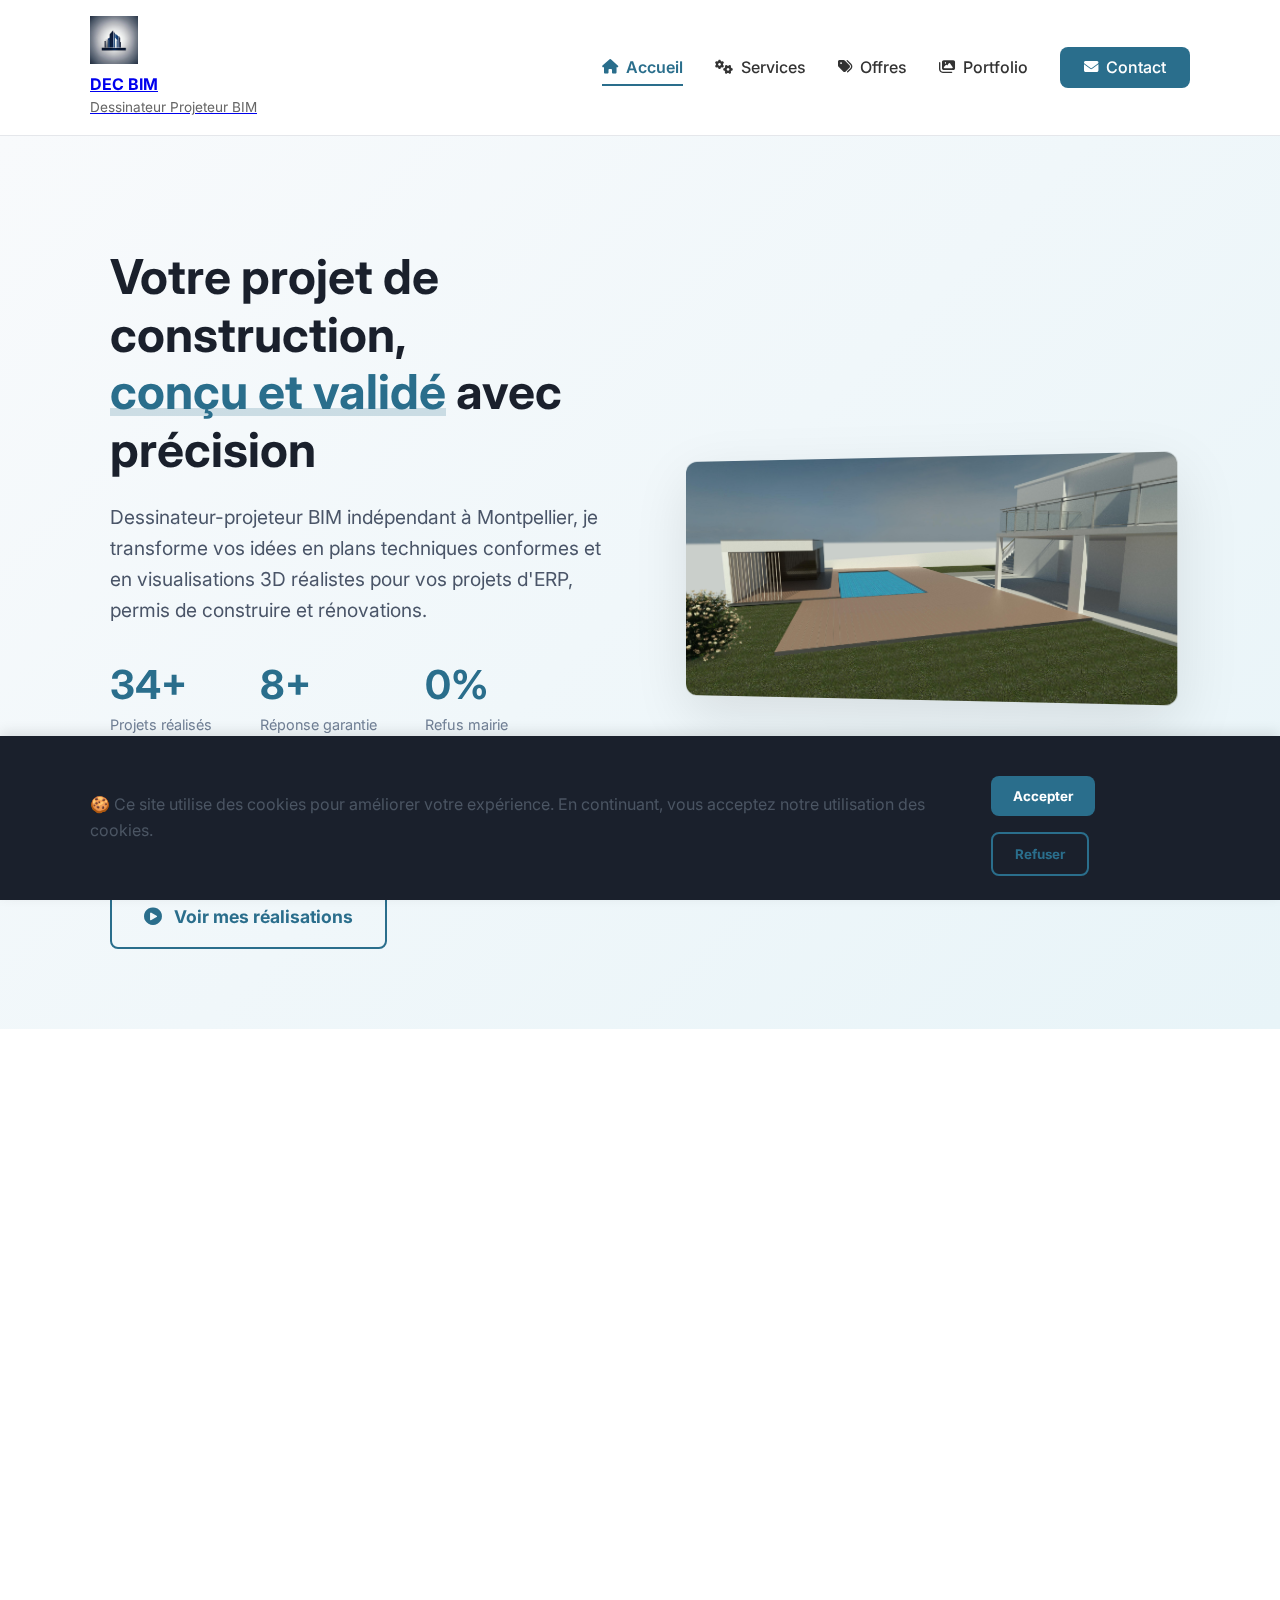
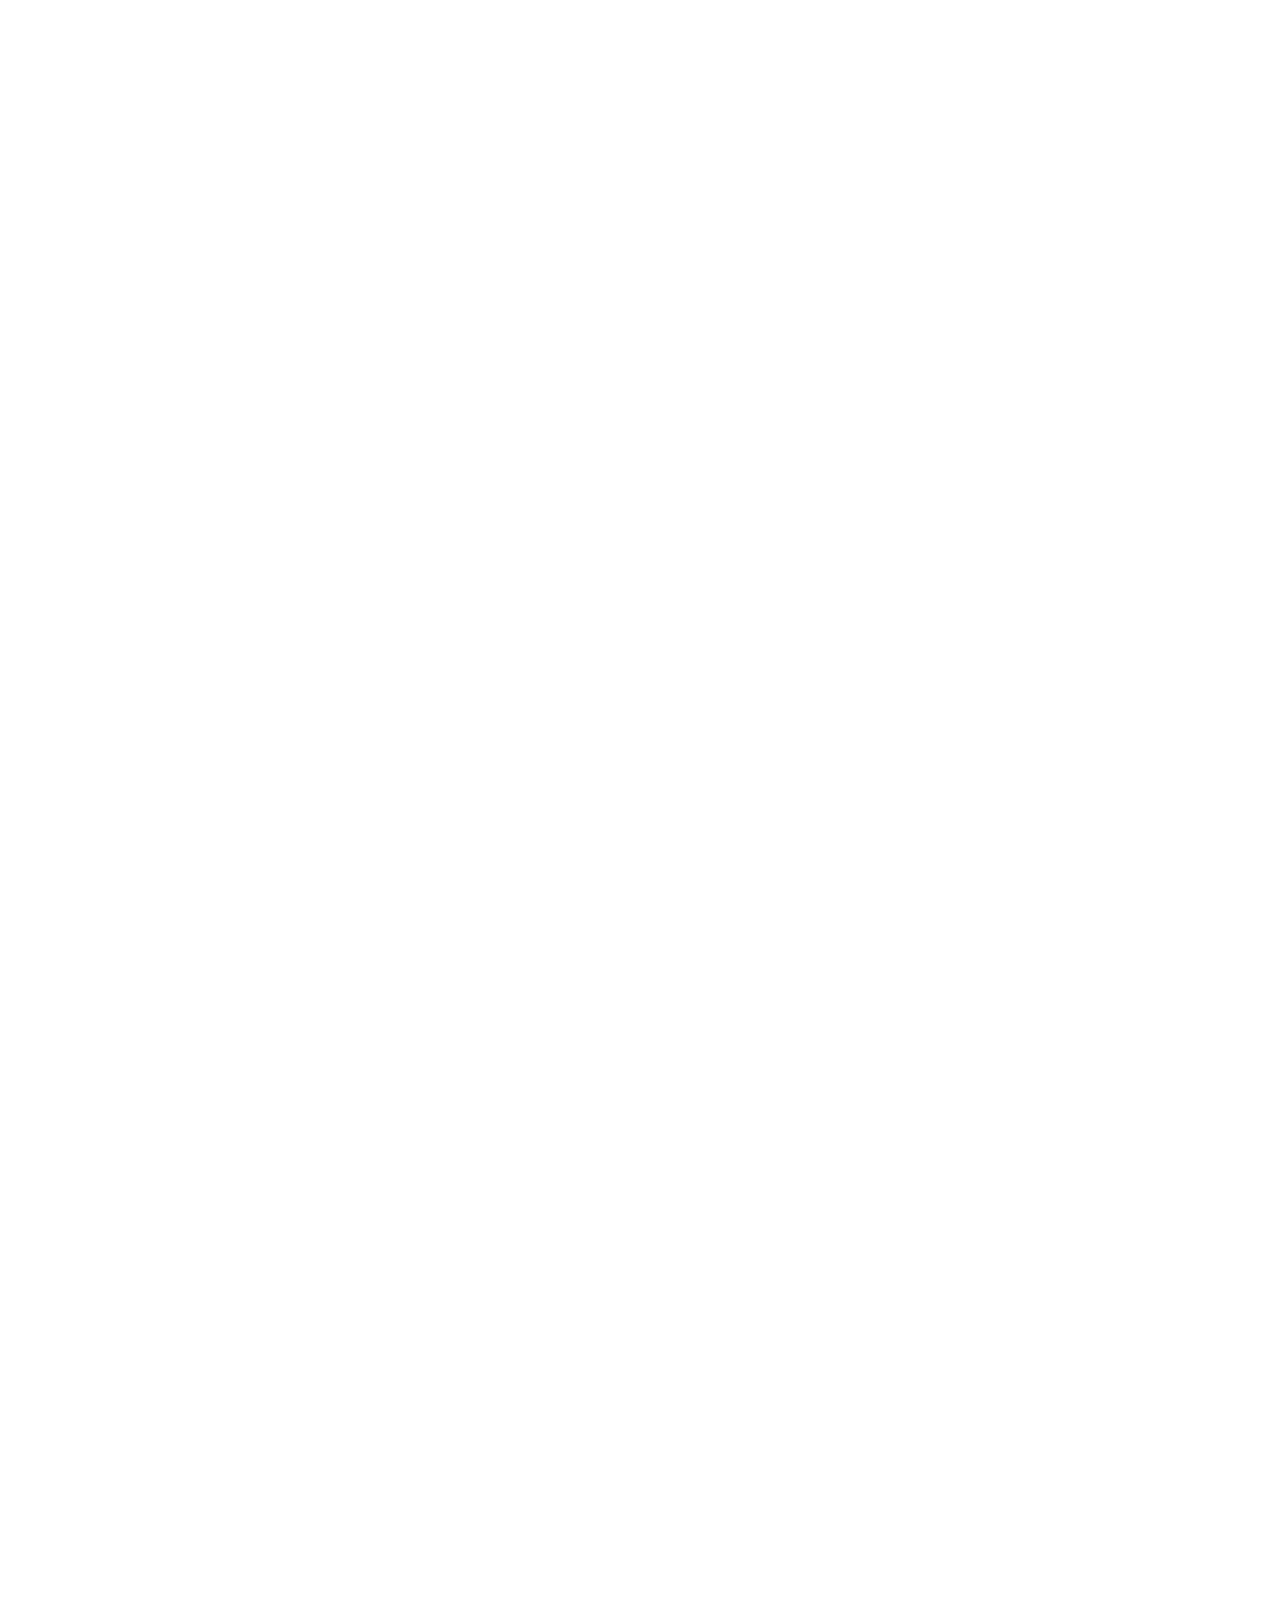
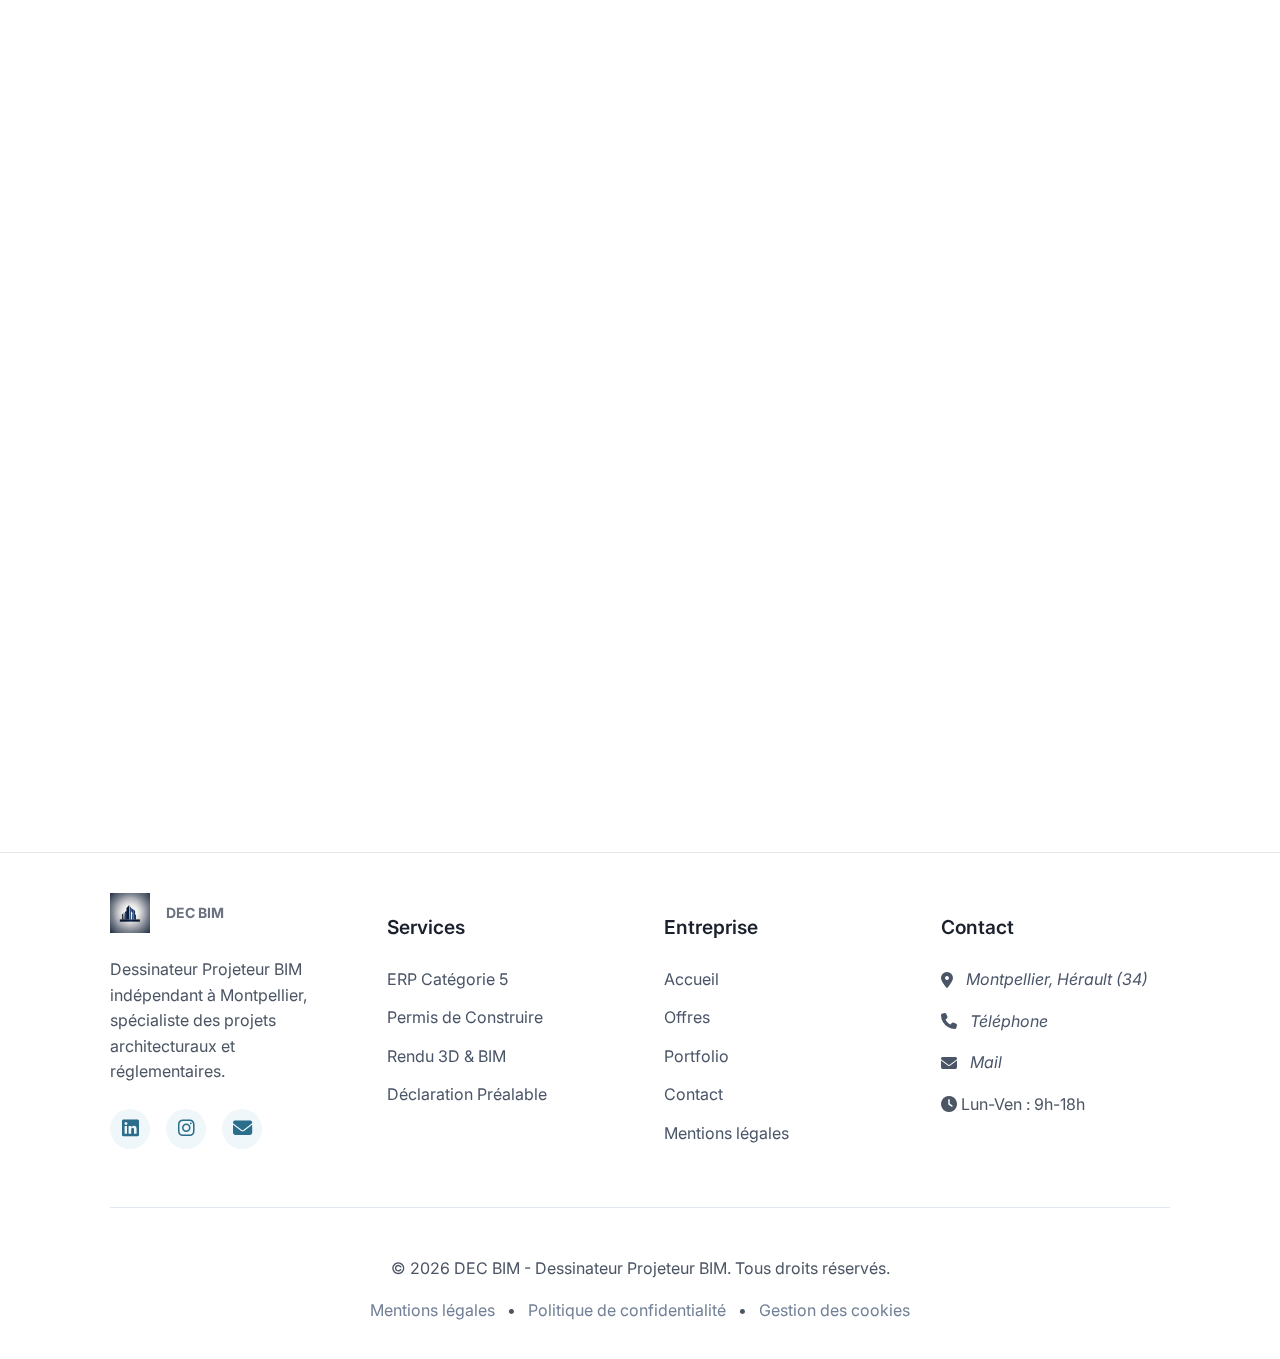
<file: index.html>
<!DOCTYPE html>
<html lang="fr">
<head>
  <meta charset="UTF-8">
  <title>DEC – Dessinateur Projeteur BIM Montpellier | ERP Cat. 5 | Permis Construire</title>
  <meta name="description" content="Dessinateur-projeteur BIM indépendant à Montpellier. Spécialisé ERP catégorie 5, permis de construire et rendus 3D photoréalistes. Accompagnement complet pour vos projets.">
  <meta name="viewport" content="width=device-width, initial-scale=1">
  <meta name="robots" content="index, follow">
  <meta name="google-site-verification" content="-pKegx6GY7YdypUieMLDoApWlZDHkawFoiCMPJfPcXs" />
  <meta name="author" content="DEC BIM - Dessinateur Projeteur BIM Montpellier">
  <meta name="geo.placename" content="Montpellier">
  <meta name="geo.region" content="FR-34">
  
  <!-- Open Graph -->
  <meta property="og:title" content="DEC – Dessinateur Projeteur BIM Montpellier">
  <meta property="og:description" content="Spécialiste ERP catégorie 5, permis de construire et rendus 3D à Montpellier">
  <meta property="og:type" content="website">
  <meta property="og:url" content="https://etudes-conseil-solutions-batiment.pages.dev">
  <meta property="og:image" content="https://etudes-conseil-solutions-batiment.pages.dev/assets/img/og-image.jpg">
  <meta property="og:locale" content="fr_FR">

  <!-- Favicon -->
  <link rel="icon" type="image/x-icon" href="assets/img/favicon.png">
  <link rel="apple-touch-icon" href="assets/img/favicon.png">
  
  <!-- Stylesheets -->
  <link rel="stylesheet" href="assets/css/style.css">
  <link rel="preconnect" href="https://fonts.googleapis.com">
  <link rel="preconnect" href="https://fonts.gstatic.com" crossorigin>
  <link href="https://fonts.googleapis.com/css2?family=Inter:wght@400;500;600;700&display=swap" rel="stylesheet">
  <link rel="stylesheet" href="https://cdnjs.cloudflare.com/ajax/libs/font-awesome/6.4.0/css/all.min.css">
  
  <!-- Schema.org Rich Snippets -->
  <script type="application/ld+json">
  {
    "@context": "https://schema.org",
    "@type": "ProfessionalService",
    "name": "DEC – Dessinateur Projeteur BIM",
    "image": "https://etudes-conseil-solutions-batiment.pages.dev/assets/img/logo.png",
    "description": "Dessinateur-projeteur BIM indépendant à Montpellier, spécialiste ERP catégorie 5, permis de construire et rendus 3D photoréalistes.",
    "address": {
      "@type": "PostalAddress",
      "addressLocality": "Montpellier",
      "addressRegion": "Occitanie",
      "postalCode": "34000",
      "addressCountry": "FR"
    },
    "geo": {
      "@type": "GeoCoordinates",
      "latitude": "43.610769",
      "longitude": "3.876716"
    },
    "areaServed": ["Hérault", "Gard", "Aude"],
    "serviceType": ["Dessin architectural", "Permis de construire", "ERP catégorie 5", "Modélisation BIM", "Rendu 3D"],
    "priceRange": "€€",
    "openingHours": "Mo-Fr 09:00-18:00",
    "telephone": "+33-00-00-00-00",
    "email": "diagnosticexpertiseconseil@gmail.com",
    "url": "https://etudes-conseil-solutions-batiment.pages.dev",
    "sameAs": []
  }
  </script>
  
  <!-- Plausible Analytics -->
  <script defer data-domain="etudes-conseil-solutions-batiment.pages.dev" src="https://plausible.io/js/script.js"></script>
</head>
<body class="home-page">

<header class="main-header">
  <div class="container header-container">
    <div class="logo-container">
      <a href="index.html" class="logo-link">
        <img src="assets/img/logo.png" alt="DEC BIM - Dessinateur Projeteur BIM" class="logo" width="48" height="48">
        <div class="logo-text">
          <strong>DEC BIM</strong>
          <span class="logo-subtitle">Dessinateur Projeteur BIM</span>
        </div>
      </a>
    </div>

    <nav class="main-nav" aria-label="Navigation principale">
      <button class="mobile-menu-btn" aria-label="Menu mobile" aria-expanded="false">
        <i class="fas fa-bars"></i>
      </button>
      <div class="nav-links">
        <a href="index.html" class="nav-link active" aria-current="page">
          <i class="fas fa-home"></i> Accueil
        </a>
        <a href="services.html" class="nav-link">
          <i class="fas fa-cogs"></i> Services
        </a>
        <a href="offres.html" class="nav-link">
          <i class="fas fa-tags"></i> Offres
        </a>
        <a href="portfolio.html" class="nav-link">
          <i class="fas fa-images"></i> Portfolio
        </a>
        <a href="contact.html" class="nav-link cta-nav">
          <i class="fas fa-envelope"></i> Contact
        </a>
      </div>
    </nav>
  </div>
</header>

<main id="main-content">
  <!-- Hero Section -->
  <section class="hero reveal">
    <div class="container hero-container">
      <div class="hero-content">
        <h1 class="hero-title">
          Votre projet de construction,<br>
          <span class="highlight">conçu et validé</span> avec précision
        </h1>
        <p class="hero-subtitle">
          Dessinateur-projeteur BIM indépendant à Montpellier, je transforme vos idées en plans techniques conformes 
          et en visualisations 3D réalistes pour vos projets d'ERP, permis de construire et rénovations.
        </p>
        <div class="hero-stats">
          <div class="stat">
            <span class="stat-number" data-count="100">100+</span>
            <span class="stat-label">Projets réalisés</span>
          </div>
          <div class="stat">
            <span class="stat-number">24h</span>
            <span class="stat-label">Réponse garantie</span>
          </div>
          <div class="stat">
            <span class="stat-number" data-count="100">0%</span>
            <span class="stat-label">Refus mairie</span>
          </div>
        </div>
        <div class="hero-cta">
          <a href="contact.html" class="btn btn-primary btn-large">
            <i class="fas fa-calendar-check"></i> Demander un devis gratuit
          </a>
          <a href="portfolio.html" class="btn btn-secondary btn-large">
            <i class="fas fa-play-circle"></i> Voir mes réalisations
          </a>
        </div>
      </div>
      <div class="hero-image">
        <img src="assets/img/Vue3D3.jpg" alt="Visualisation projet architectural 3D - Plans techniques et rendu réaliste" class="hero-img" width="600" height="400" loading="lazy">
      </div>
    </div>
  </section>

  <!-- Services Overview -->
  <section class="services-overview reveal" aria-labelledby="services-title">
    <div class="container">
      <div class="section-header">
        <span class="section-badge">Expertise</span>
        <h2 id="services-title">Des services complets pour chaque étape de votre projet</h2>
        <p class="section-subtitle">
          De la conception initiale à l'obtention des autorisations, je vous accompagne avec une expertise technique pointue.
        </p>
      </div>
      
      <div class="services-grid">
        <article class="service-card">
          <div class="service-icon">
            <i class="fas fa-building-shield" aria-hidden="true"></i>
          </div>
          <h3>ERP Catégorie 5</h3>
          <p>Dossiers réglementaires complets pour l'ouverture ou la rénovation de vos commerces, bureaux et restaurants.</p>
          <ul class="service-features" aria-label="Caractéristiques du service ERP">
            <li><i class="fas fa-check-circle"></i> Plans sécurité incendie</li>
            <li><i class="fas fa-check-circle"></i> Accessibilité PMR</li>
            <li><i class="fas fa-check-circle"></i> Conformité garantie</li>
          </ul>
          <a href="services.html#erp" class="service-link">
            En savoir plus <i class="fas fa-arrow-right" aria-hidden="true"></i>
            <span class="sr-only">sur le service ERP Catégorie 5</span>
          </a>
        </article>
        
        <article class="service-card">
          <div class="service-icon">
            <i class="fas fa-drafting-compass" aria-hidden="true"></i>
          </div>
          <h3>Permis de Construire</h3>
          <p>Dossiers techniques prêts au dépôt pour maisons neuves, extensions, surélévations et rénovations.</p>
          <ul class="service-features" aria-label="Caractéristiques du service Permis de Construire">
            <li><i class="fas fa-check-circle"></i> Plans conformes PLU</li>
            <li><i class="fas fa-check-circle"></i> Accompagnement mairie</li>
            <li><i class="fas fa-check-circle"></i> Suivi jusqu'à validation</li>
          </ul>
          <a href="services.html#permis" class="service-link">
            En savoir plus <i class="fas fa-arrow-right" aria-hidden="true"></i>
            <span class="sr-only">sur le service Permis de Construire</span>
          </a>
        </article>
        
        <article class="service-card">
          <div class="service-icon">
            <i class="fas fa-cube" aria-hidden="true"></i>
          </div>
          <h3>Rendu 3D & BIM</h3>
          <p>Visualisations photoréalistes et modélisations BIM pour valider vos choix et présenter votre projet.</p>
          <ul class="service-features" aria-label="Caractéristiques du service Rendu 3D">
            <li><i class="fas fa-check-circle"></i> Images haute définition</li>
            <li><i class="fas fa-check-circle"></i> Intégration BIM</li>
            <li><i class="fas fa-check-circle"></i> Outil de décision</li>
          </ul>
          <a href="services.html#3d" class="service-link">
            En savoir plus <i class="fas fa-arrow-right" aria-hidden="true"></i>
            <span class="sr-only">sur le service Rendu 3D & BIM</span>
          </a>
        </article>
      </div>
    </div>
  </section>

  <!-- Process Section -->
  <section class="process bg-light reveal" aria-labelledby="process-title">
    <div class="container">
      <div class="section-header">
        <span class="section-badge">Méthodologie</span>
        <h2 id="process-title">Un accompagnement structuré en 4 étapes</h2>
        <p class="section-subtitle">
          De notre premier contact à l'obtention de votre autorisation, chaque étape est maîtrisée pour garantir le succès de votre projet.
        </p>
      </div>
      
      <div class="process-steps">
        <div class="process-step">
          <div class="step-number" aria-hidden="true">01</div>
          <h3>Étude de faisabilité</h3>
          <p>Analyse approfondie de votre projet et des contraintes réglementaires (PLU, règles d'urbanisme, normes ERP).</p>
        </div>
        
        <div class="process-step">
          <div class="step-number" aria-hidden="true">02</div>
          <h3>Conception technique</h3>
          <p>Réalisation des plans détaillés, des coupes, des élévations et des schémas techniques conformes aux normes.</p>
        </div>
        
        <div class="process-step">
          <div class="step-number" aria-hidden="true">03</div>
          <h3>Validation & ajustements</h3>
          <p>Présentation des plans, intégration de vos retours et finalisation du dossier avec votre validation.</p>
        </div>
        
        <div class="process-step">
          <div class="step-number" aria-hidden="true">04</div>
          <h3>Dépôt & suivi</h3>
          <p>Dépôt du dossier en mairie et accompagnement jusqu'à l'obtention de l'autorisation. Réponse aux demandes complémentaires.</p>
        </div>
      </div>
    </div>
  </section>

  <!-- Testimonials Section -->
  <section class="testimonials reveal" aria-labelledby="testimonials-title">
    <div class="container">
      <div class="section-header">
        <span class="section-badge">Témoignages</span>
        <h2 id="testimonials-title">Ce que disent mes clients</h2>
        <p class="section-subtitle">Ils m'ont fait confiance pour leurs projets, découvrez leurs retours.</p>
      </div>
      
      <div class="testimonials-grid">
        <article class="testimonial-card">
          <div class="testimonial-rating" aria-label="Note : 5 étoiles">
            <i class="fas fa-star" aria-hidden="true"></i>
            <i class="fas fa-star" aria-hidden="true"></i>
            <i class="fas fa-star" aria-hidden="true"></i>
            <i class="fas fa-star" aria-hidden="true"></i>
            <i class="fas fa-star" aria-hidden="true"></i>
          </div>
          <blockquote class="testimonial-text">
            "Un travail d'une précision pour notre extension. Le permis a été validé, l'accompagnement personnalisé a fait toute la différence."
          </blockquote>
          <div class="testimonial-author">
            <strong>Marc D.</strong>
            <span>Propriétaire - Maison individuelle</span>
          </div>
        </article>
        
        <article class="testimonial-card">
          <div class="testimonial-rating" aria-label="Note : 5 étoiles">
            <i class="fas fa-star" aria-hidden="true"></i>
            <i class="fas fa-star" aria-hidden="true"></i>
            <i class="fas fa-star" aria-hidden="true"></i>
            <i class="fas fa-star" aria-hidden="true"></i>
            <i class="fas fa-star" aria-hidden="true"></i>
          </div>
          <blockquote class="testimonial-text">
            "L'ouverture de notre commerce n'aurait pas été possible sans son expertise, son professionnalisme et sa réactivité."
          </blockquote>
          <div class="testimonial-author">
            <strong>Sophie L.</strong>
            <span>Gérante de boutique</span>
          </div>
        </article>
        
        <article class="testimonial-card">
          <div class="testimonial-rating" aria-label="Note : 5 étoiles">
            <i class="fas fa-star" aria-hidden="true"></i>
            <i class="fas fa-star" aria-hidden="true"></i>
            <i class="fas fa-star" aria-hidden="true"></i>
            <i class="fas fa-star" aria-hidden="true"></i>
            <i class="fas fa-star" aria-hidden="true"></i>
          </div>
          <blockquote class="testimonial-text">
            "Les rendus 3D ont permis à nos investisseurs de visualiser le projet final. 
            Un outil de communication extrêmement efficace qui a accéléré la prise de décision."
          </blockquote>
          <div class="testimonial-author">
            <strong>Thomas R.</strong>
            <span>Artisan</span>
          </div>
        </article>
      </div>
    </div>
  </section>

  <!-- CTA Section -->
  <section class="cta-section reveal" aria-labelledby="cta-title">
    <div class="container cta-container">
      <div class="cta-content">
        <h2 id="cta-title">Prêt à concrétiser votre projet ?</h2>
        <p>Discutons-en lors d'un échange gratuit et sans engagement.</p>
      </div>
      <div class="cta-buttons">
        <a href="contact.html" class="btn btn-primary btn-large">
          <i class="fas fa-comments"></i> Échanger sur mon projet
        </a>
        <a href="tel:+33754235732" class="btn btn-secondary btn-large">
          <i class="fas fa-phone"></i> Téléphone
        </a>
      </div>
    </div>
  </section>
</main>

<footer class="main-footer">
  <div class="container">
    <div class="footer-grid">
      <div class="footer-col">
        <div class="footer-logo">
          <img src="assets/img/logo.png" alt="DEC BIM" class="logo" width="40" height="40">
          <strong>DEC BIM</strong>
        </div>
        <p>Dessinateur Projeteur BIM indépendant à Montpellier, spécialiste des projets architecturaux et réglementaires.</p>
        <div class="footer-social">
          <a href="#" class="social-link" aria-label="LinkedIn">
            <i class="fab fa-linkedin" aria-hidden="true"></i>
          </a>
          <a href="#" class="social-link" aria-label="Instagram">
            <i class="fab fa-instagram" aria-hidden="true"></i>
          </a>
          <a href="mailto:diagnosticexpertiseconseil@gmail.com" class="social-link" aria-label="Email">
            <i class="fas fa-envelope" aria-hidden="true"></i>
          </a>
        </div>
      </div>
      
      <div class="footer-col">
        <h3>Services</h3>
        <ul>
          <li><a href="services.html#erp">ERP Catégorie 5</a></li>
          <li><a href="services.html#permis">Permis de Construire</a></li>
          <li><a href="services.html#3d">Rendu 3D & BIM</a></li>
          <li><a href="services.html#declaration">Déclaration Préalable</a></li>
        </ul>
      </div>
      
      <div class="footer-col">
        <h3>Entreprise</h3>
        <ul>
          <li><a href="index.html">Accueil</a></li>
          <li><a href="offres.html">Offres</a></li>
          <li><a href="portfolio.html">Portfolio</a></li>
          <li><a href="contact.html">Contact</a></li>
          <li><a href="mentions-legales.html">Mentions légales</a></li> <!-- AJOUT -->
        </ul>
      </div>
      
      <div class="footer-col">
        <h3>Contact</h3>
        <address>
          <p><i class="fas fa-map-marker-alt" aria-hidden="true"></i> Montpellier, Hérault (34)</p>
          <p><i class="fas fa-phone" aria-hidden="true"></i> <a href="tel:+33754235732">Téléphone</a></p>
          <p><i class="fas fa-envelope" aria-hidden="true"></i> <a href="mailto:diagnosticexpertiseconseil@gmail.com">Mail</a></p>
        </address>
        <p><i class="fas fa-clock" aria-hidden="true"></i> Lun-Ven : 9h-18h</p>
      </div>
    </div>
    
    <div class="footer-bottom">
      <p>&copy; <span id="current-year">2024</span> DEC BIM - Dessinateur Projeteur BIM. Tous droits réservés.</p>
      <p>
        <a href="mentions-legales.html">Mentions légales</a> • 
        <a href="confidentialite.html">Politique de confidentialité</a> • 
        <a href="cookies.html">Gestion des cookies</a> <!-- AJOUT OPTIONNEL -->
      </p>
    </div>
  </div>
</footer>

<!-- Scripts -->
<script src="assets/js/main.js" defer></script>

</body>
</html>
</file>
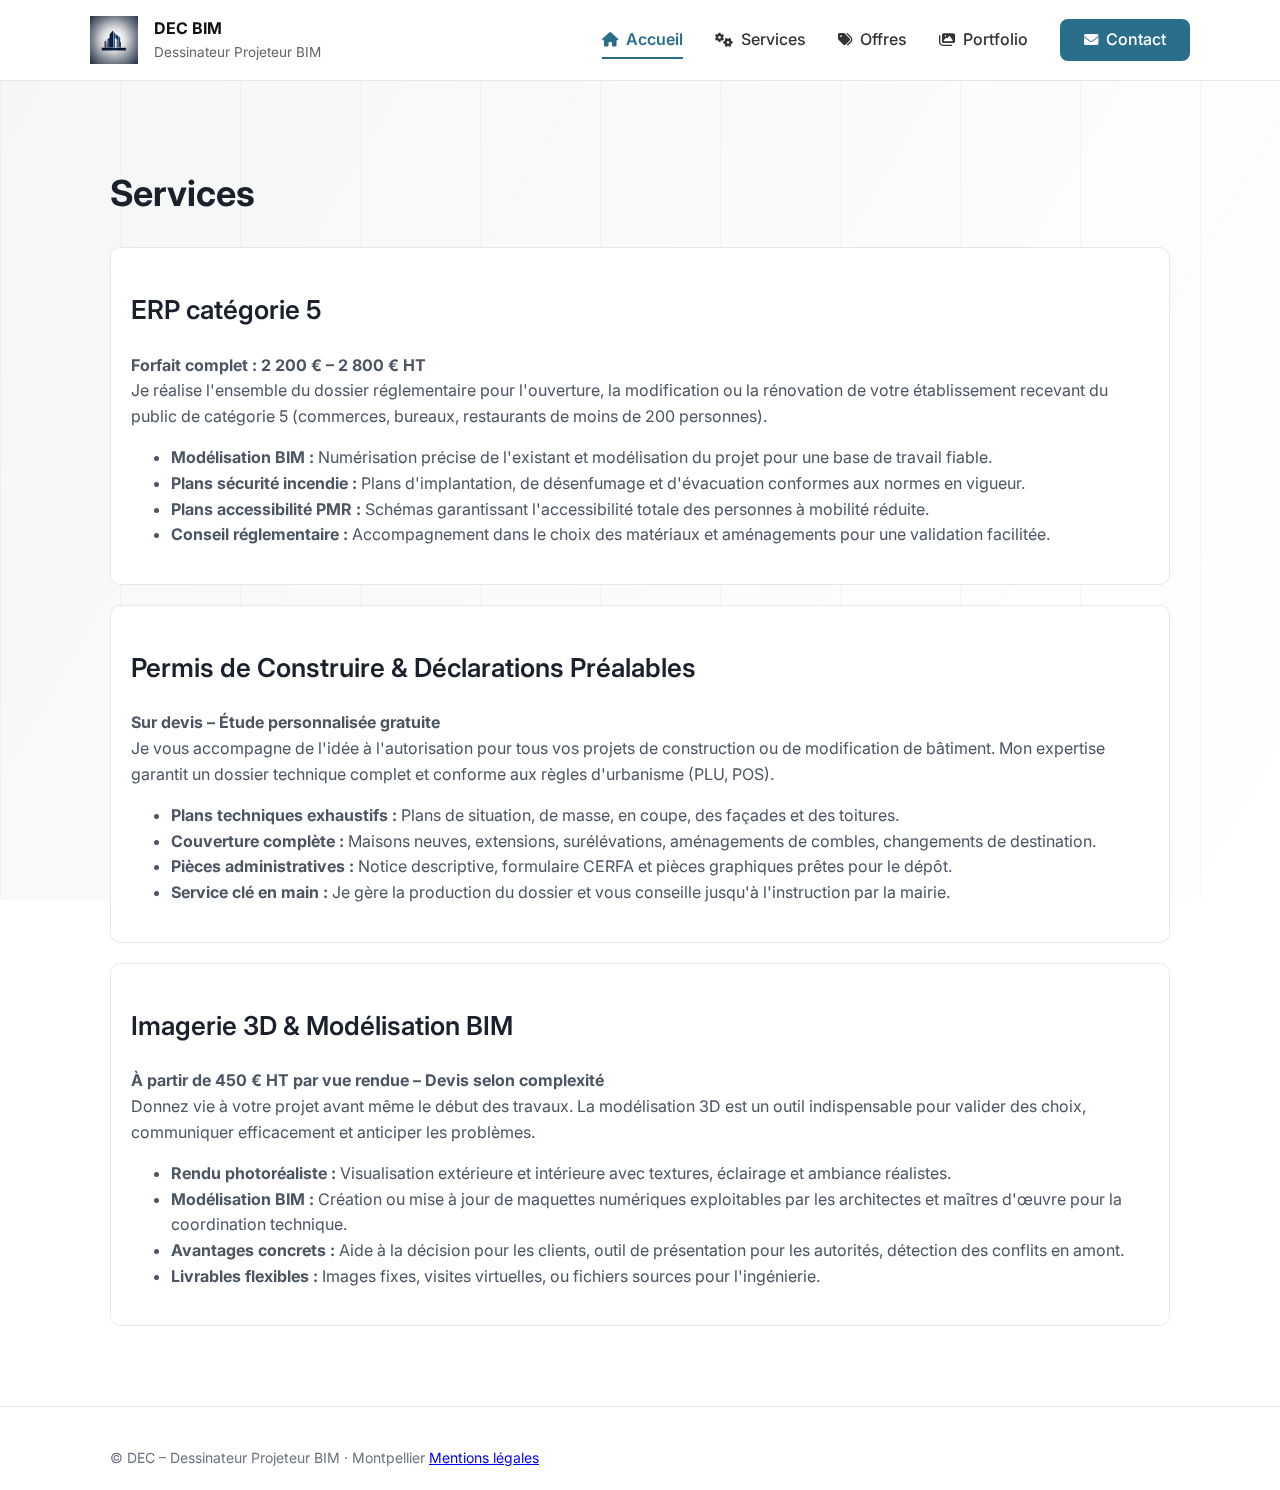
<file: Backservices.html>
<!DOCTYPE html>
<html lang="fr">

<head>
  <meta charset="utf-8">
  <title>DEC – Dessinateur Projeteur BIM Montpellier | ERP Caté 5 | Permis Construire</title>
  <meta name="description" content="Dessinateur-projeteur BIM indépendant à Montpellier, spécialiste ERP catégorie 5, permis de construire et rendus 3D photoréalistes. Accompagnement de A à Z pour vos projets.">
  <meta name="viewport" content="width=device-width, initial-scale=1">
  <link rel="stylesheet" href="assets/css/style.css">
  <link rel="preconnect" href="https://fonts.googleapis.com">
  <link rel="preconnect" href="https://fonts.gstatic.com" crossorigin>
  <link href="https://fonts.googleapis.com/css2?family=Inter:wght@400;500;600;700&display=swap" rel="stylesheet">
  <link rel="stylesheet" href="https://cdnjs.cloudflare.com/ajax/libs/font-awesome/6.4.0/css/all.min.css">
  
  <!-- Schema.org Rich Snippets -->
  <script type="application/ld+json">
  {
    "@context": "https://schema.org",
    "@type": "ProfessionalService",
    "name": "DEC – Dessinateur Projeteur BIM",
    "image": "https://dec-bim.fr/assets/img/logo.png",
    "description": "Dessinateur-projeteur BIM indépendant à Montpellier, spécialiste ERP catégorie 5, permis de construire et rendus 3D photoréalistes.",
    "address": {
      "@type": "PostalAddress",
      "addressLocality": "Montpellier",
      "addressRegion": "Occitanie",
      "postalCode": "34000",
      "addressCountry": "FR"
    },
    "geo": {
      "@type": "GeoCoordinates",
      "latitude": "43.610769",
      "longitude": "3.876716"
    },
    "areaServed": ["Hérault", "Gard", "Aude"],
    "serviceType": ["Dessin architectural", "Permis de construire", "ERP catégorie 5", "Modélisation BIM", "Rendu 3D"],
    "priceRange": "€€",
    "openingHours": "Mo-Fr 09:00-18:00",
    "telephone": "+33-00-00-00-00",
    "email": "diag@gmail.com",
    "url": "https://dec-bim.fr",
    "sameAs": []
  }
  </script>
  
  <!-- Plausible Analytics -->
  <script defer data-domain="dec-bim.fr" src="https://plausible.io/js/script.js"></script>
</head>

<body>

<header>
  <div class="container header-container">
    <div class="logo-container">
      <img src="assets/img/logo.png" alt="DEC BIM - Dessinateur Projeteur BIM" class="logo">
      <div class="logo-text">
        <strong>DEC BIM</strong>
        <span class="logo-subtitle">Dessinateur Projeteur BIM</span>
      </div>
    </div>

    <nav class="main-nav">
      <button class="mobile-menu-btn" aria-label="Menu mobile">
        <i class="fas fa-bars"></i>
      </button>
      <div class="nav-links">
        <a href="index.html" class="active"><i class="fas fa-home"></i> Accueil</a>
        <a href="services.html"><i class="fas fa-cogs"></i> Services</a>
        <a href="offres.html"><i class="fas fa-tags"></i> Offres</a>
        <a href="portfolio.html"><i class="fas fa-images"></i> Portfolio</a>
        <a href="contact.html" class="cta-nav"><i class="fas fa-envelope"></i> Contact</a>
      </div>
    </nav>
  </div>
</header>

<section class="reveal">
  <div class="container">
    <h1>Services</h1>

    <div class="card">
      <h2>ERP catégorie 5</h2>
      <p>
        <strong>Forfait complet : 2 200 € – 2 800 € HT</strong><br>
        Je réalise l'ensemble du dossier réglementaire pour l'ouverture, la modification ou la rénovation de votre établissement recevant du public de catégorie 5 (commerces, bureaux, restaurants de moins de 200 personnes).
      </p>
      <ul>
        <li><strong>Modélisation BIM :</strong> Numérisation précise de l'existant et modélisation du projet pour une base de travail fiable.</li>
        <li><strong>Plans sécurité incendie :</strong> Plans d'implantation, de désenfumage et d'évacuation conformes aux normes en vigueur.</li>
        <li><strong>Plans accessibilité PMR :</strong> Schémas garantissant l'accessibilité totale des personnes à mobilité réduite.</li>
        <li><strong>Conseil réglementaire :</strong> Accompagnement dans le choix des matériaux et aménagements pour une validation facilitée.</li>
      </ul>
    </div>

    <div class="card">
      <h2>Permis de Construire & Déclarations Préalables</h2>
      <p>
        <strong>Sur devis – Étude personnalisée gratuite</strong><br>
        Je vous accompagne de l'idée à l'autorisation pour tous vos projets de construction ou de modification de bâtiment. Mon expertise garantit un dossier technique complet et conforme aux règles d'urbanisme (PLU, POS).
      </p>
      <ul>
        <li><strong>Plans techniques exhaustifs :</strong> Plans de situation, de masse, en coupe, des façades et des toitures.</li>
        <li><strong>Couverture complète :</strong> Maisons neuves, extensions, surélévations, aménagements de combles, changements de destination.</li>
        <li><strong>Pièces administratives :</strong> Notice descriptive, formulaire CERFA et pièces graphiques prêtes pour le dépôt.</li>
        <li><strong>Service clé en main :</strong> Je gère la production du dossier et vous conseille jusqu'à l'instruction par la mairie.</li>
      </ul>
    </div>

    <div class="card">
      <h2>Imagerie 3D & Modélisation BIM </h2>
      <p>
        <strong>À partir de 450 € HT par vue rendue – Devis selon complexité</strong><br>
        Donnez vie à votre projet avant même le début des travaux. La modélisation 3D est un outil indispensable pour valider des choix, communiquer efficacement et anticiper les problèmes.
      </p>
      <ul>
        <li><strong>Rendu photoréaliste :</strong> Visualisation extérieure et intérieure avec textures, éclairage et ambiance réalistes.</li>
        <li><strong>Modélisation BIM :</strong> Création ou mise à jour de maquettes numériques exploitables par les architectes et maîtres d'œuvre pour la coordination technique.</li>
        <li><strong>Avantages concrets :</strong> Aide à la décision pour les clients, outil de présentation pour les autorités, détection des conflits en amont.</li>
        <li><strong>Livrables flexibles :</strong> Images fixes, visites virtuelles, ou fichiers sources pour l'ingénierie.</li>
      </ul>
    </div>
  </div>
</section>

<footer>
  <div class="container">
    © DEC – Dessinateur Projeteur BIM · Montpellier
	<a href="mentions-legales.html">Mentions légales</a>
  </div>
</footer>
<script>
const observer = new IntersectionObserver(entries => {
  entries.forEach(entry => {
    if (entry.isIntersecting) {
      entry.target.classList.add("visible");
    }
  });
});

document.querySelectorAll(".reveal").forEach(el => observer.observe(el));
</script>

</body>
</html>
</file>
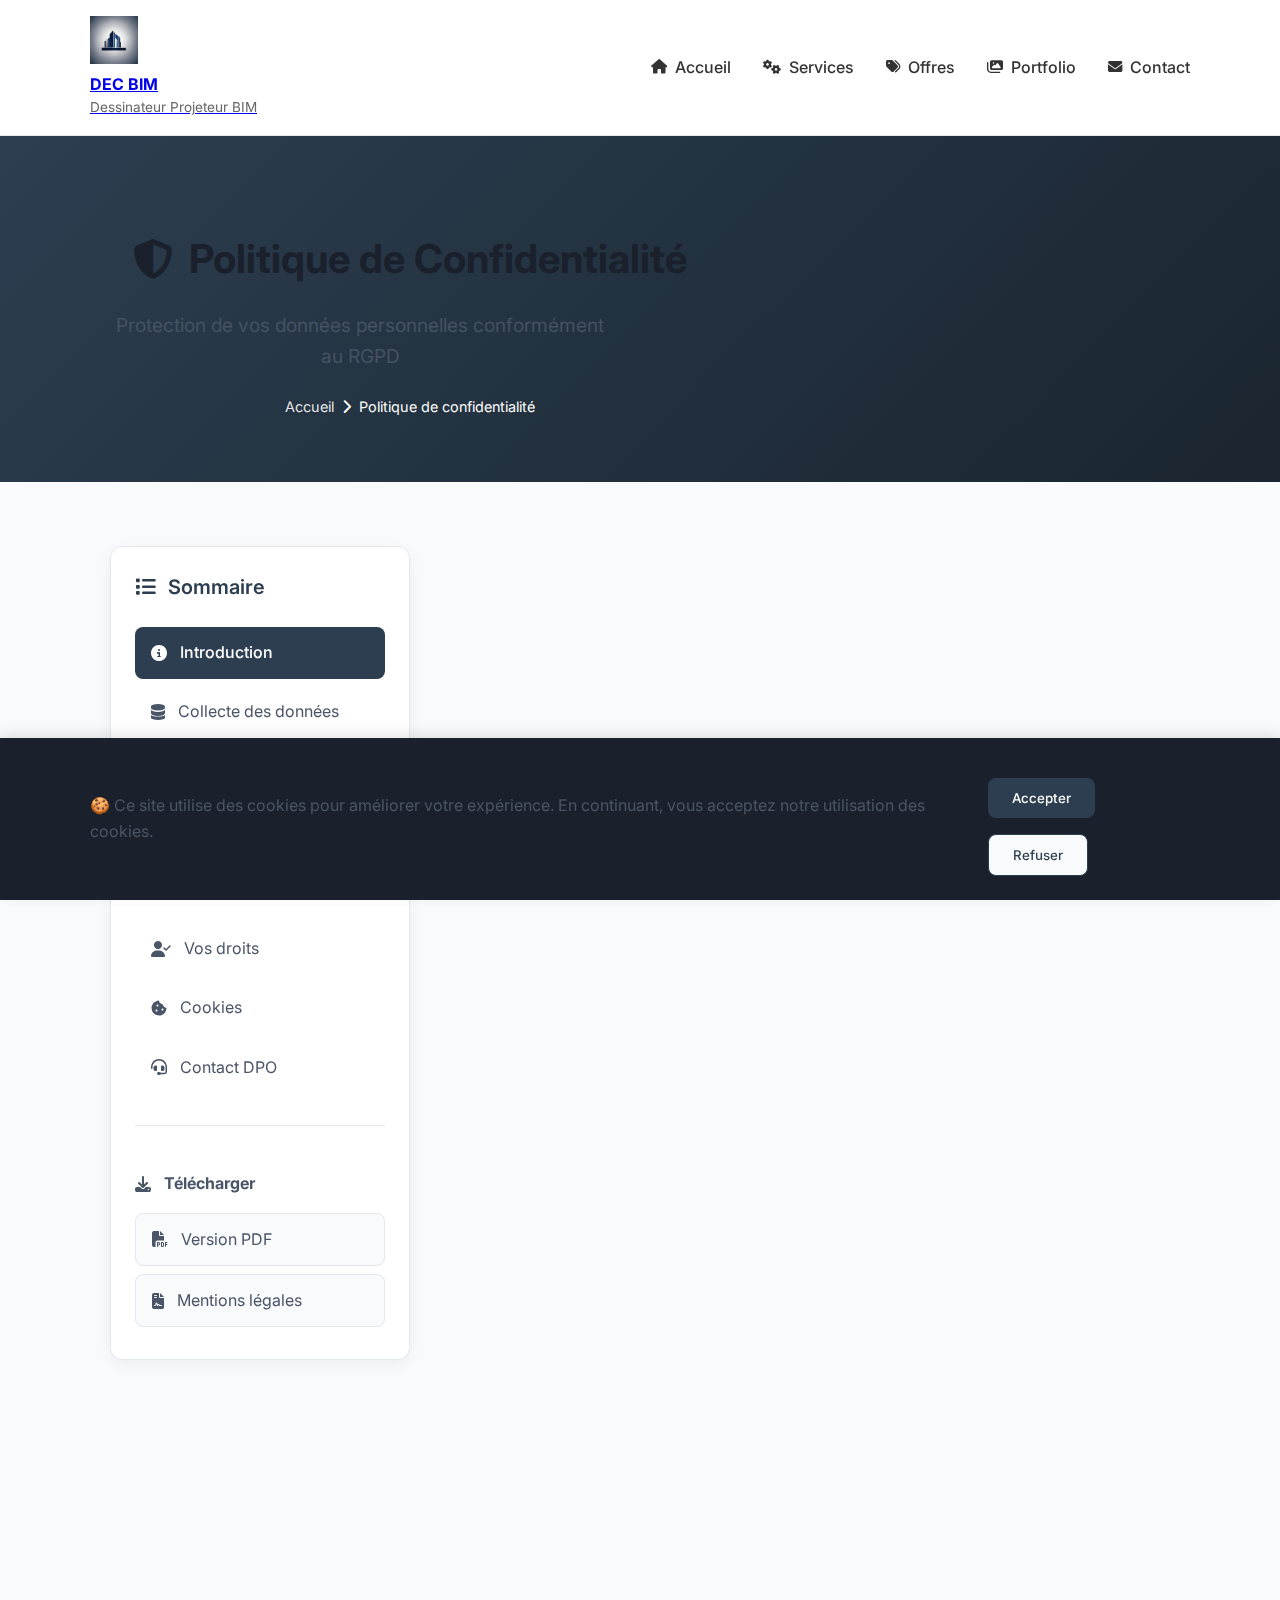
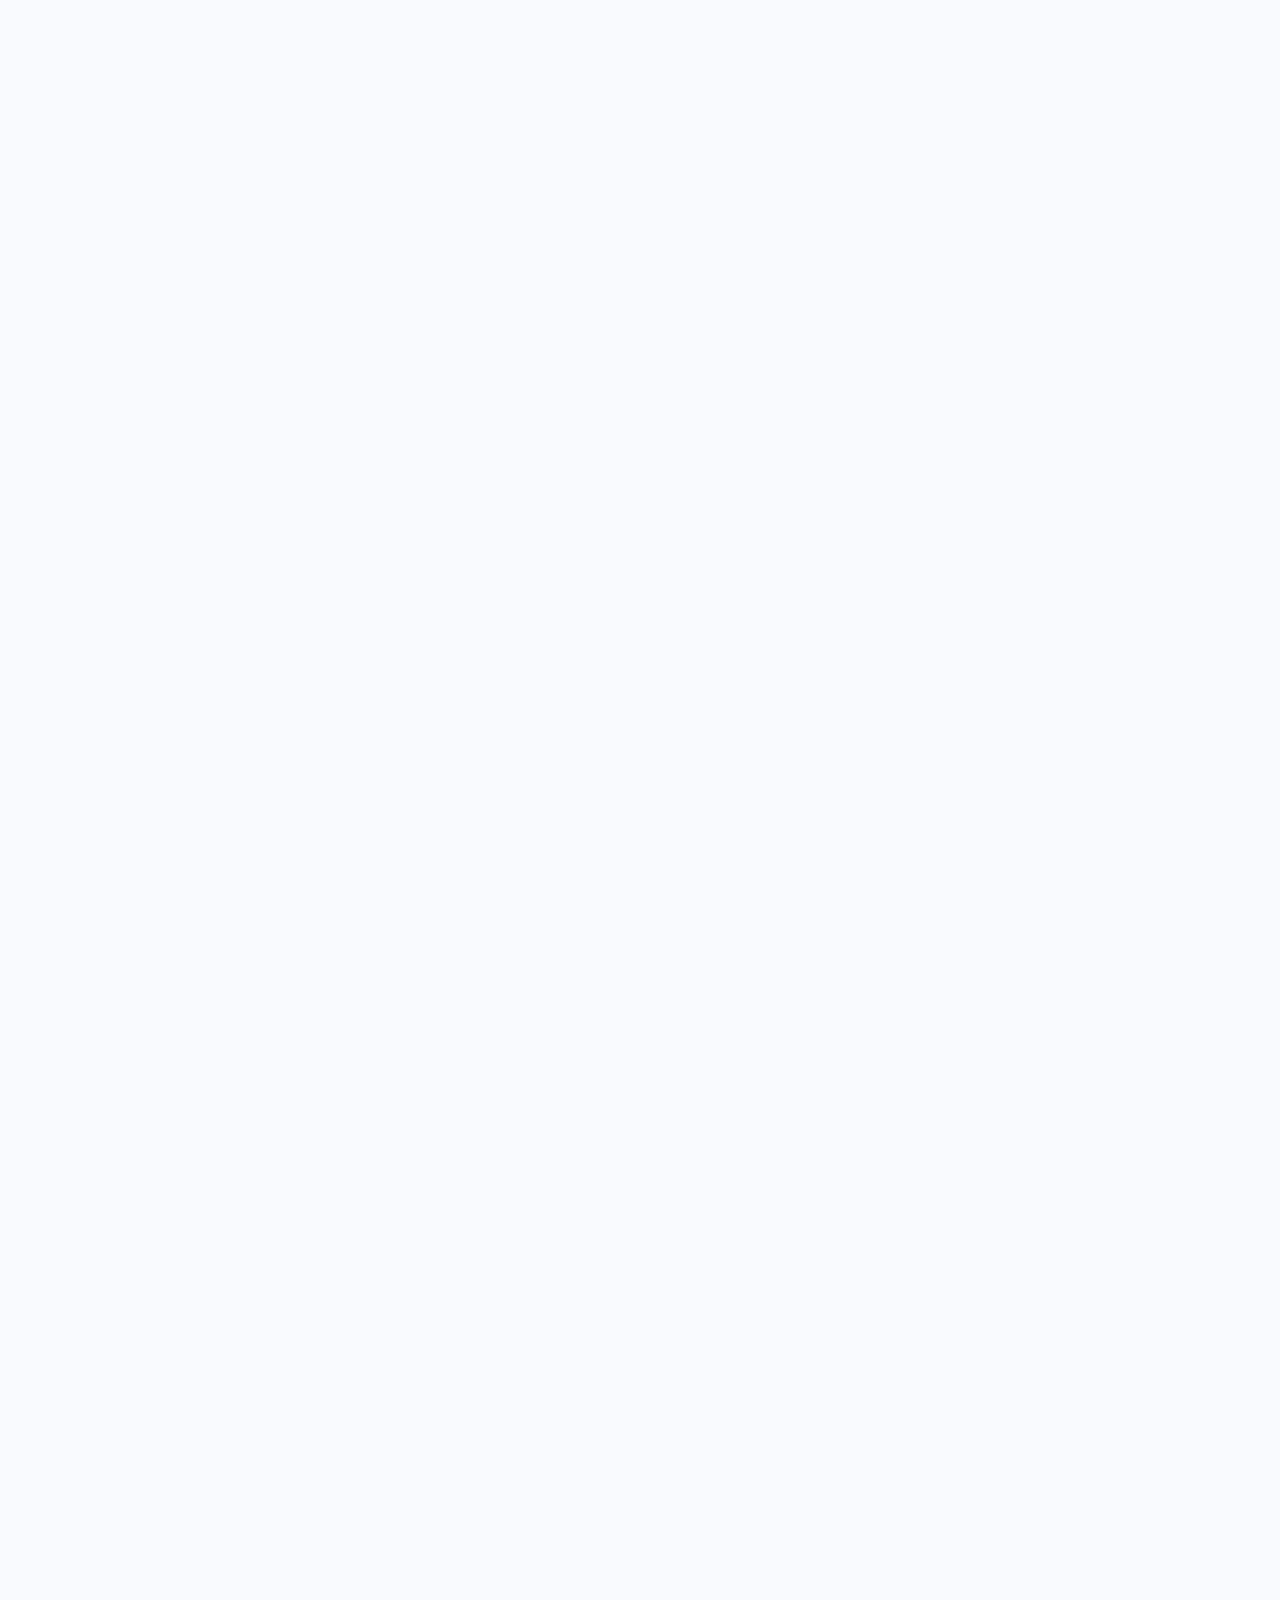
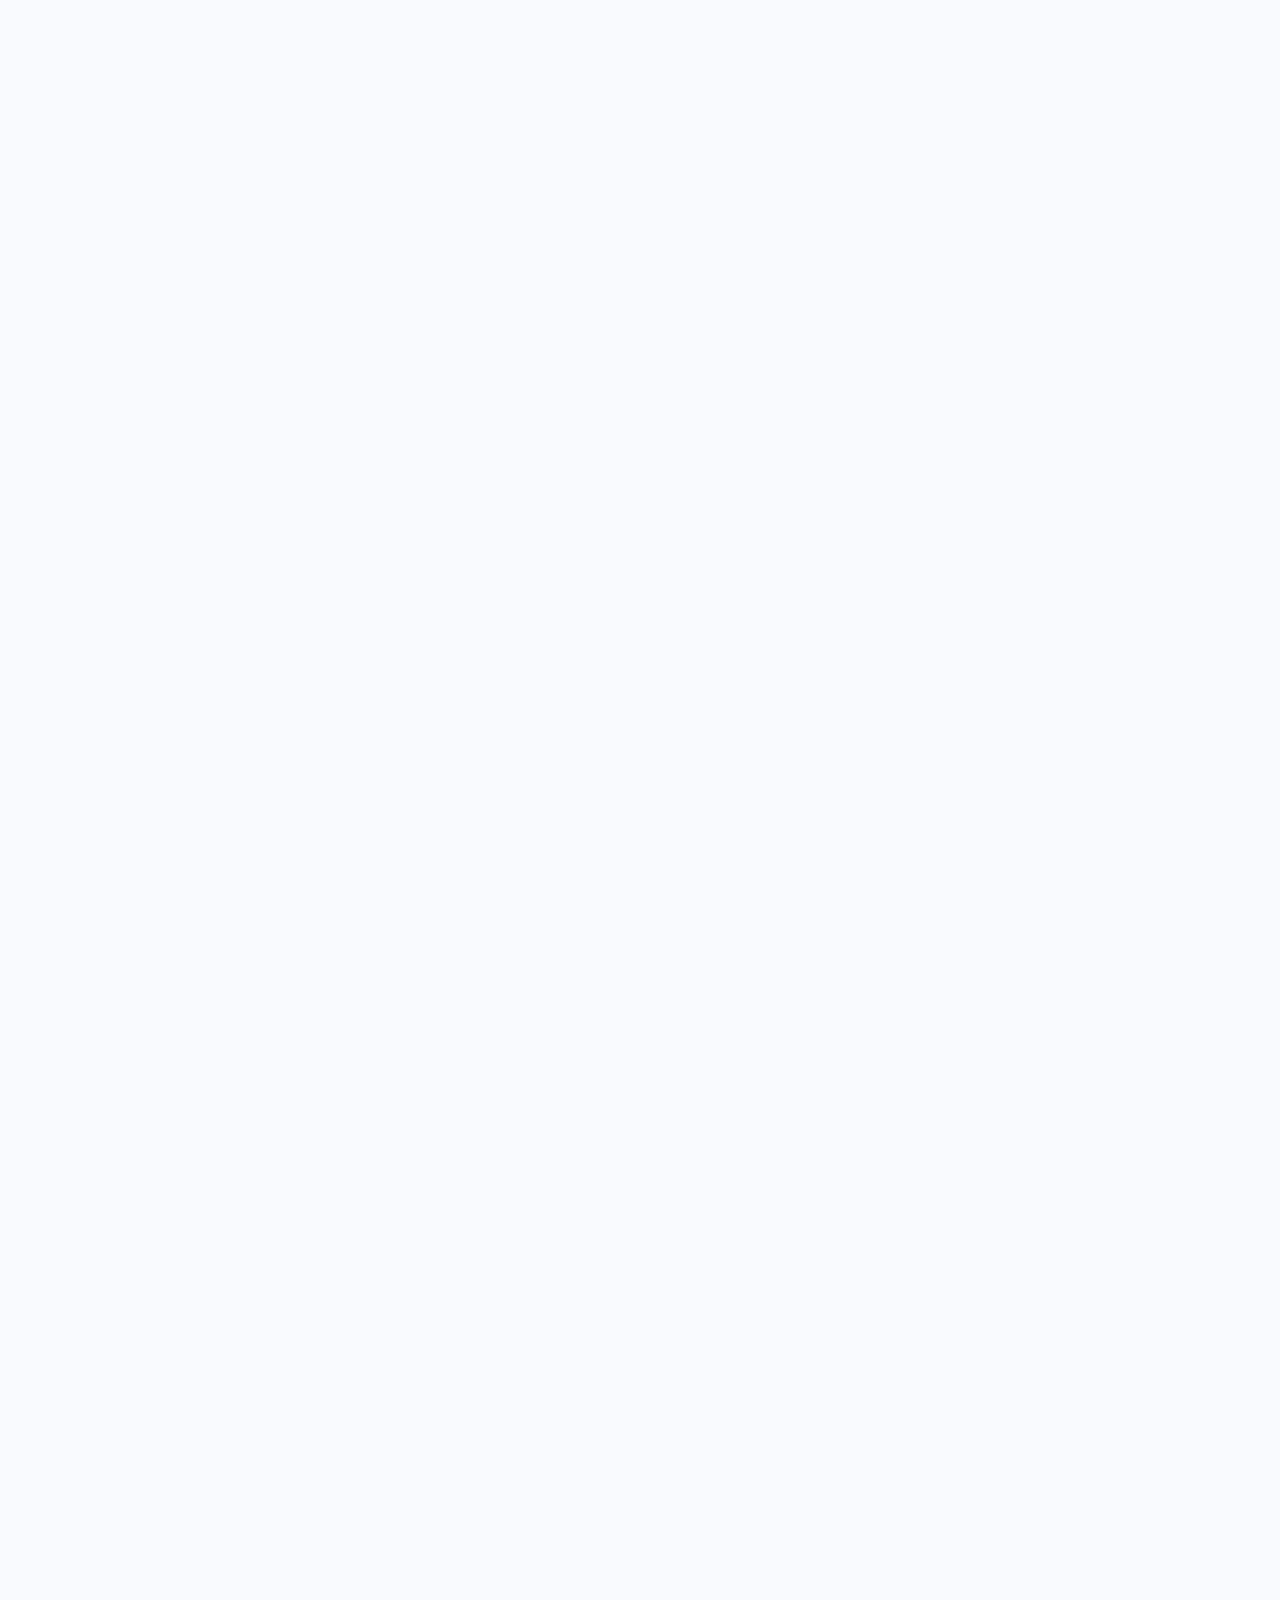
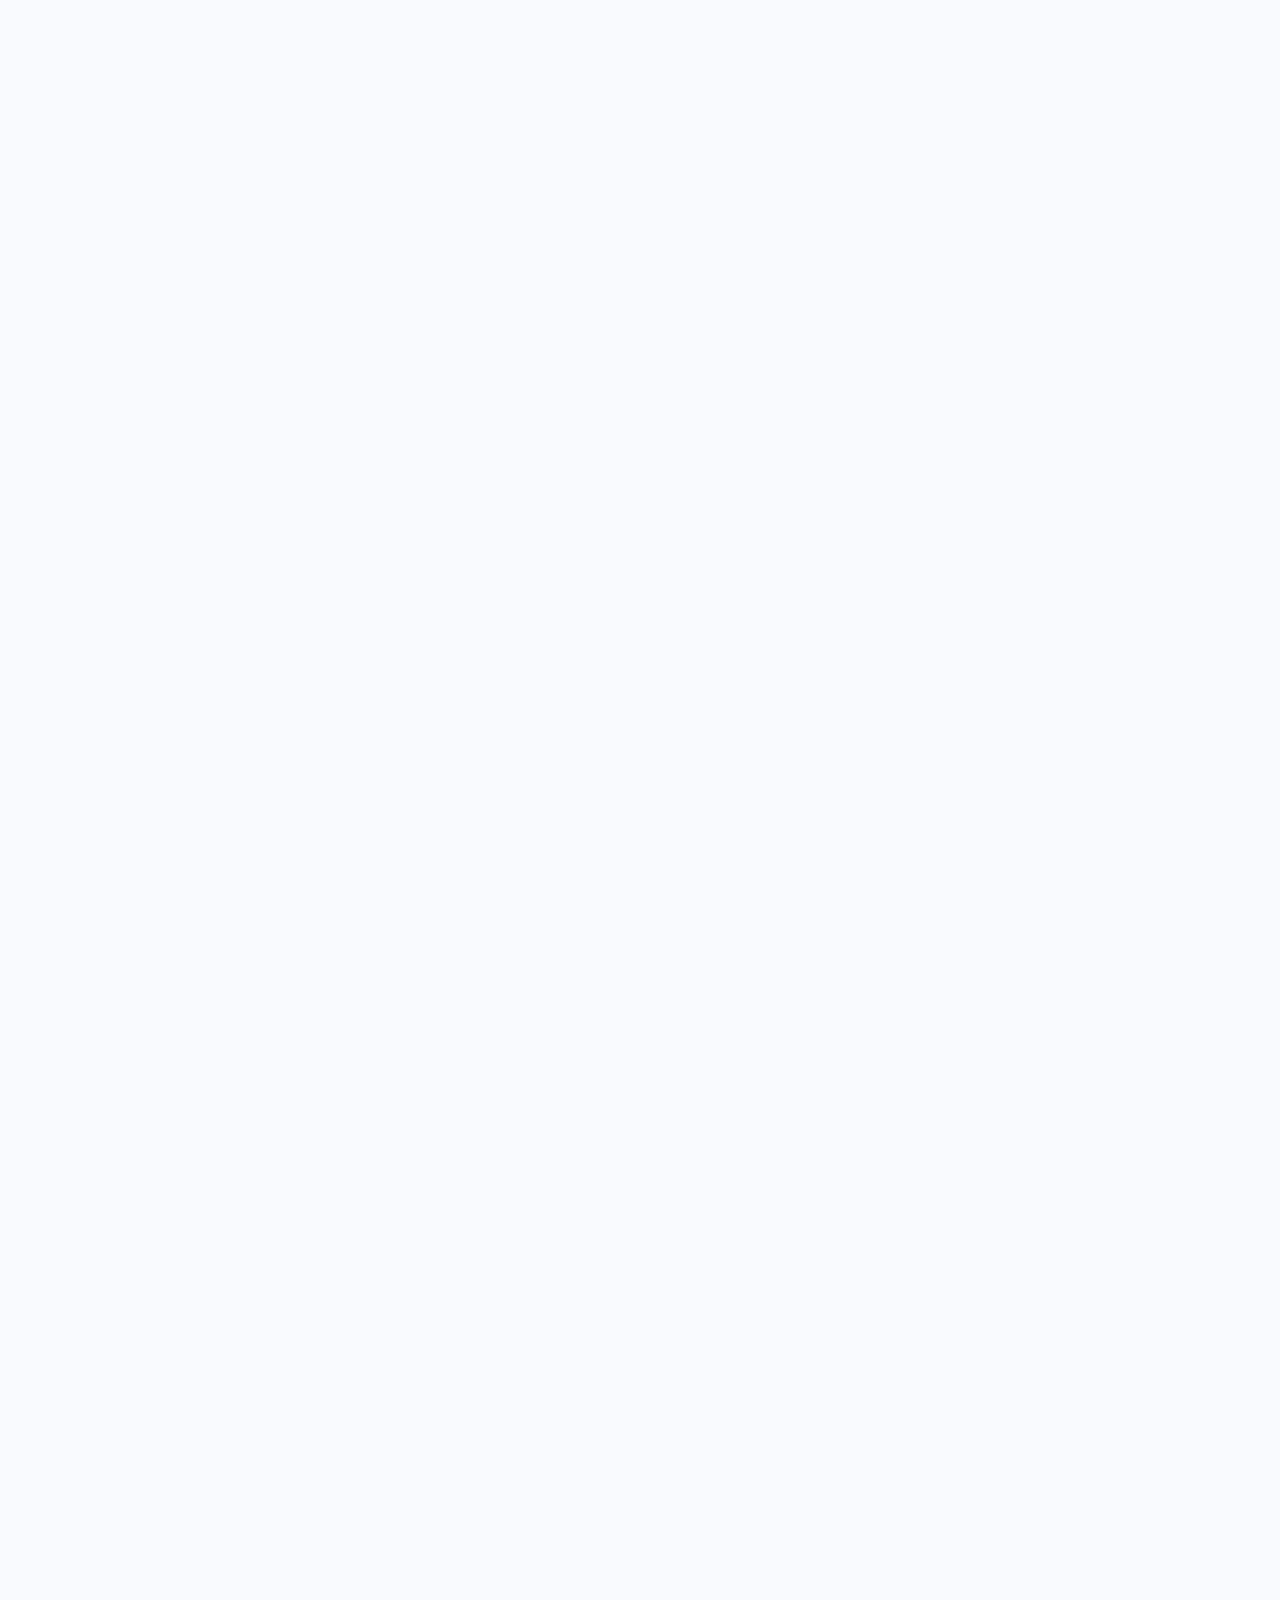
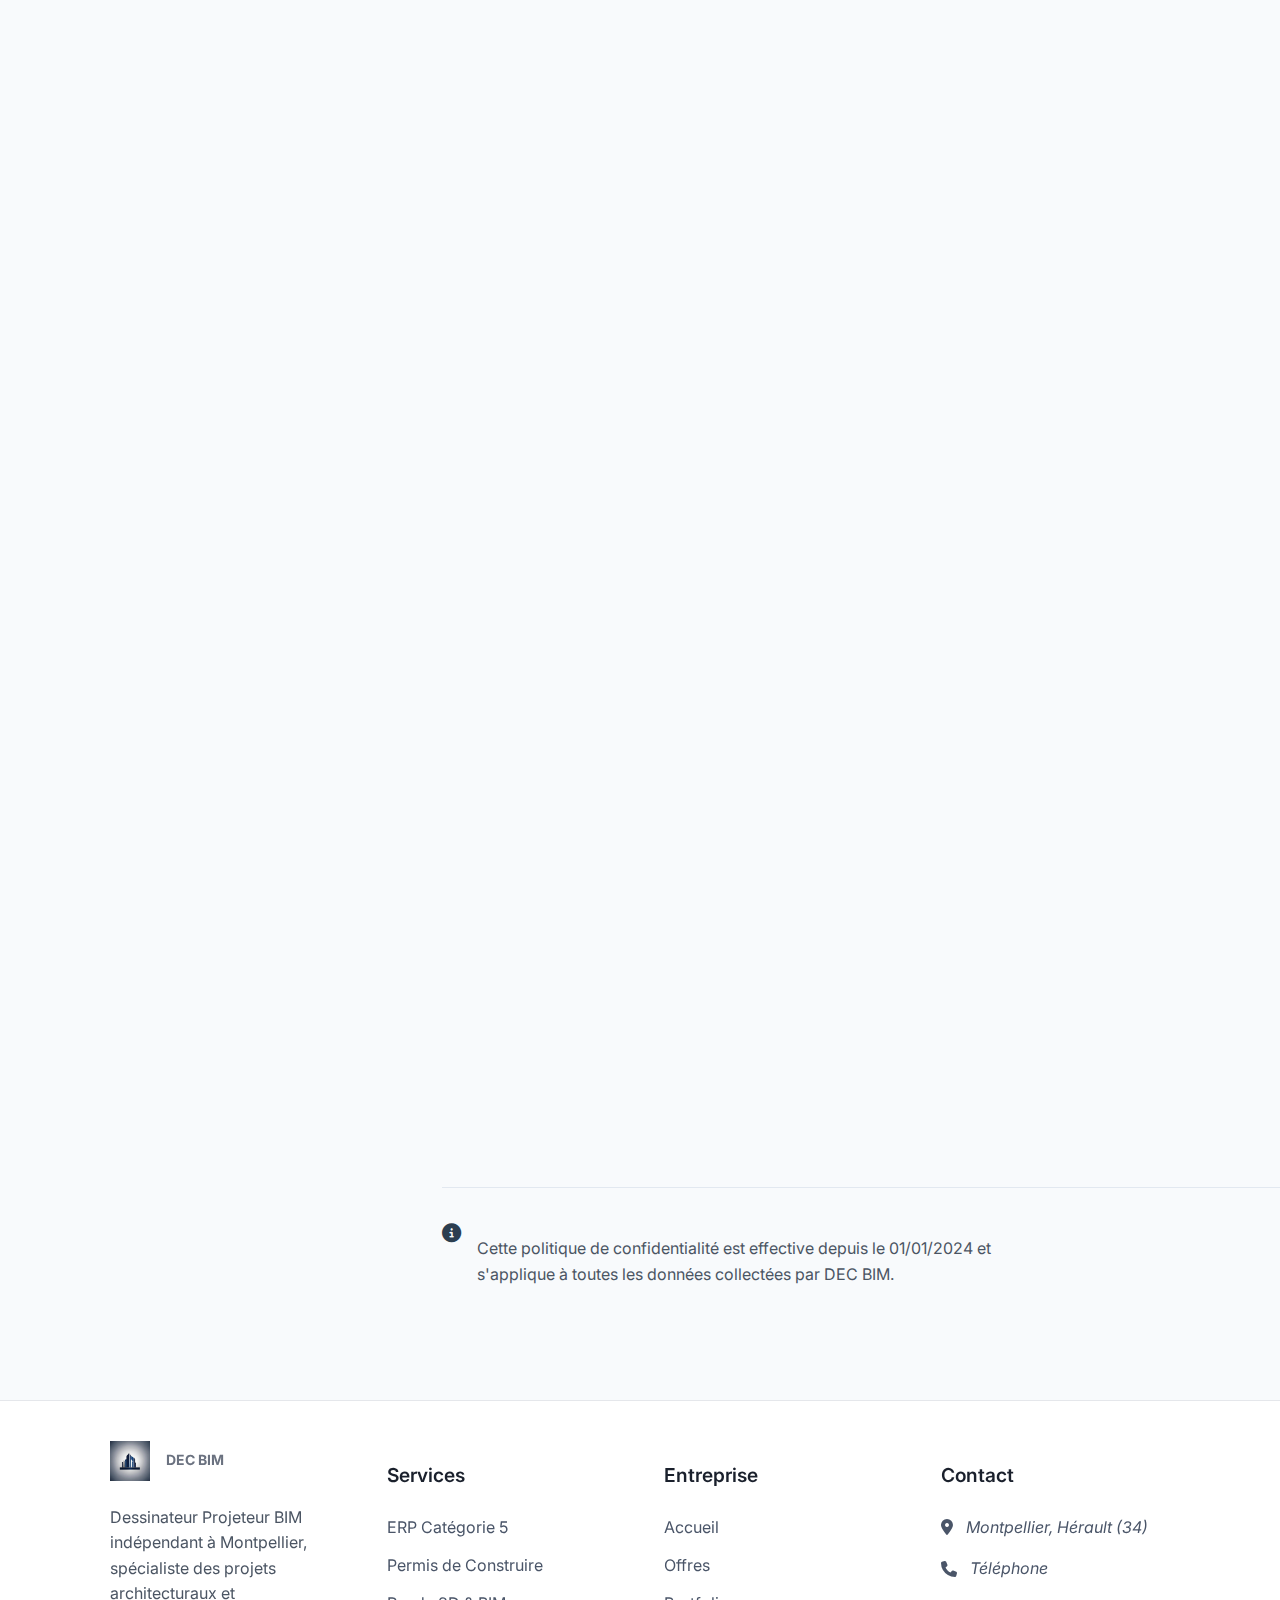
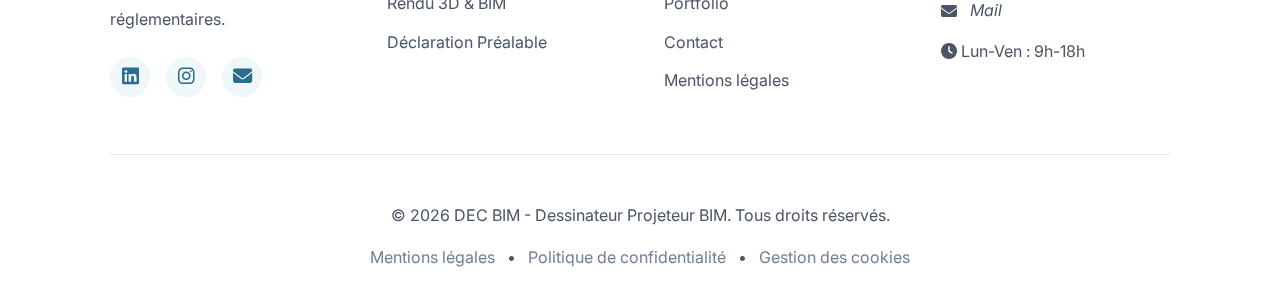
<file: confidentialite.html>
<!DOCTYPE html>
<html lang="fr">
<head>
  <meta charset="UTF-8">
  <title>Politique de confidentialité | DEC BIM - Dessinateur Projeteur BIM Montpellier</title>
  <meta name="description" content="Politique de confidentialité DEC BIM. Protection de vos données personnelles conformément au RGPD.">
  <meta name="viewport" content="width=device-width, initial-scale=1">
  <meta name="robots" content="index, follow">
  <meta name="google-site-verification" content="-pKegx6GY7YdypUieMLDoApWlZDHkawFoiCMPJfPcXs" />
  <meta name="author" content="DEC BIM - Dessinateur Projeteur BIM Montpellier">
  <meta name="geo.placename" content="Montpellier">
  <meta name="geo.region" content="FR-34">
  
  <!-- Stylesheets -->
  <link rel="stylesheet" href="assets/css/style.css">
  <link rel="preconnect" href="https://fonts.googleapis.com">
  <link rel="preconnect" href="https://fonts.gstatic.com" crossorigin>
  <link href="https://fonts.googleapis.com/css2?family=Inter:wght@400;500;600;700&display=swap" rel="stylesheet">
  <link rel="stylesheet" href="https://cdnjs.cloudflare.com/ajax/libs/font-awesome/6.4.0/css/all.min.css">
  <link rel="icon" type="image/x-icon" href="assets/img/favicon.png">
</head>
<body>

<header class="main-header">
  <div class="container header-container">
    <div class="logo-container">
      <a href="index.html" class="logo-link">
        <img src="assets/img/logo.png" alt="DEC BIM - Dessinateur Projeteur BIM" class="logo" width="48" height="48">
        <div class="logo-text">
          <strong>DEC BIM</strong>
          <span class="logo-subtitle">Dessinateur Projeteur BIM</span>
        </div>
      </a>
    </div>

    <nav class="main-nav" aria-label="Navigation principale">
      <button class="mobile-menu-btn" aria-label="Menu mobile" aria-expanded="false">
        <i class="fas fa-bars"></i>
      </button>
      <div class="nav-links">
        <a href="index.html" class="nav-link">
          <i class="fas fa-home"></i> Accueil
        </a>
        <a href="services.html" class="nav-link">
          <i class="fas fa-cogs"></i> Services
        </a>
        <a href="offres.html" class="nav-link">
          <i class="fas fa-tags"></i> Offres
        </a>
        <a href="portfolio.html" class="nav-link">
          <i class="fas fa-images"></i> Portfolio
        </a>
        <a href="contact.html" class="nav-link">
          <i class="fas fa-envelope"></i> Contact
        </a>
      </div>
    </nav>
  </div>
</header>

<main id="main-content">
  <!-- Hero Section Confidentialité -->
  <section class="privacy-hero reveal">
    <div class="container">
      <div class="hero-content">
        <h1><i class="fas fa-shield-alt" aria-hidden="true"></i> Politique de Confidentialité</h1>
        <p class="hero-subtitle">Protection de vos données personnelles conformément au RGPD</p>
        <div class="breadcrumb">
          <a href="index.html">Accueil</a> <i class="fas fa-chevron-right"></i> Politique de confidentialité
        </div>
      </div>
    </div>
  </section>

  <!-- Contenu Politique de Confidentialité -->
  <section class="privacy-content reveal">
    <div class="container">
      <div class="privacy-grid">
        <!-- Navigation latérale -->
        <aside class="privacy-nav">
          <div class="nav-card">
            <h3><i class="fas fa-list" aria-hidden="true"></i> Sommaire</h3>
            <ul class="nav-links-privacy">
              <li><a href="#introduction" class="active"><i class="fas fa-info-circle"></i> Introduction</a></li>
              <li><a href="#data-collection"><i class="fas fa-database"></i> Collecte des données</a></li>
              <li><a href="#data-use"><i class="fas fa-cogs"></i> Utilisation des données</a></li>
              <li><a href="#data-protection"><i class="fas fa-lock"></i> Protection</a></li>
              <li><a href="#data-retention"><i class="fas fa-history"></i> Conservation</a></li>
              <li><a href="#your-rights"><i class="fas fa-user-check"></i> Vos droits</a></li>
              <li><a href="#cookies"><i class="fas fa-cookie-bite"></i> Cookies</a></li>
              <li><a href="#contact-dpo"><i class="fas fa-headset"></i> Contact DPO</a></li>
            </ul>
            
            <div class="privacy-actions">
              <h4><i class="fas fa-download"></i> Télécharger</h4>
              <a href="#" class="action-btn" onclick="downloadPrivacyPDF()">
                <i class="fas fa-file-pdf"></i> Version PDF
              </a>
              <a href="mentions-legales.html" class="action-btn">
                <i class="fas fa-file-contract"></i> Mentions légales
              </a>
            </div>
          </div>
        </aside>

        <!-- Contenu principal -->
        <div class="privacy-main">
          <!-- Introduction -->
          <article id="introduction" class="privacy-card active">
            <div class="privacy-card-header">
              <i class="fas fa-info-circle" aria-hidden="true"></i>
              <h2>Introduction</h2>
            </div>
            <div class="privacy-card-body">
              <div class="info-box">
                <p><strong>DEC BIM</strong> s'engage à protéger votre vie privée et vos données personnelles. Cette politique de confidentialité explique comment nous collectons, utilisons et protégeons vos informations.</p>
                
                <div class="compliance-badge">
                  <i class="fas fa-check-circle"></i>
                  <span>Conforme au Règlement Général sur la Protection des Données (RGPD)</span>
                </div>
                
                <div class="update-info">
                  <h4><i class="fas fa-calendar-alt"></i> Dernière mise à jour</h4>
                  <p>01 janvier 2024</p>
                  <p><small>Cette politique peut être mise à jour périodiquement. Nous vous invitons à la consulter régulièrement.</small></p>
                </div>
              </div>
            </div>
          </article>

          <!-- Collecte des données -->
          <article id="data-collection" class="privacy-card">
            <div class="privacy-card-header">
              <i class="fas fa-database" aria-hidden="true"></i>
              <h2>Collecte des données</h2>
            </div>
            <div class="privacy-card-body">
              <div class="info-box">
                <h3><i class="fas fa-user"></i> Données collectées</h3>
                <p>Nous collectons uniquement les données nécessaires à la réalisation de nos services :</p>
                
                <div class="data-categories">
                  <div class="data-category">
                    <h4><i class="fas fa-id-card"></i> Informations d'identification</h4>
                    <ul>
                      <li>Nom et prénom</li>
                      <li>Adresse email</li>
                      <li>Numéro de téléphone</li>
                    </ul>
                  </div>
                  
                  <div class="data-category">
                    <h4><i class="fas fa-building"></i> Informations professionnelles</h4>
                    <ul>
                      <li>Nom de l'entreprise</li>
                      <li>Fonction/profession</li>
                      <li>Adresse postale (si nécessaire pour le projet)</li>
                    </ul>
                  </div>
                  
                  <div class="data-category">
                    <h4><i class="fas fa-project-diagram"></i> Informations de projet</h4>
                    <ul>
                      <li>Description du projet</li>
                      <li>Documents techniques transmis</li>
                      <li>Échanges par email ou téléphone</li>
                    </ul>
                  </div>
                </div>
                
                <div class="collection-methods">
                  <h4><i class="fas fa-mouse-pointer"></i> Méthodes de collecte</h4>
                  <div class="method-cards">
                    <div class="method-card">
                      <i class="fas fa-envelope"></i>
                      <h5>Formulaire de contact</h5>
                    </div>
                    <div class="method-card">
                      <i class="fas fa-phone"></i>
                      <h5>Appels téléphoniques</h5>
                    </div>
                    <div class="method-card">
                      <i class="fas fa-file-contract"></i>
                      <h5>Devis et contrats</h5>
                    </div>
                    <div class="method-card">
                      <i class="fas fa-comments"></i>
                      <h5>Échanges par email</h5>
                    </div>
                  </div>
                </div>
              </div>
            </div>
          </article>

          <!-- Utilisation des données -->
          <article id="data-use" class="privacy-card">
            <div class="privacy-card-header">
              <i class="fas fa-cogs" aria-hidden="true"></i>
              <h2>Utilisation des données</h2>
            </div>
            <div class="privacy-card-body">
              <div class="info-box">
                <h3><i class="fas fa-bullseye"></i> Finalités légitimes</h3>
                <p>Vos données sont utilisées exclusivement pour :</p>
                
                <div class="purpose-list">
                  <div class="purpose-item">
                    <i class="fas fa-check-circle"></i>
                    <div>
                      <strong>Réalisation des services</strong>
                      <p>Exécution des missions de dessin et de projet BIM</p>
                    </div>
                  </div>
                  
                  <div class="purpose-item">
                    <i class="fas fa-check-circle"></i>
                    <div>
                      <strong>Communication professionnelle</strong>
                      <p>Réponses à vos demandes et suivi des projets</p>
                    </div>
                  </div>
                  
                  <div class="purpose-item">
                    <i class="fas fa-check-circle"></i>
                    <div>
                      <strong>Facturation et administration</strong>
                      <p>Gestion des devis, factures et obligations légales</p>
                    </div>
                  </div>
                  
                  <div class="purpose-item">
                    <i class="fas fa-check-circle"></i>
                    <div>
                      <strong>Amélioration du service</strong>
                      <p>Analyse anonyme pour améliorer nos prestations</p>
                    </div>
                  </div>
                </div>
                
                <div class="warning-box">
                  <i class="fas fa-exclamation-triangle"></i>
                  <p><strong>Attention :</strong> Vos données ne sont jamais utilisées à des fins de marketing ou cédées à des tiers sans votre consentement explicite.</p>
                </div>
              </div>
            </div>
          </article>

          <!-- Protection des données -->
          <article id="data-protection" class="privacy-card">
            <div class="privacy-card-header">
              <i class="fas fa-lock" aria-hidden="true"></i>
              <h2>Protection des données</h2>
            </div>
            <div class="privacy-card-body">
              <div class="info-box">
                <h3><i class="fas fa-shield-alt"></i> Mesures de sécurité</h3>
                
                <div class="security-measures">
                  <div class="security-card">
                    <i class="fas fa-lock"></i>
                    <h4>Chiffrement</h4>
                    <p>Données chiffrées en transit et au repos</p>
                  </div>
                  
                  <div class="security-card">
                    <i class="fas fa-user-shield"></i>
                    <h4>Accès restreint</h4>
                    <p>Accès réservé au responsable du traitement</p>
                  </div>
                  
                  <div class="security-card">
                    <i class="fas fa-hdd"></i>
                    <h4>Sauvegarde sécurisée</h4>
                    <p>Sauvegardes régulières et cryptées</p>
                  </div>
                  
                  <div class="security-card">
                    <i class="fas fa-fire-extinguisher"></i>
                    <h4>Protection contre les intrusions</h4>
                    <p>Pare-feu et surveillance continue</p>
                  </div>
                </div>
                
                <div class="info-box">
                  <h3><i class="fas fa-handshake"></i> Sous-traitants</h3>
                  <p>Nous travaillons avec des sous-traitants qui respectent strictement le RGPD :</p>
                  
                  <div class="subcontractors">
                    <div class="subcontractor">
                      <i class="fas fa-cloud"></i>
                      <div>
                        <strong>Cloudflare</strong>
                        <p>Hébergement sécurisé</p>
                      </div>
                    </div>
                    
                    <div class="subcontractor">
                      <i class="fas fa-envelope"></i>
                      <div>
                        <strong>Fournisseur email</strong>
                        <p>Messagerie professionnelle</p>
                      </div>
                    </div>
                    
                    <div class="subcontractor">
                      <i class="fas fa-save"></i>
                      <div>
                        <strong>Backup sécurisé</strong>
                        <p>Sauvegarde des données projet</p>
                      </div>
                    </div>
                  </div>
                </div>
              </div>
            </div>
          </article>

          <!-- Conservation des données -->
          <article id="data-retention" class="privacy-card">
            <div class="privacy-card-header">
              <i class="fas fa-history" aria-hidden="true"></i>
              <h2>Conservation des données</h2>
            </div>
            <div class="privacy-card-body">
              <div class="info-box">
                <h3><i class="fas fa-calendar-times"></i> Durées de conservation</h3>
                
                <div class="retention-table">
                  <div class="retention-row">
                    <div class="retention-type">
                      <i class="fas fa-user-circle"></i>
                      <span>Données de contact</span>
                    </div>
                    <div class="retention-duration">
                      <span class="duration">3 ans</span>
                      <span class="condition">après le dernier contact</span>
                    </div>
                  </div>
                  
                  <div class="retention-row">
                    <div class="retention-type">
                      <i class="fas fa-file-invoice"></i>
                      <span>Données contractuelles</span>
                    </div>
                    <div class="retention-duration">
                      <span class="duration">10 ans</span>
                      <span class="condition">obligation légale</span>
                    </div>
                  </div>
                  
                  <div class="retention-row">
                    <div class="retention-type">
                      <i class="fas fa-chart-line"></i>
                      <span>Données analytiques</span>
                    </div>
                    <div class="retention-duration">
                      <span class="duration">13 mois</span>
                      <span class="condition">statistiques anonymisées</span>
                    </div>
                  </div>
                  
                  <div class="retention-row">
                    <div class="retention-type">
                      <i class="fas fa-project-diagram"></i>
                      <span>Données de projet</span>
                    </div>
                    <div class="retention-duration">
                      <span class="duration">5 ans</span>
                      <span class="condition">après fin de mission</span>
                    </div>
                  </div>
                </div>
                
                <div class="info-box">
                  <h3><i class="fas fa-trash-alt"></i> Suppression des données</h3>
                  <p>À l'expiration des délais de conservation, vos données sont :</p>
                  <ul>
                    <li><i class="fas fa-check"></i> Supprimées définitivement de nos systèmes actifs</li>
                    <li><i class="fas fa-check"></i> Archivées puis détruites selon procédure sécurisée</li>
                    <li><i class="fas fa-check"></i> Anonymisées lorsqu'une conservation est nécessaire pour des raisons statistiques</li>
                  </ul>
                </div>
              </div>
            </div>
          </article>

          <!-- Vos droits -->
          <article id="your-rights" class="privacy-card">
            <div class="privacy-card-header">
              <i class="fas fa-user-check" aria-hidden="true"></i>
              <h2>Vos droits</h2>
            </div>
            <div class="privacy-card-body">
              <div class="info-box">
                <h3><i class="fas fa-gavel"></i> Droits RGPD</h3>
                <p>Conformément au RGPD, vous disposez des droits suivants :</p>
                
                <div class="rights-container">
                  <div class="right-card">
                    <i class="fas fa-eye"></i>
                    <div>
                      <h4>Droit d'accès</h4>
                      <p>Accéder à vos données personnelles</p>
                    </div>
                  </div>
                  
                  <div class="right-card">
                    <i class="fas fa-edit"></i>
                    <div>
                      <h4>Droit de rectification</h4>
                      <p>Corriger des données inexactes</p>
                    </div>
                  </div>
                  
                  <div class="right-card">
                    <i class="fas fa-trash-alt"></i>
                    <div>
                      <h4>Droit à l'effacement</h4>
                      <p>Supprimer vos données ("droit à l'oubli")</p>
                    </div>
                  </div>
                  
                  <div class="right-card">
                    <i class="fas fa-ban"></i>
                    <div>
                      <h4>Droit d'opposition</h4>
                      <p>Vous opposer au traitement</p>
                    </div>
                  </div>
                  
                  <div class="right-card">
                    <i class="fas fa-pause"></i>
                    <div>
                      <h4>Droit à la limitation</h4>
                      <p>Limiter le traitement</p>
                    </div>
                  </div>
                  
                  <div class="right-card">
                    <i class="fas fa-exchange-alt"></i>
                    <div>
                      <h4>Droit à la portabilité</h4>
                      <p>Récupérer vos données</p>
                    </div>
                  </div>
                </div>
                
                <div class="info-box">
                  <h3><i class="fas fa-envelope-open-text"></i> Comment exercer vos droits</h3>
                  <p>Pour exercer vos droits, contactez-nous :</p>
                  
                  <div class="exercise-methods">
                    <div class="method">
                      <i class="fas fa-at"></i>
                      <div>
                        <strong>Par email</strong>
                        <a href="mailto:diagnosticexpertiseconseil@gmail.com">Mail</a>
                        <p>Objet : "Exercice droit RGPD"</p>
                      </div>
                    </div>
                    
                    <div class="method">
                      <i class="fas fa-file-alt"></i>
                      <div>
                        <strong>Formulaire en ligne</strong>
                        <button class="btn btn-secondary btn-small" onclick="openRGDPForm()">
                          <i class="fas fa-file-signature"></i> Accéder au formulaire
                        </button>
                      </div>
                    </div>
                  </div>
                  
                  <div class="processing-info">
                    <p><i class="fas fa-clock"></i> <strong>Délai de réponse :</strong> 1 mois maximum</p>
                    <p><i class="fas fa-id-card"></i> <strong>Pièce justificative :</strong> Une copie de votre pièce d'identité sera demandée pour vérification</p>
                  </div>
                </div>
              </div>
            </div>
          </article>

          <!-- Cookies -->
          <article id="cookies" class="privacy-card">
            <div class="privacy-card-header">
              <i class="fas fa-cookie-bite" aria-hidden="true"></i>
              <h2>Cookies</h2>
            </div>
            <div class="privacy-card-body">
              <div class="info-box">
                <h3><i class="fas fa-cookie"></i> Politique des cookies</h3>
                <p>Notre site utilise des cookies pour améliorer votre expérience :</p>
                
                <div class="cookies-info">
                  <div class="cookie-type essential">
                    <h4><i class="fas fa-check-circle"></i> Cookies essentiels</h4>
                    <p>Nécessaires au fonctionnement du site</p>
                    <span class="cookie-status">Toujours actifs</span>
                  </div>
                  
                  <div class="cookie-type analytics">
                    <h4><i class="fas fa-chart-bar"></i> Cookies analytiques</h4>
                    <p>Mesure d'audience anonymisée (Google Analytics)</p>
                    <span class="cookie-status">Gérable dans les paramètres</span>
                  </div>
                  
                  <div class="cookie-type preferences">
                    <h4><i class="fas fa-cog"></i> Cookies de préférences</h4>
                    <p>Mémorisation de vos choix (langue, consentement)</p>
                    <span class="cookie-status">Gérable dans les paramètres</span>
                  </div>
                </div>
                
                <div class="cookie-management">
                  <h4><i class="fas fa-sliders-h"></i> Gestion des cookies</h4>
                  <p>Vous pouvez gérer vos préférences à tout moment :</p>
                  
                  <div class="management-actions">
                    <button class="btn btn-primary" onclick="openCookieSettings()">
                      <i class="fas fa-cog"></i> Gérer mes préférences
                    </button>
                    <button class="btn btn-secondary" onclick="acceptAllCookies()">
                      <i class="fas fa-check"></i> Accepter tous les cookies
                    </button>
                    <button class="btn btn-secondary" onclick="rejectAllCookies()">
                      <i class="fas fa-times"></i> Refuser tous les cookies non essentiels
                    </button>
                  </div>
                </div>
              </div>
            </div>
          </article>

          <!-- Contact DPO -->
          <article id="contact-dpo" class="privacy-card">
            <div class="privacy-card-header">
              <i class="fas fa-headset" aria-hidden="true"></i>
              <h2>Contact DPO</h2>
            </div>
            <div class="privacy-card-body">
              <div class="info-box">
                <h3><i class="fas fa-user-tie"></i> Délégué à la Protection des Données (DPD)</h3>
                
                <div class="dpo-info">
                  <div class="dpo-contact">
                    <i class="fas fa-user-circle"></i>
                    <div>
                      <p>En tant qu'entrepreneur individuel, je suis responsable du traitement de vos données.</p>
                      <p><strong>Contact :</strong> DEC BIM (Dessinateur Projeteur)</p>
                    </div>
                  </div>
                  
                  <div class="contact-channels">
                    <div class="channel">
                      <i class="fas fa-envelope"></i>
                      <div>
                        <strong>Email dédié</strong>
                        <a href="mailto:diagnosticexpertiseconseil@gmail.com">Mail</a>
                      </div>
                    </div>
                    
                    <div class="channel">
                      <i class="fas fa-phone"></i>
                      <div>
                        <strong>Téléphone</strong>
                        <a href="tel:+33754235732">Téléphone</a>
                      </div>
                    </div>
                    
                    <div class="channel">
                      <i class="fas fa-map-marker-alt"></i>
                      <div>
                        <strong>Adresse postale</strong>
                        <span>Montpellier, Hérault (34)</span>
                      </div>
                    </div>
                  </div>
                </div>
                
                <div class="info-box">
                  <h3><i class="fas fa-balance-scale"></i> Recours</h3>
                  <p>Si vous estimez que vos droits ne sont pas respectés, vous pouvez introduire une réclamation auprès de :</p>
                  
                  <div class="recourse">
                    <i class="fas fa-landmark"></i>
                    <div>
                      <strong>Commission Nationale de l'Informatique et des Libertés (CNIL)</strong>
                      <p>3 Place de Fontenoy - TSA 80715 - 75334 PARIS CEDEX 07</p>
                      <p>Téléphone : 01 53 73 22 22</p>
                      <a href="https://www.cnil.fr" target="_blank">www.cnil.fr</a>
                    </div>
                  </div>
                </div>
              </div>
            </div>
          </article>

          <!-- Footer de la page -->
          <div class="privacy-footer">
            <div class="privacy-notice">
              <i class="fas fa-info-circle"></i>
              <p>Cette politique de confidentialité est effective depuis le 01/01/2024 et s'applique à toutes les données collectées par DEC BIM.</p>
            </div>
            <div class="privacy-actions-footer">
              <a href="#introduction" class="btn btn-secondary">
                <i class="fas fa-arrow-up"></i> Retour en haut
              </a>
              <a href="mentions-legales.html" class="btn btn-primary">
                <i class="fas fa-file-contract"></i> Voir les mentions légales
              </a>
            </div>
          </div>
        </div>
      </div>
    </div>
  </section>
</main>

<footer class="main-footer">
  <!-- ICI INSÉREZ LE FOOTER MODIFIÉ CI-DESSUS -->
  <div class="container">
    <div class="footer-grid">
      <div class="footer-col">
        <div class="footer-logo">
          <img src="assets/img/logo.png" alt="DEC BIM" class="logo" width="40" height="40">
          <strong>DEC BIM</strong>
        </div>
        <p>Dessinateur Projeteur BIM indépendant à Montpellier, spécialiste des projets architecturaux et réglementaires.</p>
        <div class="footer-social">
          <a href="#" class="social-link" aria-label="LinkedIn">
            <i class="fab fa-linkedin" aria-hidden="true"></i>
          </a>
          <a href="#" class="social-link" aria-label="Instagram">
            <i class="fab fa-instagram" aria-hidden="true"></i>
          </a>
          <a href="mailto:diagnosticexpertiseconseil@gmail.com" class="social-link" aria-label="Email">
            <i class="fas fa-envelope" aria-hidden="true"></i>
          </a>
        </div>
      </div>
      
      <div class="footer-col">
        <h3>Services</h3>
        <ul>
          <li><a href="services.html#erp">ERP Catégorie 5</a></li>
          <li><a href="services.html#permis">Permis de Construire</a></li>
          <li><a href="services.html#3d">Rendu 3D & BIM</a></li>
          <li><a href="services.html#declaration">Déclaration Préalable</a></li>
        </ul>
      </div>
      
      <div class="footer-col">
        <h3>Entreprise</h3>
        <ul>
          <li><a href="index.html">Accueil</a></li>
          <li><a href="offres.html">Offres</a></li>
          <li><a href="portfolio.html">Portfolio</a></li>
          <li><a href="contact.html">Contact</a></li>
          <li><a href="mentions-legales.html">Mentions légales</a></li>
        </ul>
      </div>
      
      <div class="footer-col">
        <h3>Contact</h3>
        <address>
          <p><i class="fas fa-map-marker-alt" aria-hidden="true"></i> Montpellier, Hérault (34)</p>
          <p><i class="fas fa-phone" aria-hidden="true"></i> <a href="tel:+33754235732">Téléphone</a></p>
          <p><i class="fas fa-envelope" aria-hidden="true"></i> <a href="mailto:diagnosticexpertiseconseil@gmail.com">Mail</a></p>
        </address>
        <p><i class="fas fa-clock" aria-hidden="true"></i> Lun-Ven : 9h-18h</p>
      </div>
    </div>
    
    <div class="footer-bottom">
      <p>&copy; <span id="current-year">2024</span> DEC BIM - Dessinateur Projeteur BIM. Tous droits réservés.</p>
      <p>
        <a href="mentions-legales.html">Mentions légales</a> • 
        <a href="confidentialite.html">Politique de confidentialité</a> • 
        <a href="#" onclick="openCookieSettings(); return false;">Gestion des cookies</a>
      </p>
    </div>
  </div>
</footer>

<!-- Scripts -->
<script src="assets/js/main.js" defer></script>

<style>
/* Styles spécifiques pour la page confidentialité */
.privacy-hero {
  background: linear-gradient(135deg, #2c3e50 0%, #1a252f 100%);
  color: white;
  padding: 4rem 0;
  text-align: center;
}

.privacy-hero h1 {
  font-size: 2.5rem;
  margin-bottom: 1rem;
  display: flex;
  align-items: center;
  justify-content: center;
  gap: 1rem;
}

.hero-subtitle {
  font-size: 1.2rem;
  opacity: 0.9;
  margin-bottom: 1.5rem;
}

.breadcrumb {
  display: flex;
  align-items: center;
  justify-content: center;
  gap: 0.5rem;
  font-size: 0.9rem;
}

.breadcrumb a {
  color: rgba(255, 255, 255, 0.9);
  text-decoration: none;
}

.breadcrumb a:hover {
  color: white;
  text-decoration: underline;
}

.privacy-content {
  padding: 4rem 0;
  background: #f8fafc;
}

.privacy-grid {
  display: grid;
  grid-template-columns: 300px 1fr;
  gap: 2rem;
}

@media (max-width: 992px) {
  .privacy-grid {
    grid-template-columns: 1fr;
  }
}

/* Navigation latérale */
.privacy-nav {
  position: sticky;
  top: 2rem;
  align-self: start;
}

.nav-card {
  background: white;
  border-radius: 12px;
  padding: 1.5rem;
  box-shadow: 0 5px 15px rgba(0, 0, 0, 0.05);
  border: 1px solid #e2e8f0;
}

.nav-card h3 {
  color: #2c3e50;
  margin-top: 0;
  margin-bottom: 1.5rem;
  display: flex;
  align-items: center;
  gap: 0.8rem;
}

.nav-links-privacy {
  list-style: none;
  padding: 0;
  margin: 0 0 2rem 0;
}

.nav-links-privacy li {
  margin-bottom: 0.5rem;
}

.nav-links-privacy a {
  display: flex;
  align-items: center;
  gap: 0.8rem;
  padding: 0.8rem 1rem;
  color: #4a5568;
  text-decoration: none;
  border-radius: 8px;
  transition: all 0.3s ease;
}

.nav-links-privacy a:hover {
  background: #edf2f7;
  color: #2c3e50;
}

.nav-links-privacy a.active {
  background: #2c3e50;
  color: white;
  font-weight: 500;
}

.privacy-actions {
  border-top: 1px solid #e2e8f0;
  padding-top: 1.5rem;
}

.privacy-actions h4 {
  margin-bottom: 1rem;
  display: flex;
  align-items: center;
  gap: 0.8rem;
  color: #4a5568;
}

.action-btn {
  display: block;
  width: 100%;
  text-align: left;
  padding: 0.8rem 1rem;
  margin-bottom: 0.5rem;
  background: #f8fafc;
  border: 1px solid #e2e8f0;
  border-radius: 8px;
  color: #4a5568;
  text-decoration: none;
  transition: all 0.3s ease;
  display: flex;
  align-items: center;
  gap: 0.8rem;
}

.action-btn:hover {
  background: #2c3e50;
  color: white;
  border-color: #2c3e50;
}

/* Contenu principal */
.privacy-main {
  display: flex;
  flex-direction: column;
  gap: 2rem;
}

.privacy-card {
  background: white;
  border-radius: 12px;
  overflow: hidden;
  box-shadow: 0 5px 15px rgba(0, 0, 0, 0.05);
  border: 1px solid #e2e8f0;
  opacity: 0;
  transform: translateY(20px);
  animation: fadeInUp 0.5s ease forwards;
}

.privacy-card:nth-child(1) { animation-delay: 0.1s; }
.privacy-card:nth-child(2) { animation-delay: 0.2s; }
.privacy-card:nth-child(3) { animation-delay: 0.3s; }
.privacy-card:nth-child(4) { animation-delay: 0.4s; }
.privacy-card:nth-child(5) { animation-delay: 0.5s; }
.privacy-card:nth-child(6) { animation-delay: 0.6s; }
.privacy-card:nth-child(7) { animation-delay: 0.7s; }
.privacy-card:nth-child(8) { animation-delay: 0.8s; }

@keyframes fadeInUp {
  to {
    opacity: 1;
    transform: translateY(0);
  }
}

.privacy-card-header {
  background: #edf2f7;
  padding: 1.5rem 2rem;
  display: flex;
  align-items: center;
  gap: 1rem;
  border-bottom: 1px solid #e2e8f0;
}

.privacy-card-header i {
  font-size: 1.5rem;
  color: #2c3e50;
}

.privacy-card-header h2 {
  margin: 0;
  color: #1a202c;
  font-size: 1.5rem;
}

.privacy-card-body {
  padding: 2rem;
}

.info-box {
  margin-bottom: 2rem;
}

.info-box:last-child {
  margin-bottom: 0;
}

.info-box h3, .info-box h4 {
  color: #2c3e50;
  margin-top: 0;
  margin-bottom: 1rem;
  display: flex;
  align-items: center;
  gap: 0.8rem;
}

.compliance-badge {
  background: #c6f6d5;
  border: 1px solid #9ae6b4;
  border-left: 4px solid #38a169;
  padding: 1rem;
  border-radius: 8px;
  margin: 1.5rem 0;
  display: flex;
  align-items: center;
  gap: 1rem;
}

.compliance-badge i {
  color: #38a169;
  font-size: 1.5rem;
}

.update-info {
  background: #e6f7ff;
  padding: 1.5rem;
  border-radius: 8px;
  margin-top: 1.5rem;
}

/* Catégories de données */
.data-categories {
  display: grid;
  grid-template-columns: repeat(auto-fit, minmax(250px, 1fr));
  gap: 1.5rem;
  margin: 1.5rem 0;
}

.data-category {
  background: #f8fafc;
  padding: 1.5rem;
  border-radius: 8px;
  border: 1px solid #e2e8f0;
}

.data-category ul {
  list-style: none;
  padding: 0;
  margin: 1rem 0 0 0;
}

.data-category li {
  padding: 0.5rem 0;
  display: flex;
  align-items: center;
  gap: 0.5rem;
}

.data-category li:before {
  content: "•";
  color: #2c3e50;
  font-weight: bold;
}

.collection-methods {
  margin-top: 2rem;
}

.method-cards {
  display: grid;
  grid-template-columns: repeat(auto-fit, minmax(150px, 1fr));
  gap: 1rem;
  margin-top: 1rem;
}

.method-card {
  background: white;
  border: 2px solid #e2e8f0;
  border-radius: 8px;
  padding: 1.5rem;
  text-align: center;
  transition: all 0.3s ease;
}

.method-card:hover {
  border-color: #2c3e50;
  transform: translateY(-3px);
}

.method-card i {
  font-size: 2rem;
  color: #2c3e50;
  margin-bottom: 0.8rem;
}

.method-card h5 {
  margin: 0;
  color: #4a5568;
}

/* Finalités */
.purpose-list {
  display: flex;
  flex-direction: column;
  gap: 1.5rem;
  margin: 1.5rem 0;
}

.purpose-item {
  display: flex;
  gap: 1rem;
  align-items: flex-start;
}

.purpose-item i {
  color: #38a169;
  margin-top: 0.3rem;
}

.warning-box {
  background: #fff5f5;
  border: 1px solid #fed7d7;
  border-left: 4px solid #e53e3e;
  padding: 1.5rem;
  border-radius: 8px;
  margin: 1.5rem 0;
  display: flex;
  align-items: flex-start;
  gap: 1rem;
}

.warning-box i {
  color: #e53e3e;
  font-size: 1.5rem;
  margin-top: 0.2rem;
}

/* Mesures de sécurité */
.security-measures {
  display: grid;
  grid-template-columns: repeat(auto-fit, minmax(200px, 1fr));
  gap: 1.5rem;
  margin: 1.5rem 0;
}

.security-card {
  background: #f8fafc;
  border: 1px solid #e2e8f0;
  border-radius: 8px;
  padding: 1.5rem;
  text-align: center;
  transition: all 0.3s ease;
}

.security-card:hover {
  transform: translateY(-3px);
  box-shadow: 0 10px 20px rgba(0, 0, 0, 0.1);
}

.security-card i {
  font-size: 2rem;
  color: #2c3e50;
  margin-bottom: 1rem;
}

.security-card h4 {
  margin: 0 0 0.5rem 0;
  color: #2c3e50;
}

.subcontractors {
  display: flex;
  flex-direction: column;
  gap: 1rem;
  margin-top: 1rem;
}

.subcontractor {
  display: flex;
  align-items: center;
  gap: 1rem;
  padding: 1rem;
  background: #f8fafc;
  border-radius: 8px;
}

.subcontractor i {
  font-size: 1.5rem;
  color: #2c3e50;
}

/* Table de conservation */
.retention-table {
  background: white;
  border-radius: 8px;
  border: 1px solid #e2e8f0;
  overflow: hidden;
  margin: 1.5rem 0;
}

.retention-row {
  display: flex;
  justify-content: space-between;
  align-items: center;
  padding: 1rem 1.5rem;
  border-bottom: 1px solid #e2e8f0;
}

.retention-row:last-child {
  border-bottom: none;
}

.retention-row:nth-child(even) {
  background: #f8fafc;
}

.retention-type {
  display: flex;
  align-items: center;
  gap: 1rem;
}

.retention-type i {
  color: #2c3e50;
}

.retention-duration {
  text-align: right;
}

.duration {
  display: block;
  font-weight: bold;
  color: #2c3e50;
  font-size: 1.1rem;
}

.condition {
  display: block;
  font-size: 0.9rem;
  color: #718096;
}

/* Droits */
.rights-container {
  display: grid;
  grid-template-columns: repeat(auto-fit, minmax(250px, 1fr));
  gap: 1.5rem;
  margin: 1.5rem 0;
}

.right-card {
  background: #f8fafc;
  border: 1px solid #e2e8f0;
  border-radius: 8px;
  padding: 1.5rem;
  text-align: center;
  transition: all 0.3s ease;
}

.right-card:hover {
  transform: translateY(-3px);
  border-color: #2c3e50;
}

.right-card i {
  font-size: 2rem;
  color: #2c3e50;
  margin-bottom: 1rem;
}

.right-card h4 {
  margin: 0 0 0.5rem 0;
  color: #2c3e50;
}

.exercise-methods {
  display: grid;
  grid-template-columns: repeat(auto-fit, minmax(250px, 1fr));
  gap: 1.5rem;
  margin: 1.5rem 0;
}

.method {
  background: #f8fafc;
  padding: 1.5rem;
  border-radius: 8px;
  border: 1px solid #e2e8f0;
  display: flex;
  gap: 1rem;
  align-items: flex-start;
}

.method i {
  font-size: 1.5rem;
  color: #2c3e50;
  margin-top: 0.2rem;
}

.processing-info {
  background: #e6f7ff;
  padding: 1.5rem;
  border-radius: 8px;
  margin-top: 1.5rem;
}

.processing-info p {
  margin: 0.5rem 0;
  display: flex;
  align-items: center;
  gap: 0.8rem;
}

/* Cookies */
.cookies-info {
  display: grid;
  grid-template-columns: repeat(auto-fit, minmax(250px, 1fr));
  gap: 1rem;
  margin: 1.5rem 0;
}

.cookie-type {
  padding: 1.5rem;
  border-radius: 8px;
  border: 2px solid;
}

.cookie-type.essential {
  border-color: #38a169;
  background: #f0fff4;
}

.cookie-type.analytics {
  border-color: #3182ce;
  background: #ebf8ff;
}

.cookie-type.preferences {
  border-color: #d69e2e;
  background: #fffaf0;
}

.cookie-status {
  display: block;
  margin-top: 0.5rem;
  font-size: 0.9rem;
  color: #718096;
}

.cookie-management {
  margin-top: 2rem;
}

.management-actions {
  display: flex;
  gap: 1rem;
  flex-wrap: wrap;
  margin-top: 1rem;
}

/* Contact DPO */
.dpo-info {
  background: #f8fafc;
  padding: 1.5rem;
  border-radius: 8px;
  margin-bottom: 1.5rem;
}

.dpo-contact {
  display: flex;
  gap: 1rem;
  align-items: flex-start;
  margin-bottom: 1.5rem;
}

.dpo-contact i {
  font-size: 2rem;
  color: #2c3e50;
  margin-top: 0.2rem;
}

.contact-channels {
  display: grid;
  grid-template-columns: repeat(auto-fit, minmax(200px, 1fr));
  gap: 1rem;
}

.channel {
  background: white;
  padding: 1rem;
  border-radius: 8px;
  border: 1px solid #e2e8f0;
  display: flex;
  gap: 1rem;
  align-items: center;
}

.channel i {
  font-size: 1.2rem;
  color: #2c3e50;
}

.recourse {
  display: flex;
  gap: 1rem;
  align-items: flex-start;
  background: #f8fafc;
  padding: 1.5rem;
  border-radius: 8px;
  margin-top: 1.5rem;
}

.recourse i {
  font-size: 2rem;
  color: #2c3e50;
  margin-top: 0.2rem;
}

/* Footer de la page */
.privacy-footer {
  display: flex;
  justify-content: space-between;
  align-items: center;
  padding: 2rem 0;
  border-top: 1px solid #e2e8f0;
  margin-top: 2rem;
  flex-wrap: wrap;
  gap: 1rem;
}

.privacy-notice {
  display: flex;
  align-items: flex-start;
  gap: 1rem;
  max-width: 600px;
}

.privacy-notice i {
  color: #2c3e50;
  font-size: 1.2rem;
  margin-top: 0.2rem;
}

.privacy-actions-footer {
  display: flex;
  gap: 1rem;
}

/* Boutons */
.btn {
  display: inline-flex;
  align-items: center;
  gap: 0.5rem;
  padding: 0.75rem 1.5rem;
  border-radius: 8px;
  text-decoration: none;
  font-weight: 500;
  transition: all 0.3s ease;
  border: none;
  cursor: pointer;
  font-family: 'Inter', sans-serif;
}

.btn-primary {
  background: #2c3e50;
  color: white;
}

.btn-primary:hover {
  background: #1a252f;
  transform: translateY(-2px);
}

.btn-secondary {
  background: #f8fafc;
  color: #2c3e50;
  border: 1px solid #2c3e50;
}

.btn-secondary:hover {
  background: #2c3e50;
  color: white;
  transform: translateY(-2px);
}

.btn-small {
  padding: 0.5rem 1rem;
  font-size: 0.9rem;
}

/* Animation reveal */
.reveal {
  opacity: 0;
  transform: translateY(30px);
  animation: reveal 0.8s ease forwards;
}

@keyframes reveal {
  to {
    opacity: 1;
    transform: translateY(0);
  }
}

/* Responsive */
@media (max-width: 768px) {
  .privacy-hero {
    padding: 3rem 0;
  }
  
  .privacy-hero h1 {
    font-size: 2rem;
  }
  
  .privacy-card-header,
  .privacy-card-body {
    padding: 1.5rem;
  }
  
  .privacy-footer {
    flex-direction: column;
    text-align: center;
  }
  
  .privacy-actions-footer {
    flex-direction: column;
    width: 100%;
  }
  
  .management-actions {
    flex-direction: column;
  }
  
  .management-actions .btn {
    width: 100%;
  }
  
  .data-categories,
  .method-cards,
  .security-measures,
  .rights-container {
    grid-template-columns: 1fr;
  }
}
</style>

<script>
// Gestion de la navigation interne
document.addEventListener('DOMContentLoaded', function() {
  // Mise à jour de l'année dans le footer
  document.getElementById('current-year').textContent = new Date().getFullYear();
  
  // Navigation latérale
  const navLinks = document.querySelectorAll('.nav-links-privacy a');
  const sections = document.querySelectorAll('.privacy-card');
  
  function setActiveLink() {
    let currentSection = '';
    
    sections.forEach(section => {
      const sectionTop = section.offsetTop;
      const sectionHeight = section.clientHeight;
      
      if (window.scrollY >= (sectionTop - 200)) {
        currentSection = section.getAttribute('id');
      }
    });
    
    navLinks.forEach(link => {
      link.classList.remove('active');
      if (link.getAttribute('href') === `#${currentSection}`) {
        link.classList.add('active');
      }
    });
  }
  
  window.addEventListener('scroll', setActiveLink);
  
  // Smooth scroll pour les liens
  navLinks.forEach(link => {
    link.addEventListener('click', function(e) {
      e.preventDefault();
      const targetId = this.getAttribute('href');
      const targetSection = document.querySelector(targetId);
      
      if (targetSection) {
        window.scrollTo({
          top: targetSection.offsetTop - 100,
          behavior: 'smooth'
        });
      }
    });
  });
  
  // Animation des cartes au scroll
  const observerOptions = {
    threshold: 0.1
  };
  
  const observer = new IntersectionObserver((entries) => {
    entries.forEach(entry => {
      if (entry.isIntersecting) {
        entry.target.style.animationPlayState = 'running';
      }
    });
  }, observerOptions);
  
  sections.forEach(section => {
    section.style.animationPlayState = 'paused';
    observer.observe(section);
  });
});

// Fonctions pour les cookies
function openCookieSettings() {
  alert('Fonctionnalité de gestion des cookies - À intégrer avec votre solution de consentement');
  // Intégrez ici votre solution de gestion des cookies (Cookiebot, OneTrust, etc.)
}

function acceptAllCookies() {
  alert('Tous les cookies ont été acceptés (fonctionnalité de démonstration)');
  // Logique d'acceptation des cookies
  localStorage.setItem('cookies-accepted', 'all');
}

function rejectAllCookies() {
  alert('Cookies non essentiels refusés (fonctionnalité de démonstration)');
  // Logique de refus des cookies
  localStorage.setItem('cookies-accepted', 'essential');
}

// Fonction pour le formulaire RGPD
function openRGDPForm() {
  const formHTML = `
    <div style="padding: 20px; max-width: 500px;">
      <h3 style="color: #2c3e50; margin-bottom: 20px;">
        <i class="fas fa-file-signature"></i> Formulaire d'exercice des droits RGPD
      </h3>
      <p style="color: #4a5568; margin-bottom: 20px;">
        Ce formulaire vous permet d'exercer vos droits relatifs à la protection de vos données personnelles.
      </p>
      <p style="font-size: 0.9rem; color: #718096; margin-bottom: 20px;">
        <i class="fas fa-info-circle"></i> Une copie de votre pièce d'identité sera demandée pour vérification.
      </p>
      <button onclick="window.location.href='contact.html'" 
              style="background: #2c3e50; color: white; border: none; padding: 10px 20px; 
                     border-radius: 5px; cursor: pointer; display: flex; align-items: center; gap: 10px;">
        <i class="fas fa-envelope"></i> Contacter pour exercer mes droits
      </button>
    </div>
  `;
  
  // Vous pouvez remplacer ceci par un modal ou rediriger vers une page spécifique
  alert('Redirection vers la page de contact pour exercer vos droits RGPD');
  window.location.href = 'contact.html?subject=Exercice droits RGPD';
}

// Fonction de téléchargement PDF
function downloadPrivacyPDF() {
  alert('Fonctionnalité de téléchargement PDF - À implémenter avec votre backend');
  // Cette fonctionnalité nécessite une génération côté serveur
  // Vous pouvez créer un PDF statique et le mettre en téléchargement
}
</script>

</body>
</html>
</file>
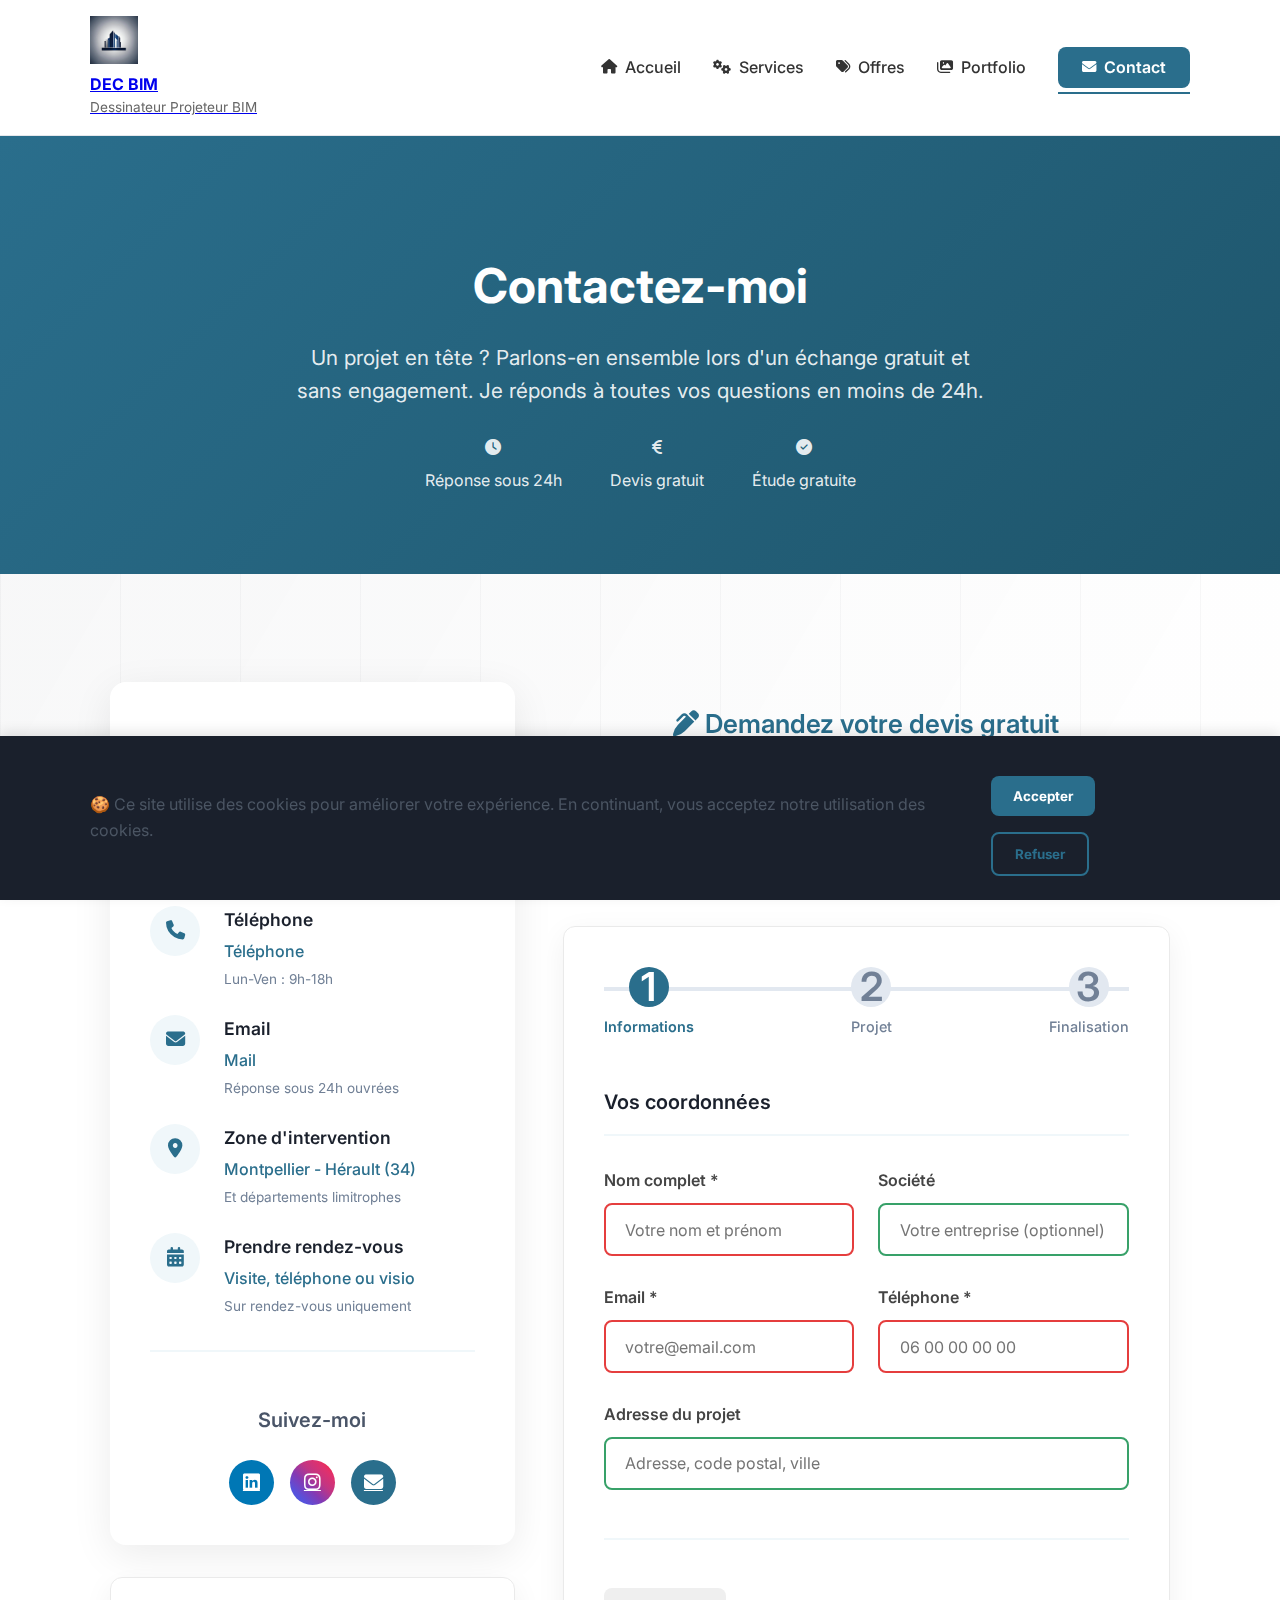
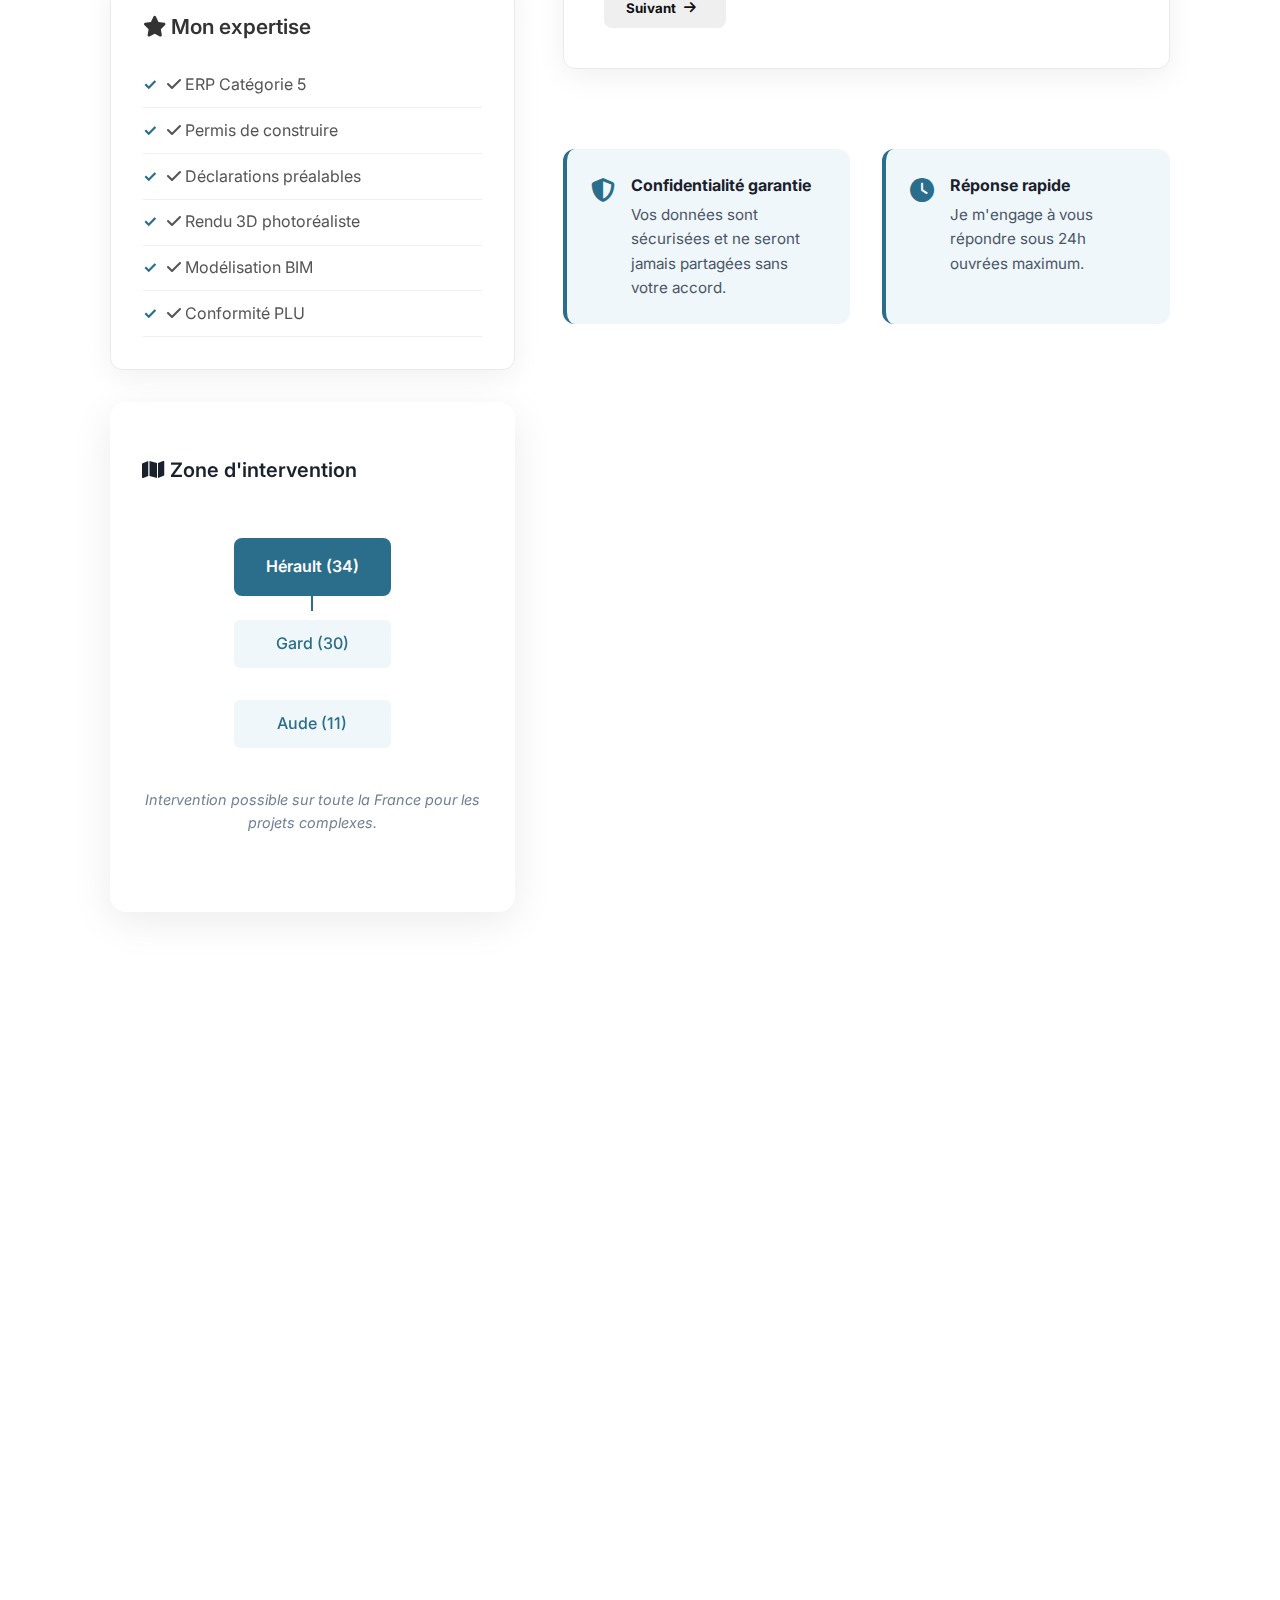
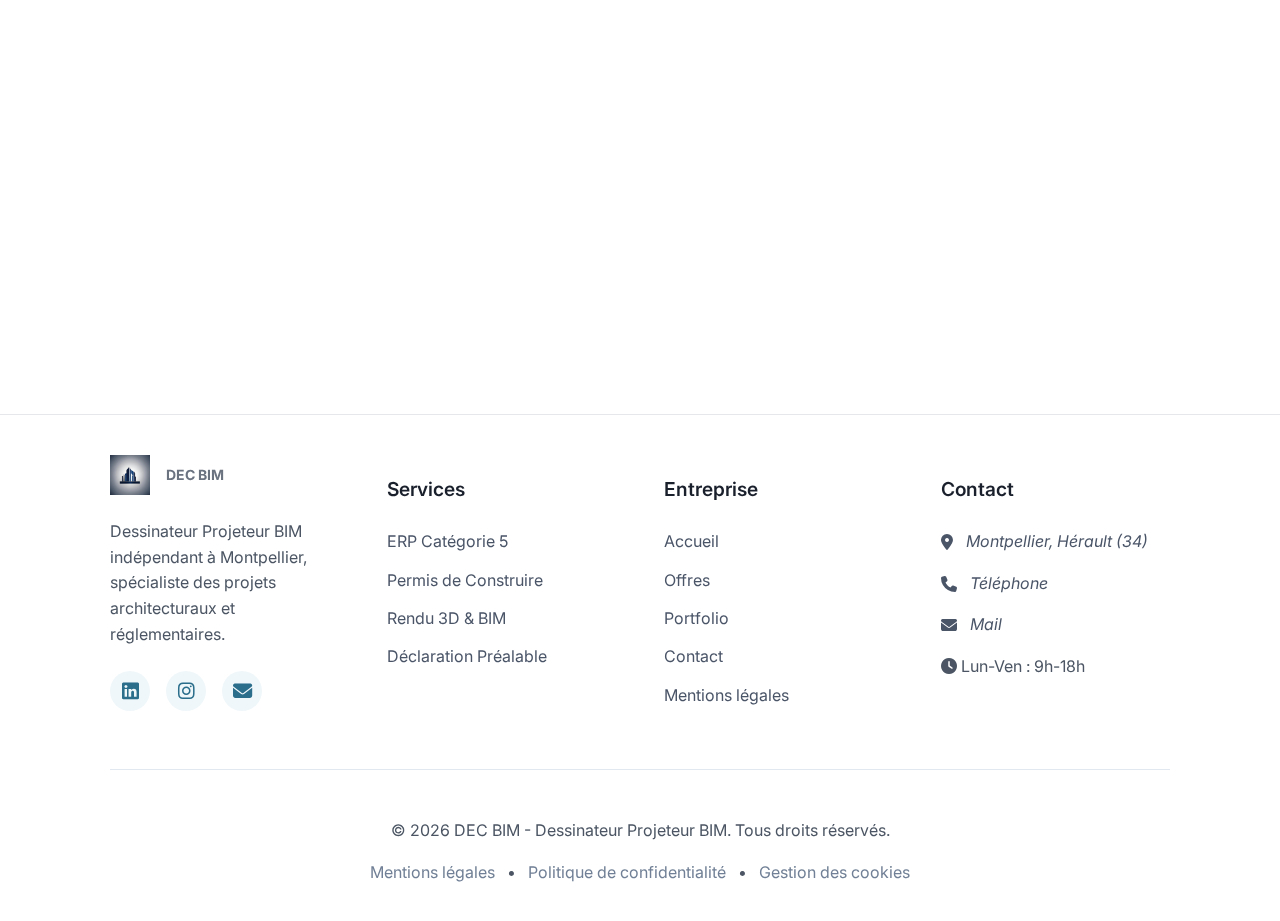
<file: contact.html>
<!DOCTYPE html>
<html lang="fr">
<head>
  <meta charset="UTF-8">
  <title>Contact | DEC BIM - Devis gratuit ERP, Permis, 3D Montpellier</title>
  <meta name="description" content="Contactez votre dessinateur-projeteur BIM à Montpellier. Devis gratuit sous 24h pour vos projets ERP, permis de construire et rendus 3D.">
  <meta name="viewport" content="width=device-width, initial-scale=1">
  <meta name="robots" content="index, follow">
  <meta name="google-site-verification" content="-pKegx6GY7YdypUieMLDoApWlZDHkawFoiCMPJfPcXs" />
  <meta name="author" content="DEC BIM - Dessinateur Projeteur BIM Montpellier">
  <meta name="geo.placename" content="Montpellier">
  <meta name="geo.region" content="FR-34">
  
  <!-- Open Graph -->
  <meta property="og:title" content="Contact - DEC BIM Dessinateur Projeteur">
  <meta property="og:description" content="Devis gratuit pour vos projets de dessin bâtiment à Montpellier">
  <meta property="og:type" content="website">
  <meta property="og:url" content="https://etudes-conseil-solutions-batiment.pages.dev/contact.html">
  <meta property="og:locale" content="fr_FR">
  
  <!-- Stylesheets -->
  <link rel="stylesheet" href="assets/css/style.css">
  <link rel="preconnect" href="https://fonts.googleapis.com">
  <link rel="preconnect" href="https://fonts.gstatic.com" crossorigin>
  <link href="https://fonts.googleapis.com/css2?family=Inter:wght@400;500;600;700&display=swap" rel="stylesheet">
  <link rel="stylesheet" href="https://cdnjs.cloudflare.com/ajax/libs/font-awesome/6.4.0/css/all.min.css">
  <link rel="icon" type="image/x-icon" href="assets/img/favicon.png">
  
  <!-- Schema.org for Contact -->
  <script type="application/ld+json">
  {
    "@context": "https://schema.org",
    "@type": "ContactPage",
    "name": "Contact DEC BIM",
    "description": "Page de contact pour demandes de devis",
    "mainEntity": {
      "@type": "ContactPoint",
      "contactType": "customer service",
      "telephone": "+33-00-00-00-00",
      "email": "diagnosticexpertiseconseil@gmail.com",
      "availableLanguage": "French",
      "areaServed": "FR",
      "hoursAvailable": {
        "@type": "OpeningHoursSpecification",
        "dayOfWeek": ["Monday", "Tuesday", "Wednesday", "Thursday", "Friday"],
        "opens": "09:00",
        "closes": "18:00"
      }
    }
  }
  </script>
</head>
<body class="contact-page">

<header class="main-header">
  <div class="container header-container">
    <div class="logo-container">
      <a href="index.html" class="logo-link">
        <img src="assets/img/logo.png" alt="DEC BIM - Dessinateur Projeteur BIM" class="logo" width="48" height="48">
        <div class="logo-text">
          <strong>DEC BIM</strong>
          <span class="logo-subtitle">Dessinateur Projeteur BIM</span>
        </div>
      </a>
    </div>

    <nav class="main-nav" aria-label="Navigation principale">
      <button class="mobile-menu-btn" aria-label="Menu mobile" aria-expanded="false">
        <i class="fas fa-bars"></i>
      </button>
      <div class="nav-links">
        <a href="index.html" class="nav-link">
          <i class="fas fa-home"></i> Accueil
        </a>
        <a href="services.html" class="nav-link">
          <i class="fas fa-cogs"></i> Services
        </a>
        <a href="offres.html" class="nav-link">
          <i class="fas fa-tags"></i> Offres
        </a>
        <a href="portfolio.html" class="nav-link">
          <i class="fas fa-images"></i> Portfolio
        </a>
        <a href="contact.html" class="nav-link active cta-nav" aria-current="page">
          <i class="fas fa-envelope"></i> Contact
        </a>
      </div>
    </nav>
  </div>
</header>

<main id="main-content">
  <!-- Hero Contact -->
  <section class="page-hero contact-hero reveal">
    <div class="container">
      <div class="page-hero-content">
        <h1>Contactez-moi</h1>
        <p class="hero-subtitle">
          Un projet en tête ? Parlons-en ensemble lors d'un échange gratuit et sans engagement. 
          Je réponds à toutes vos questions en moins de 24h.
        </p>
        <div class="contact-hero-stats">
          <div class="stat">
            <i class="fas fa-clock" aria-hidden="true"></i>
            <span>Réponse sous 24h</span>
          </div>
          <div class="stat">
            <i class="fas fa-euro-sign" aria-hidden="true"></i>
            <span>Devis gratuit</span>
          </div>
          <div class="stat">
            <i class="fas fa-check-circle" aria-hidden="true"></i>
            <span>Étude gratuite</span>
          </div>
        </div>
      </div>
    </div>
  </section>

  <!-- Contact Grid -->
  <section class="contact-grid reveal">
    <div class="container">
      <div class="contact-wrapper">
        <!-- Informations Contact -->
        <aside class="contact-info-sidebar" aria-labelledby="contact-info-title">
          <div class="contact-card">
            <div class="contact-card-header">
              <h2 id="contact-info-title"><i class="fas fa-user-tie" aria-hidden="true"></i> DEC BIM</h2>
              <p class="card-subtitle">Dessinateur Projeteur BIM Indépendant</p>
            </div>
            
            <div class="contact-methods">
              <div class="contact-method">
                <div class="method-icon">
                  <i class="fas fa-phone" aria-hidden="true"></i>
                </div>
                <div class="method-content">
                  <h3>Téléphone</h3>
                  <p><a href="tel:+33754235732">Téléphone</a></p>
                  <small>Lun-Ven : 9h-18h</small>
                </div>
              </div>
              
              <div class="contact-method">
                <div class="method-icon">
                  <i class="fas fa-envelope" aria-hidden="true"></i>
                </div>
                <div class="method-content">
                  <h3>Email</h3>
                  <p><a href="mailto:diagnosticexpertiseconseil@gmail.com">Mail</a></p>
                  <small>Réponse sous 24h ouvrées</small>
                </div>
              </div>
              
              <div class="contact-method">
                <div class="method-icon">
                  <i class="fas fa-map-marker-alt" aria-hidden="true"></i>
                </div>
                <div class="method-content">
                  <h3>Zone d'intervention</h3>
                  <p>Montpellier - Hérault (34)</p>
                  <small>Et départements limitrophes</small>
                </div>
              </div>
              
              <div class="contact-method">
                <div class="method-icon">
                  <i class="fas fa-calendar-alt" aria-hidden="true"></i>
                </div>
                <div class="method-content">
                  <h3>Prendre rendez-vous</h3>
                  <p>Visite, téléphone ou visio</p>
                  <small>Sur rendez-vous uniquement</small>
                </div>
              </div>
            </div>
            
            <div class="contact-social">
              <h3>Suivez-moi</h3>
              <div class="social-links">
                <a href="#" class="social-link linkedin" aria-label="LinkedIn">
                  <i class="fab fa-linkedin" aria-hidden="true"></i>
                </a>
                <a href="#" class="social-link instagram" aria-label="Instagram">
                  <i class="fab fa-instagram" aria-hidden="true"></i>
                </a>
                <a href="mailto:diagnosticexpertiseconseil@gmail.com" class="social-link email" aria-label="Email">
                  <i class="fas fa-envelope" aria-hidden="true"></i>
                </a>
              </div>
            </div>
          </div>
          
          <div class="expertise-card">
            <h3><i class="fas fa-star" aria-hidden="true"></i> Mon expertise</h3>
            <ul class="expertise-list">
              <li><i class="fas fa-check"></i> ERP Catégorie 5</li>
              <li><i class="fas fa-check"></i> Permis de construire</li>
              <li><i class="fas fa-check"></i> Déclarations préalables</li>
              <li><i class="fas fa-check"></i> Rendu 3D photoréaliste</li>
              <li><i class="fas fa-check"></i> Modélisation BIM</li>
              <li><i class="fas fa-check"></i> Conformité PLU</li>
            </ul>
          </div>
          
          <div class="map-card">
            <h3><i class="fas fa-map" aria-hidden="true"></i> Zone d'intervention</h3>
            <div class="map-illustration">
              <div class="map-region">
                <span class="region-primary">Hérault (34)</span>
                <span class="region-secondary">Gard (30)</span>
                <span class="region-secondary">Aude (11)</span>
              </div>
              <p class="map-note">Intervention possible sur toute la France pour les projets complexes.</p>
            </div>
          </div>
        </aside>
        
        <!-- Formulaire Principal -->
        <div class="contact-form-main">
          <div class="form-intro">
            <h2><i class="fas fa-pen-alt" aria-hidden="true"></i> Demandez votre devis gratuit</h2>
            <p>
              Remplissez ce formulaire pour recevoir une étude personnalisée de votre projet sous 24h. 
              Tous les champs marqués d'un astérisque (*) sont obligatoires.
            </p>
          </div>
          
          <div class="form-card">
            <form id="contact-form" action="https://formspree.io/f/mykevedl" method="POST" enctype="multipart/form-data" novalidate>
              <!-- Champs cachés Formspree -->
              <input type="hidden" name="_subject" value="📐 Nouvelle demande - Site DEC BIM">
              <input type="hidden" name="_language" value="fr">
              <input type="hidden" name="_template" value="box">
              <input type="hidden" name="_next" value="https://etudes-conseil-solutions-batiment.pages.dev/merci.html">
              <input type="hidden" name="_autoresponse" value="Merci pour votre message. Je vous réponds sous 24h.">
              <input type="text" name="_gotcha" style="display:none" tabindex="-1" autocomplete="off">
			  <input type="hidden" name="_format" value="plain">
              <input type="hidden" name="_cc" value="diagnosticexpertiseconseil@gmail.com">
              
              <!-- Indicateur de progression -->
              <div class="form-progress" role="progressbar" aria-valuemin="0" aria-valuemax="100" aria-valuenow="33">
                <div class="progress-step active" data-step="1">
                  <span class="step-number">1</span>
                  <span class="step-label">Informations</span>
                </div>
                <div class="progress-step" data-step="2">
                  <span class="step-number">2</span>
                  <span class="step-label">Projet</span>
                </div>
                <div class="progress-step" data-step="3">
                  <span class="step-number">3</span>
                  <span class="step-label">Finalisation</span>
                </div>
                <div class="progress-bar">
                  <div class="progress-fill" style="width: 33%"></div>
                </div>
              </div>
              
              <!-- Étape 1 -->
              <div class="form-step active" id="step1">
                <h3 class="step-title">Vos coordonnées</h3>
                
                <div class="form-row">
                  <div class="form-group">
                    <label for="name">Nom complet *</label>
                    <input type="text" id="name" name="name" placeholder="Votre nom et prénom" required aria-required="true">
                  </div>
                  
                  <div class="form-group">
                    <label for="company">Société</label>
                    <input type="text" id="company" name="company" placeholder="Votre entreprise (optionnel)">
                  </div>
                </div>
                
                <div class="form-row">
                  <div class="form-group">
                    <label for="email">Email *</label>
                    <input type="email" id="email" name="email" placeholder="votre@email.com" required aria-required="true">
                  </div>
                  
                  <div class="form-group">
                    <label for="phone">Téléphone *</label>
                    <input type="tel" id="phone" name="phone" placeholder="06 00 00 00 00" required aria-required="true">
                  </div>
                </div>
                
                <div class="form-group">
                  <label for="address">Adresse du projet</label>
                  <input type="text" id="address" name="address" placeholder="Adresse, code postal, ville">
                </div>
                
                <div class="form-step-buttons">
                  <button type="button" class="btn btn-next" data-next="2">
                    Suivant <i class="fas fa-arrow-right" aria-hidden="true"></i>
                  </button>
                </div>
              </div>
              
              <!-- Étape 2 -->
              <div class="form-step" id="step2">
                <h3 class="step-title">Détails de votre projet</h3>
                
                <div class="form-group">
                  <label for="service">Service concerné *</label>
                  <select id="service" name="service" required aria-required="true">
                    <option value="" disabled selected>Sélectionnez un service</option>
                    <option value="erp">ERP Catégorie 5</option>
                    <option value="permis">Permis de Construire</option>
                    <option value="declaration">Déclaration Préalable</option>
                    <option value="3d">Imagerie 3D / Rendu photoréaliste</option>
                    <option value="modelisation">Modélisation BIM</option>
                    <option value="autre">Autre demande</option>
                  </select>
                </div>
                
                <div class="form-group">
                  <label for="project-type">Type de projet *</label>
                  <select id="project-type" name="project-type" required aria-required="true">
                    <option value="" selected disabled>Nature du projet</option>
                    <option value="maison">Maison individuelle</option>
                    <option value="extension">Extension / Surélévation</option>
                    <option value="renovation">Rénovation complète</option>
                    <option value="commerce">Commerce / Boutique</option>
                    <option value="bureau">Bureaux / Espaces de travail</option>
                    <option value="restaurant">Restaurant / Café / Bar</option>
                    <option value="medical">Cabinet médical / paramédical</option>
                    <option value="autre">Autre</option>
                  </select>
                </div>
                
                <div class="form-row">
                  <div class="form-group">
                    <label for="surface">Surface approximative</label>
                    <input type="number" id="surface" name="surface" placeholder="m²" min="0">
                  </div>
                  
                  <div class="form-group">
                    <label for="budget">Budget prévisionnel</label>
                    <select id="budget" name="budget">
                      <option value="" selected>Non défini</option>
                      <option value="0-10000">0 - 10 000 €</option>
                      <option value="10000-30000">10 000 - 30 000 €</option>
                      <option value="30000-50000">30 000 - 50 000 €</option>
                      <option value="50000+">Plus de 50 000 €</option>
                    </select>
                  </div>
                </div>
                
                <div class="form-group">
                  <label for="deadline">Délai souhaité</label>
                  <select id="deadline" name="deadline">
                    <option value="" selected>Pas de contrainte</option>
                    <option value="urgent">Urgent (moins d'1 mois)</option>
                    <option value="1-3months">1 à 3 mois</option>
                    <option value="3-6months">3 à 6 mois</option>
                    <option value="6months+">Plus de 6 mois</option>
                  </select>
                </div>
                
                <div class="form-step-buttons">
                  <button type="button" class="btn btn-prev" data-prev="1">
                    <i class="fas fa-arrow-left" aria-hidden="true"></i> Retour
                  </button>
                  <button type="button" class="btn btn-next" data-next="3">
                    Suivant <i class="fas fa-arrow-right" aria-hidden="true"></i>
                  </button>
                </div>
              </div>
              
              <!-- Étape 3 -->
              <div class="form-step" id="step3">
                <h3 class="step-title">Finalisez votre demande</h3>
                
                <div class="form-group">
                  <label for="message">Description de votre projet *</label>
                  <textarea id="message" name="message" placeholder="Décrivez votre projet, vos besoins, vos contraintes, vos idées..." rows="6" required aria-required="true"></textarea>
                  <div class="char-count">
                    <span id="char-count">0</span> / 2000 caractères
                  </div>
                </div>
                
                <div class="form-group">
                  <label for="file">Pièces jointes (optionnel)</label>
                  <div class="file-upload-area" id="drop-area" role="button" tabindex="0">
                    <i class="fas fa-cloud-upload-alt" aria-hidden="true"></i>
                    <p>Glissez-déposez vos fichiers ici ou</p>
                    <span class="btn btn-outline">
                      <i class="fas fa-folder-open" aria-hidden="true"></i> Parcourir
                    </span>
                    <input type="file" id="file" name="pieces_jointes[]" multiple 
                           accept=".pdf,.jpg,.jpeg,.png,.dwg,.dxf,.doc,.docx" 
                           style="display:none">
                    <p class="file-info">Formats acceptés : PDF, JPG, PNG, DWG, DXF, DOC, DOCX (max 20Mo)</p>
                  </div>
                  <div id="file-list" class="file-list" aria-live="polite"></div>
                </div>
                
                <div class="form-group checkbox-group">
                  <input type="checkbox" id="newsletter" name="newsletter" checked>
                  <label for="newsletter">
                    Je souhaite recevoir les actualités et conseils par email (désinscription à tout moment)
                  </label>
                </div>
                
                <div class="form-group checkbox-group">
                  <input type="checkbox" id="rgpd" name="rgpd" required aria-required="true">
                  <label for="rgpd">
                    J'accepte que mes données soient utilisées pour traiter ma demande *
                    <a href="confidentialite.html" class="privacy-link">Politique de confidentialité</a>
                  </label>
                </div>
                
                <div class="form-step-buttons">
                  <button type="button" class="btn btn-prev" data-prev="2">
                    <i class="fas fa-arrow-left" aria-hidden="true"></i> Retour
                  </button>
                  <button type="submit" class="btn btn-primary" id="submit-btn">
                    <span class="btn-text">Envoyer ma demande</span>
                    <span class="btn-loading" style="display:none">
                      <i class="fas fa-spinner fa-spin" aria-hidden="true"></i> Envoi en cours...
                    </span>
                  </button>
                </div>
              </div>
              
              <!-- Messages d'erreur/succès -->
              <div id="form-messages" aria-live="polite"></div>
            </form>
          </div>
          
          <!-- Informations complémentaires -->
          <div class="form-footer">
            <div class="info-box">
              <i class="fas fa-shield-alt" aria-hidden="true"></i>
              <div>
                <h4>Confidentialité garantie</h4>
                <p>Vos données sont sécurisées et ne seront jamais partagées sans votre accord.</p>
              </div>
            </div>
            <div class="info-box">
              <i class="fas fa-clock" aria-hidden="true"></i>
              <div>
                <h4>Réponse rapide</h4>
                <p>Je m'engage à vous répondre sous 24h ouvrées maximum.</p>
              </div>
            </div>
          </div>
        </div>
      </div>
    </div>
  </section>

  <!-- FAQ Contact -->
  <section class="contact-faq bg-light reveal" aria-labelledby="faq-contact-title">
    <div class="container">
      <div class="section-header">
        <h2 id="faq-contact-title">Questions fréquentes sur le contact</h2>
        <p class="section-subtitle">Trouvez rapidement des réponses à vos interrogations</p>
      </div>
      
      <div class="faq-grid">
        <article class="faq-item">
          <button class="faq-question" aria-expanded="false">
            <span>Quand vais-je recevoir une réponse ?</span>
            <i class="fas fa-chevron-down" aria-hidden="true"></i>
          </button>
          <div class="faq-answer">
            <p>
              Je m'engage à répondre à toutes les demandes sous 24 heures ouvrées. Pour les demandes urgentes, 
              n'hésitez pas à me joindre directement par téléphone.
            </p>
          </div>
        </article>
        
        <article class="faq-item">
          <button class="faq-question" aria-expanded="false">
            <span>Le devis est-il vraiment gratuit ?</span>
            <i class="fas fa-chevron-down" aria-hidden="true"></i>
          </button>
          <div class="faq-answer">
            <p>
              Oui, l'étude préalable et le devis détaillé sont entièrement gratuits et sans engagement. 
              C'est seulement après votre validation écrite du devis que nous commençons le travail.
            </p>
          </div>
        </article>
        
        <article class="faq-item">
          <button class="faq-question" aria-expanded="false">
            <span>Puis-je vous rencontrer en personne ?</span>
            <i class="fas fa-chevron-down" aria-hidden="true"></i>
          </button>
          <div class="faq-answer">
            <p>
              Absolument ! Je propose des rendez-vous en visioconférence, par téléphone ou en présentiel 
              sur Montpellier et ses environs. Pour les projets éloignés, le travail à distance est parfaitement efficace.
            </p>
          </div>
        </article>
        
        <article class="faq-item">
          <button class="faq-question" aria-expanded="false">
            <span>Quels documents préparer pour notre échange ?</span>
            <i class="fas fa-chevron-down" aria-hidden="true"></i>
          </button>
          <div class="faq-answer">
            <p>
              Pour gagner du temps, vous pouvez préparer : les plans existants, les photos du lieu, 
              les idées de plans, les contraintes spécifiques, votre budget approximatif et vos délais souhaités.
            </p>
          </div>
        </article>
      </div>
    </div>
  </section>

  <!-- CTA Urgent -->
  <section class="urgent-cta reveal">
    <div class="container">
      <div class="urgent-card">
        <div class="urgent-icon">
          <i class="fas fa-exclamation-triangle" aria-hidden="true"></i>
        </div>
        <div class="urgent-content">
          <h2>Besoin urgent d'une réponse ?</h2>
          <p>Pour les demandes urgentes, contactez-moi directement par téléphone.</p>
        </div>
        <div class="urgent-phone">
          <a href="tel:+33754235732" class="btn btn-primary btn-large">
            <i class="fas fa-phone"></i> Appeler maintenant
          </a>
        </div>
      </div>
    </div>
  </section>
</main>

<footer class="main-footer">
  <div class="container">
    <div class="footer-grid">
      <div class="footer-col">
        <div class="footer-logo">
          <img src="assets/img/logo.png" alt="DEC BIM" class="logo" width="40" height="40">
          <strong>DEC BIM</strong>
        </div>
        <p>Dessinateur Projeteur BIM indépendant à Montpellier, spécialiste des projets architecturaux et réglementaires.</p>
        <div class="footer-social">
          <a href="#" class="social-link" aria-label="LinkedIn">
            <i class="fab fa-linkedin" aria-hidden="true"></i>
          </a>
          <a href="#" class="social-link" aria-label="Instagram">
            <i class="fab fa-instagram" aria-hidden="true"></i>
          </a>
          <a href="mailto:diagnosticexpertiseconseil@gmail.com" class="social-link" aria-label="Email">
            <i class="fas fa-envelope" aria-hidden="true"></i>
          </a>
        </div>
      </div>
      
      <div class="footer-col">
        <h3>Services</h3>
        <ul>
          <li><a href="services.html#erp">ERP Catégorie 5</a></li>
          <li><a href="services.html#permis">Permis de Construire</a></li>
          <li><a href="services.html#3d">Rendu 3D & BIM</a></li>
          <li><a href="services.html#declaration">Déclaration Préalable</a></li>
        </ul>
      </div>
      
      <div class="footer-col">
        <h3>Entreprise</h3>
        <ul>
          <li><a href="index.html">Accueil</a></li>
          <li><a href="offres.html">Offres</a></li>
          <li><a href="portfolio.html">Portfolio</a></li>
          <li><a href="contact.html">Contact</a></li>
          <li><a href="mentions-legales.html">Mentions légales</a></li> <!-- AJOUT -->
        </ul>
      </div>
      
      <div class="footer-col">
        <h3>Contact</h3>
        <address>
          <p><i class="fas fa-map-marker-alt" aria-hidden="true"></i> Montpellier, Hérault (34)</p>
          <p><i class="fas fa-phone" aria-hidden="true"></i> <a href="tel:+33754235732">Téléphone</a></p>
          <p><i class="fas fa-envelope" aria-hidden="true"></i> <a href="mailto:diagnosticexpertiseconseil@gmail.com">Mail</a></p>
        </address>
        <p><i class="fas fa-clock" aria-hidden="true"></i> Lun-Ven : 9h-18h</p>
      </div>
    </div>
    
    <div class="footer-bottom">
      <p>&copy; <span id="current-year">2024</span> DEC BIM - Dessinateur Projeteur BIM. Tous droits réservés.</p>
      <p>
        <a href="mentions-legales.html">Mentions légales</a> • 
        <a href="confidentialite.html">Politique de confidentialité</a> • 
        <a href="cookies.html">Gestion des cookies</a> <!-- AJOUT OPTIONNEL -->
      </p>
    </div>
  </div>
</footer>

<!-- Scripts -->
<script src="assets/js/main.js" defer></script>
<script src="assets/js/contact.js" defer></script>

</body>
</html>
</file>
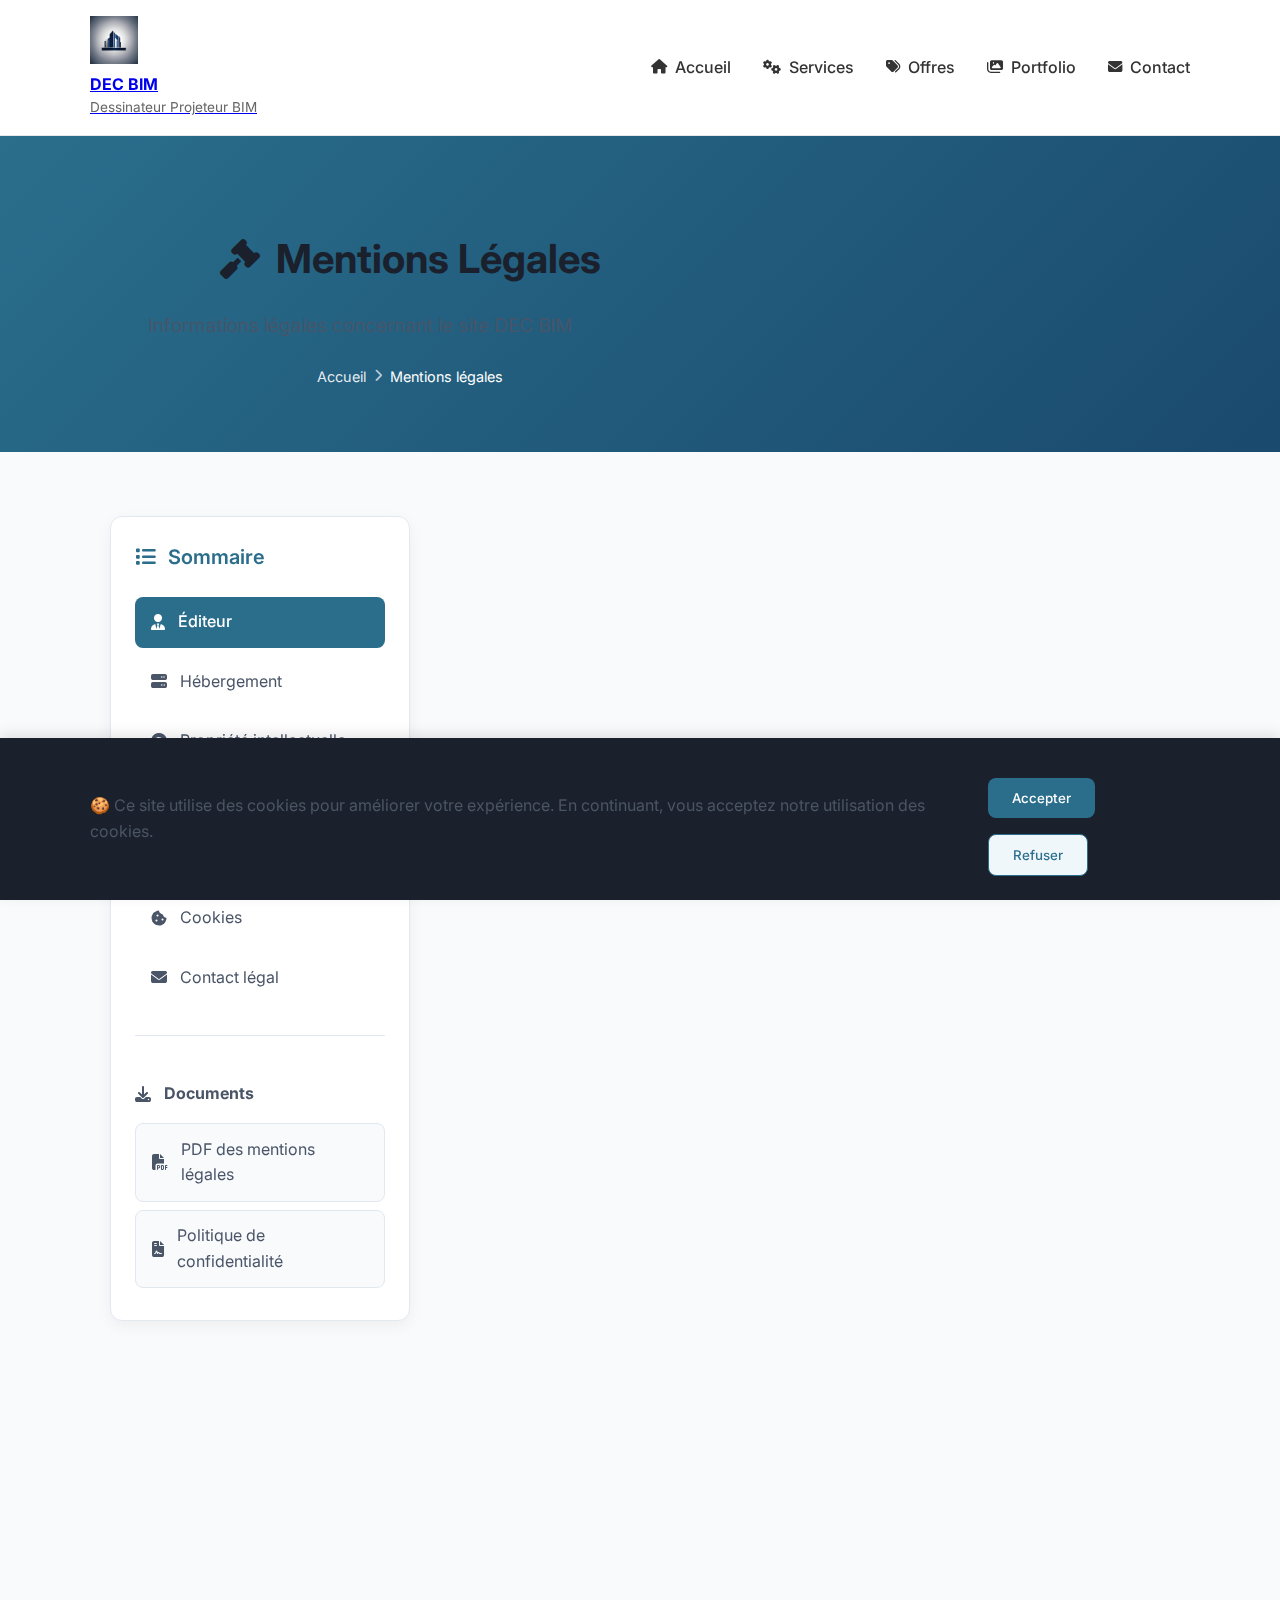
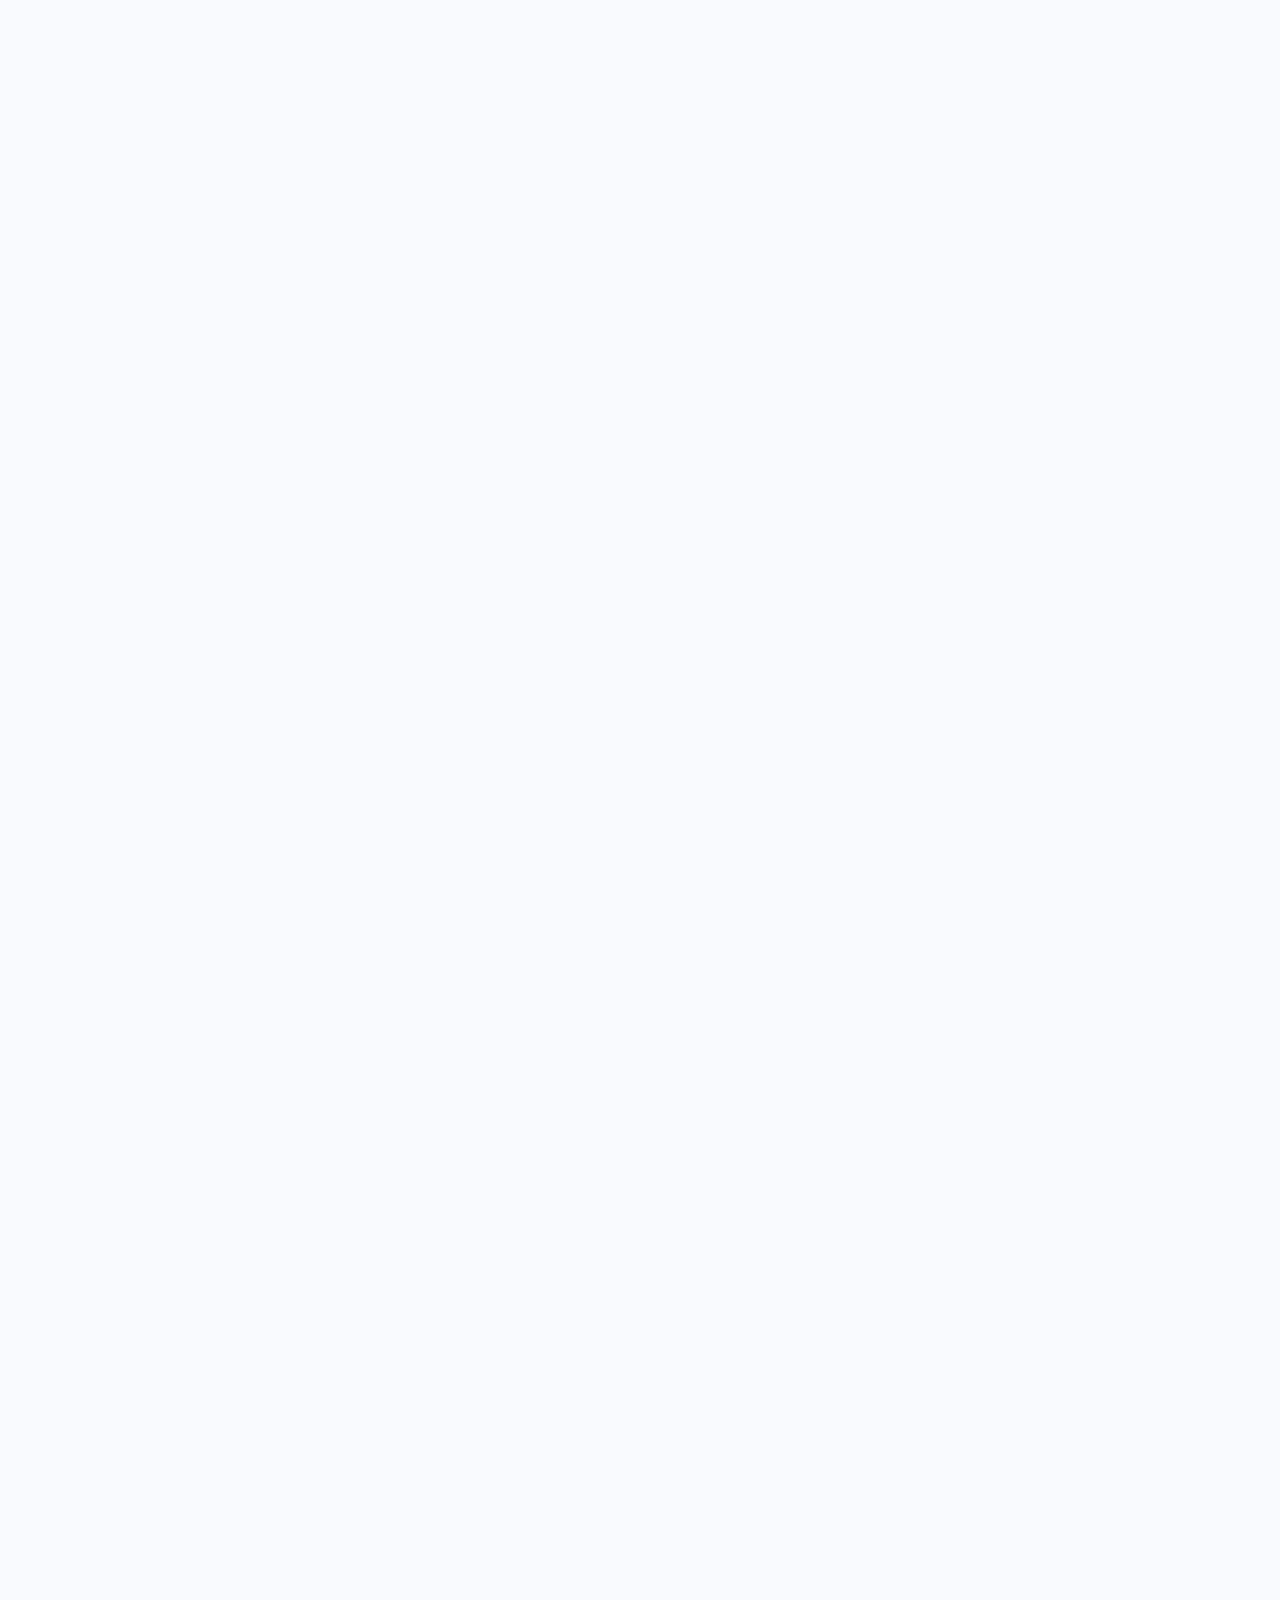
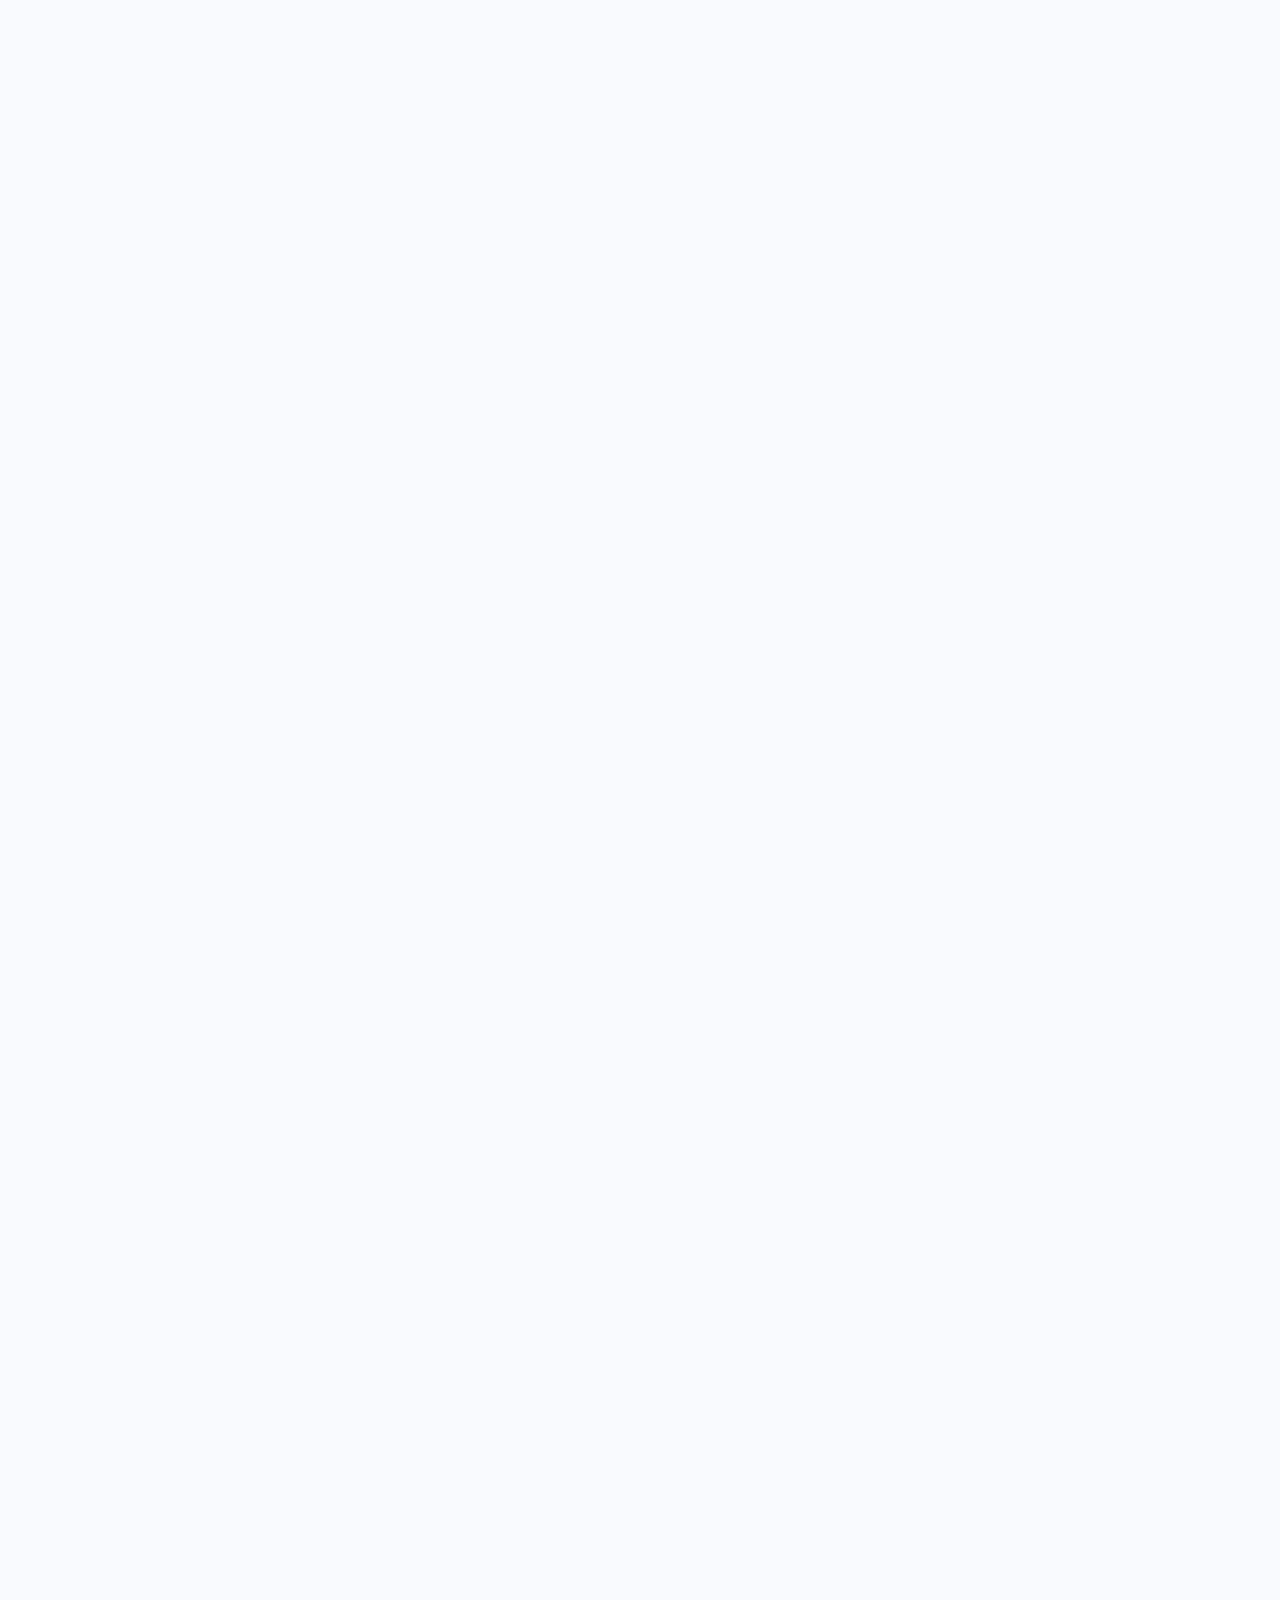
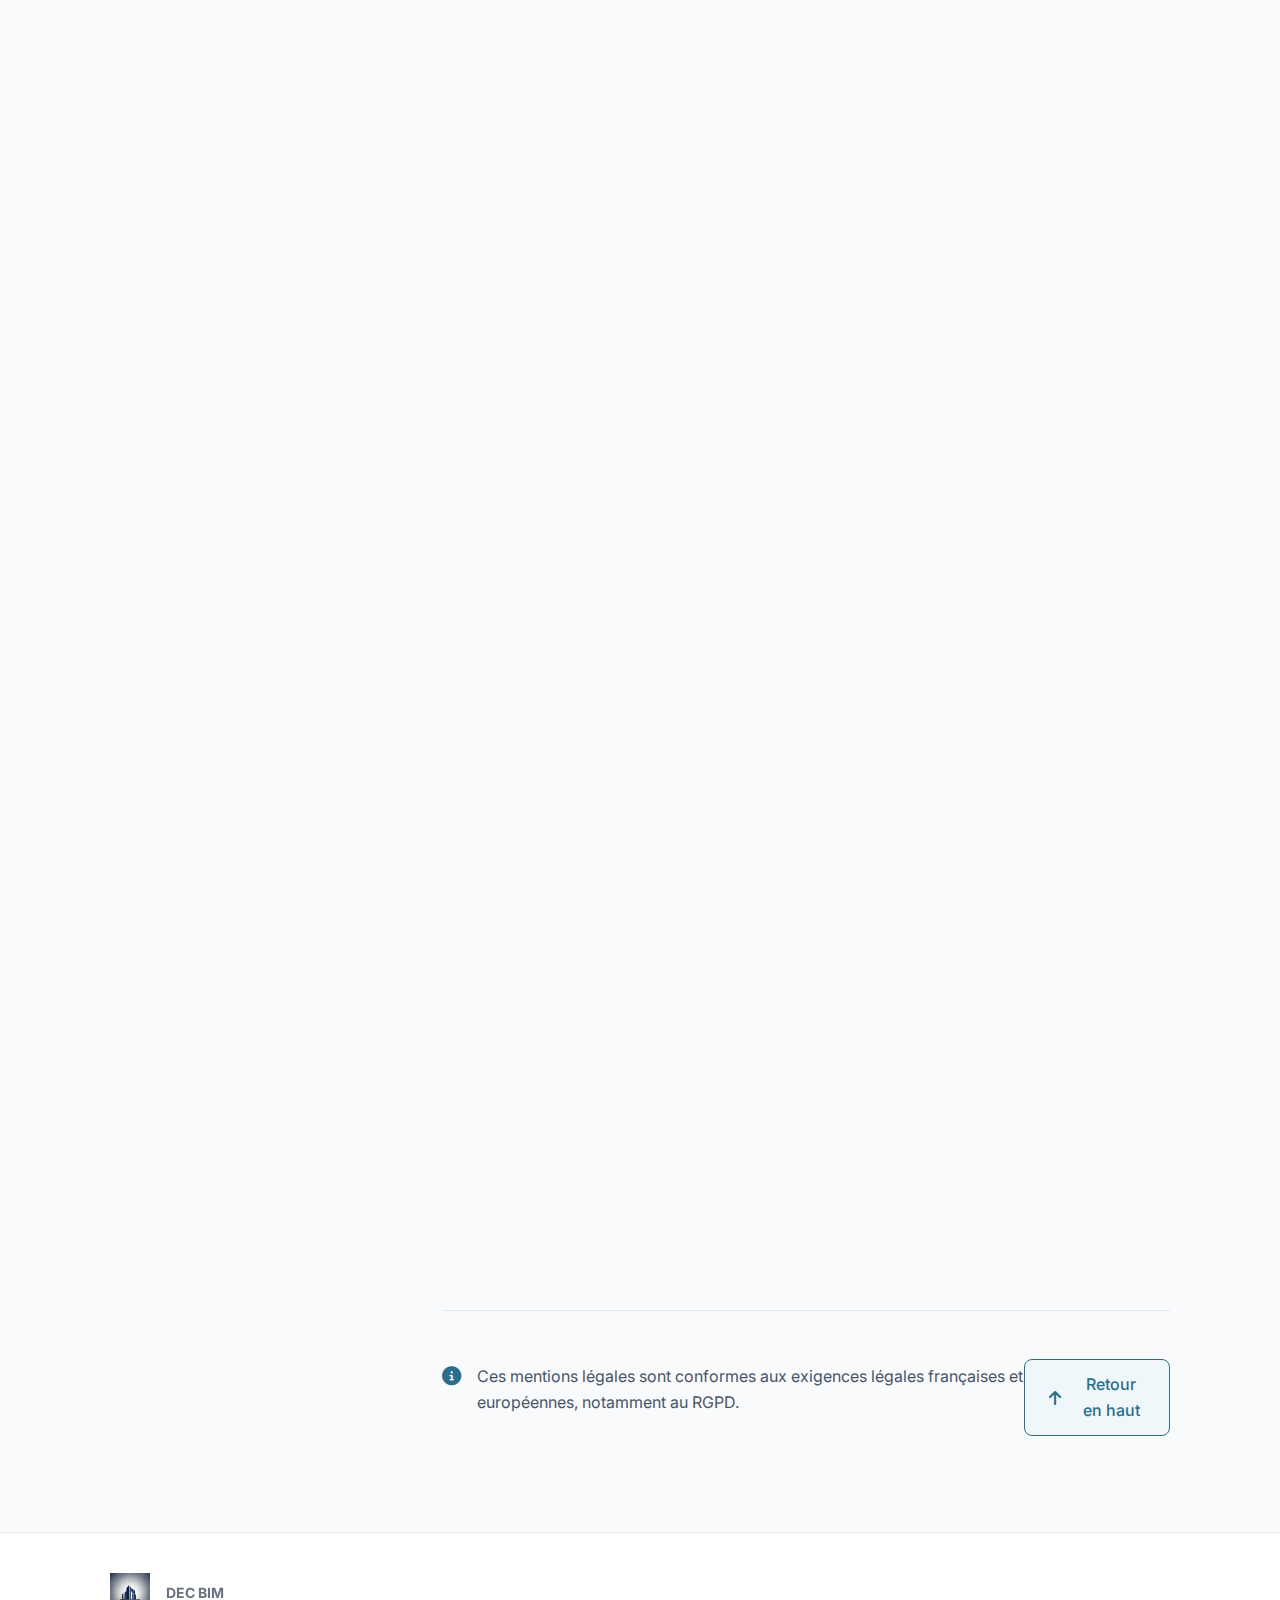
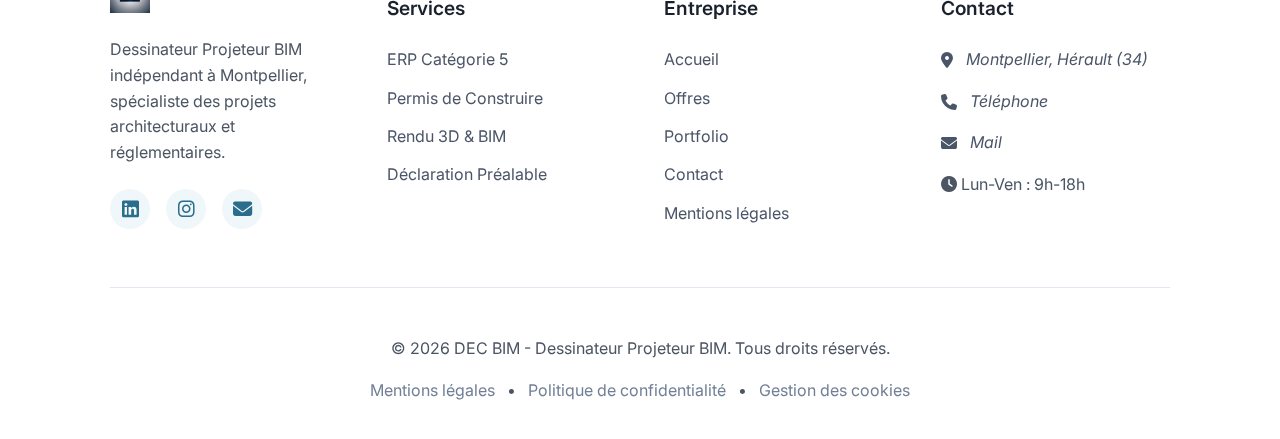
<file: mentions-legales.html>
<!DOCTYPE html>
<html lang="fr">
<head>
  <meta charset="UTF-8">
  <title>Mentions légales | DEC BIM - Dessinateur Projeteur BIM Montpellier</title>
  <meta name="description" content="Mentions légales du site DEC BIM. Informations sur l'éditeur, hébergement, propriété intellectuelle et responsabilité.">
  <meta name="viewport" content="width=device-width, initial-scale=1">
  <meta name="robots" content="index, follow">
  <meta name="google-site-verification" content="-pKegx6GY7YdypUieMLDoApWlZDHkawFoiCMPJfPcXs" />
  <meta name="author" content="DEC BIM - Dessinateur Projeteur BIM Montpellier">
  <meta name="geo.placename" content="Montpellier">
  <meta name="geo.region" content="FR-34">
  
  <!-- Stylesheets -->
  <link rel="stylesheet" href="assets/css/style.css">
  <link rel="preconnect" href="https://fonts.googleapis.com">
  <link rel="preconnect" href="https://fonts.gstatic.com" crossorigin>
  <link href="https://fonts.googleapis.com/css2?family=Inter:wght@400;500;600;700&display=swap" rel="stylesheet">
  <link rel="stylesheet" href="https://cdnjs.cloudflare.com/ajax/libs/font-awesome/6.4.0/css/all.min.css">
  <link rel="icon" type="image/x-icon" href="assets/img/favicon.png">
</head>
<body>

<header class="main-header">
  <div class="container header-container">
    <div class="logo-container">
      <a href="index.html" class="logo-link">
        <img src="assets/img/logo.png" alt="DEC BIM - Dessinateur Projeteur BIM" class="logo" width="48" height="48">
        <div class="logo-text">
          <strong>DEC BIM</strong>
          <span class="logo-subtitle">Dessinateur Projeteur BIM</span>
        </div>
      </a>
    </div>

    <nav class="main-nav" aria-label="Navigation principale">
      <button class="mobile-menu-btn" aria-label="Menu mobile" aria-expanded="false">
        <i class="fas fa-bars"></i>
      </button>
      <div class="nav-links">
        <a href="index.html" class="nav-link">
          <i class="fas fa-home"></i> Accueil
        </a>
        <a href="services.html" class="nav-link">
          <i class="fas fa-cogs"></i> Services
        </a>
        <a href="offres.html" class="nav-link">
          <i class="fas fa-tags"></i> Offres
        </a>
        <a href="portfolio.html" class="nav-link">
          <i class="fas fa-images"></i> Portfolio
        </a>
        <a href="contact.html" class="nav-link">
          <i class="fas fa-envelope"></i> Contact
        </a>
      </div>
    </nav>
  </div>
</header>

<main id="main-content">
  <!-- Hero Section Mentions Légales -->
  <section class="legal-hero reveal">
    <div class="container">
      <div class="hero-content">
        <h1><i class="fas fa-gavel" aria-hidden="true"></i> Mentions Légales</h1>
        <p class="hero-subtitle">Informations légales concernant le site DEC BIM</p>
        <div class="breadcrumb">
          <a href="index.html">Accueil</a> <i class="fas fa-chevron-right"></i> Mentions légales
        </div>
      </div>
    </div>
  </section>

  <!-- Contenu Mentions Légales -->
  <section class="legal-content reveal">
    <div class="container">
      <div class="legal-grid">
        <!-- Navigation latérale -->
        <aside class="legal-nav">
          <div class="nav-card">
            <h3><i class="fas fa-list" aria-hidden="true"></i> Sommaire</h3>
            <ul class="nav-links-legal">
              <li><a href="#editor" class="active"><i class="fas fa-user-tie"></i> Éditeur</a></li>
              <li><a href="#hosting"><i class="fas fa-server"></i> Hébergement</a></li>
              <li><a href="#intellectual"><i class="fas fa-copyright"></i> Propriété intellectuelle</a></li>
              <li><a href="#liability"><i class="fas fa-balance-scale"></i> Responsabilité</a></li>
              <li><a href="#personal-data"><i class="fas fa-shield-alt"></i> Données personnelles</a></li>
              <li><a href="#cookies"><i class="fas fa-cookie-bite"></i> Cookies</a></li>
              <li><a href="#contact-legal"><i class="fas fa-envelope"></i> Contact légal</a></li>
            </ul>
            
            <div class="legal-download">
              <h4><i class="fas fa-download"></i> Documents</h4>
              <a href="#" class="download-btn">
                <i class="fas fa-file-pdf"></i> PDF des mentions légales
              </a>
              <a href="confidentialite.html" class="download-btn">
                <i class="fas fa-file-contract"></i> Politique de confidentialité
              </a>
            </div>
          </div>
        </aside>

        <!-- Contenu principal -->
        <div class="legal-main">
          <!-- Éditeur -->
          <article id="editor" class="legal-card active">
            <div class="legal-card-header">
              <i class="fas fa-user-tie" aria-hidden="true"></i>
              <h2>Éditeur du site</h2>
            </div>
            <div class="legal-card-body">
              <div class="info-box">
                <h3><i class="fas fa-building"></i> Raison sociale</h3>
                <p><strong>DEC BIM – Dessinateur Projeteur BIM</strong></p>
                <p>Entrepreneur indépendant</p>
              </div>
              
              <div class="info-box">
                <h3><i class="fas fa-map-marker-alt"></i> Localisation</h3>
                <p>Montpellier – France<br>Hérault (34)</p>
              </div>
              
              <div class="info-box">
                <h3><i class="fas fa-envelope"></i> Contact</h3>
                <p>
                  <strong>Email :</strong> <a href="mailto:diagnosticexpertiseconseil@gmail.com">Mail</a><br>
                  <strong>Téléphone :</strong> <a href="tel:+33754235732">Téléphone</a>
                </p>
              </div>
              
              <div class="info-box">
                <h3><i class="fas fa-id-card"></i> Statut juridique</h3>
                <p>Entrepreneur individuel</p>
                <p><small>Immatriculé au Registre du Commerce et des Sociétés (RCS) et/ou au Répertoire des Métiers (RM) selon la législation en vigueur</small></p>
              </div>
            </div>
          </article>

          <!-- Hébergement -->
          <article id="hosting" class="legal-card">
            <div class="legal-card-header">
              <i class="fas fa-server" aria-hidden="true"></i>
              <h2>Hébergement</h2>
            </div>
            <div class="legal-card-body">
              <div class="info-box">
                <h3><i class="fas fa-cloud"></i> Hébergeur du site</h3>
                <p><strong>Cloudflare Pages</strong></p>
                <p>Cloudflare, Inc.</p>
                <p><small>Site hébergé sur les serveurs de Cloudflare conformément à leurs conditions d'utilisation</small></p>
              </div>
              
              <div class="info-box">
                <h3><i class="fas fa-globe"></i> Infrastructure</h3>
                <p>Serveurs localisés dans l'Union Européenne</p>
                <p>Protection DDoS et sécurité avancée</p>
              </div>
            </div>
          </article>

          <!-- Propriété intellectuelle -->
          <article id="intellectual" class="legal-card">
            <div class="legal-card-header">
              <i class="fas fa-copyright" aria-hidden="true"></i>
              <h2>Propriété intellectuelle</h2>
            </div>
            <div class="legal-card-body">
              <div class="warning-box">
                <i class="fas fa-exclamation-triangle"></i>
                <p>Toute reproduction ou utilisation non autorisée des contenus est strictement interdite</p>
              </div>
              
              <div class="info-box">
                <h3><i class="fas fa-paint-brush"></i> Contenu protégé</h3>
                <ul>
                  <li><i class="fas fa-check"></i> Textes et descriptions du site</li>
                  <li><i class="fas fa-check"></i> Images, visuels et illustrations</li>
                  <li><i class="fas fa-check"></i> Plans architecturaux et rendus 3D</li>
                  <li><i class="fas fa-check"></i> Logos et identité visuelle</li>
                  <li><i class="fas fa-check"></i> Structure et design du site</li>
                </ul>
              </div>
              
              <div class="info-box">
                <h3><i class="fas fa-file-signature"></i> Autorisations</h3>
                <p>Pour toute demande d'utilisation du contenu :</p>
                <a href="contact.html" class="btn btn-secondary btn-small">
                  <i class="fas fa-envelope"></i> Demander une autorisation
                </a>
              </div>
            </div>
          </article>

          <!-- Responsabilité -->
          <article id="liability" class="legal-card">
            <div class="legal-card-header">
              <i class="fas fa-balance-scale" aria-hidden="true"></i>
              <h2>Responsabilité</h2>
            </div>
            <div class="legal-card-body">
              <div class="info-box">
                <h3><i class="fas fa-info-circle"></i> Nature des informations</h3>
                <p>Les informations présentées sur ce site sont fournies à titre indicatif et peuvent évoluer. Elles ne constituent en aucun cas un conseil professionnel personnalisé.</p>
              </div>
              
              <div class="info-box">
                <h3><i class="fas fa-external-link-alt"></i> Liens externes</h3>
                <p>Le site peut contenir des liens vers des sites tiers. DEC BIM décline toute responsabilité concernant le contenu de ces sites externes.</p>
              </div>
              
              <div class="info-box">
                <h3><i class="fas fa-tools"></i> Disponibilité technique</h3>
                <p>DEC BIM s'efforce d'assurer l'accessibilité du site 24h/24 et 7j/7, mais ne peut être tenu responsable d'interruptions techniques indépendantes de sa volonté.</p>
              </div>
            </div>
          </article>

          <!-- Données personnelles -->
          <article id="personal-data" class="legal-card">
            <div class="legal-card-header">
              <i class="fas fa-shield-alt" aria-hidden="true"></i>
              <h2>Données personnelles</h2>
            </div>
            <div class="legal-card-body">
              <div class="info-box">
                <h3><i class="fas fa-database"></i> Collecte des données</h3>
                <p>Conformément au RGPD, nous collectons uniquement les données nécessaires :</p>
                <ul>
                  <li><i class="fas fa-user"></i> Nom et prénom</li>
                  <li><i class="fas fa-envelope"></i> Adresse email</li>
                  <li><i class="fas fa-phone"></i> Numéro de téléphone</li>
                  <li><i class="fas fa-comment"></i> Contenu de votre message</li>
                </ul>
              </div>
              
              <div class="info-box">
                <h3><i class="fas fa-lock"></i> Protection des données</h3>
                <p>Vos données sont protégées et ne sont jamais vendues ou partagées avec des tiers sans votre consentement explicite.</p>
                <p><strong>Durée de conservation :</strong> 3 ans maximum après le dernier contact</p>
              </div>
              
              <div class="info-box">
                <h3><i class="fas fa-user-cog"></i> Vos droits</h3>
                <p>Vous disposez des droits suivants :</p>
                <div class="rights-grid">
                  <div class="right-card">
                    <i class="fas fa-eye"></i>
                    <span>Droit d'accès</span>
                  </div>
                  <div class="right-card">
                    <i class="fas fa-edit"></i>
                    <span>Droit de rectification</span>
                  </div>
                  <div class="right-card">
                    <i class="fas fa-trash-alt"></i>
                    <span>Droit à l'effacement</span>
                  </div>
                  <div class="right-card">
                    <i class="fas fa-ban"></i>
                    <span>Droit d'opposition</span>
                  </div>
                </div>
                <a href="confidentialite.html" class="btn btn-secondary btn-small">
                  <i class="fas fa-file-contract"></i> Voir la politique complète
                </a>
              </div>
            </div>
          </article>

          <!-- Cookies -->
          <article id="cookies" class="legal-card">
            <div class="legal-card-header">
              <i class="fas fa-cookie-bite" aria-hidden="true"></i>
              <h2>Cookies</h2>
            </div>
            <div class="legal-card-body">
              <div class="info-box">
                <h3><i class="fas fa-cookie"></i> Types de cookies utilisés</h3>
                <div class="cookies-types">
                  <div class="cookie-type essential">
                    <h4><i class="fas fa-check-circle"></i> Cookies essentiels</h4>
                    <p>Nécessaires au fonctionnement du site</p>
                  </div>
                  <div class="cookie-type analytics">
                    <h4><i class="fas fa-chart-bar"></i> Cookies analytiques</h4>
                    <p>Mesure d'audience anonymisée</p>
                  </div>
                  <div class="cookie-type preferences">
                    <h4><i class="fas fa-cog"></i> Cookies de préférences</h4>
                    <p>Mémorisation de vos choix</p>
                  </div>
                </div>
              </div>
              
              <div class="info-box">
                <h3><i class="fas fa-sliders-h"></i> Gestion des cookies</h3>
                <p>Vous pouvez gérer vos préférences à tout moment :</p>
                <button class="btn btn-primary btn-small" onclick="openCookieSettings()">
                  <i class="fas fa-cog"></i> Modifier les préférences
                </button>
              </div>
            </div>
          </article>

          <!-- Contact légal -->
          <article id="contact-legal" class="legal-card">
            <div class="legal-card-header">
              <i class="fas fa-envelope" aria-hidden="true"></i>
              <h2>Contact légal</h2>
            </div>
            <div class="legal-card-body">
              <div class="info-box">
                <h3><i class="fas fa-question-circle"></i> Pour toute question légale</h3>
                <p>Pour toute question concernant ces mentions légales, contactez-nous :</p>
                
                <div class="contact-methods">
                  <div class="contact-method">
                    <i class="fas fa-envelope-open-text"></i>
                    <div>
                      <strong>Par email</strong>
                      <a href="mailto:diagnosticexpertiseconseil@gmail.com">Mail</a>
                    </div>
                  </div>
                  
                  <div class="contact-method">
                    <i class="fas fa-phone"></i>
                    <div>
                      <strong>Par téléphone</strong>
                      <a href="tel:+33754235732">Téléphone</a>
                    </div>
                  </div>
                  
                  <div class="contact-method">
                    <i class="fas fa-clock"></i>
                    <div>
                      <strong>Réponse sous</strong>
                      <span>48 heures ouvrées</span>
                    </div>
                  </div>
                </div>
              </div>
              
              <div class="info-box">
                <h3><i class="fas fa-file-signature"></i> Mise à jour des mentions</h3>
                <p>Ces mentions légales ont été mises à jour le <strong>01/01/2024</strong></p>
                <p><small>Dernière révision : 01/01/2024</small></p>
              </div>
            </div>
          </article>

          <!-- Footer de la page -->
          <div class="legal-footer">
            <div class="legal-notice">
              <i class="fas fa-info-circle"></i>
              <p>Ces mentions légales sont conformes aux exigences légales françaises et européennes, notamment au RGPD.</p>
            </div>
            <a href="#editor" class="btn btn-secondary">
              <i class="fas fa-arrow-up"></i> Retour en haut
            </a>
          </div>
        </div>
      </div>
    </div>
  </section>
</main>

<footer class="main-footer">
  <div class="container">
    <div class="footer-grid">
      <div class="footer-col">
        <div class="footer-logo">
          <img src="assets/img/logo.png" alt="DEC BIM" class="logo" width="40" height="40">
          <strong>DEC BIM</strong>
        </div>
        <p>Dessinateur Projeteur BIM indépendant à Montpellier, spécialiste des projets architecturaux et réglementaires.</p>
        <div class="footer-social">
          <a href="#" class="social-link" aria-label="LinkedIn">
            <i class="fab fa-linkedin" aria-hidden="true"></i>
          </a>
          <a href="#" class="social-link" aria-label="Instagram">
            <i class="fab fa-instagram" aria-hidden="true"></i>
          </a>
          <a href="mailto:diagnosticexpertiseconseil@gmail.com" class="social-link" aria-label="Email">
            <i class="fas fa-envelope" aria-hidden="true"></i>
          </a>
        </div>
      </div>
      
      <div class="footer-col">
        <h3>Services</h3>
        <ul>
          <li><a href="services.html#erp">ERP Catégorie 5</a></li>
          <li><a href="services.html#permis">Permis de Construire</a></li>
          <li><a href="services.html#3d">Rendu 3D & BIM</a></li>
          <li><a href="services.html#declaration">Déclaration Préalable</a></li>
        </ul>
      </div>
      
      <div class="footer-col">
        <h3>Entreprise</h3>
        <ul>
          <li><a href="index.html">Accueil</a></li>
          <li><a href="offres.html">Offres</a></li>
          <li><a href="portfolio.html">Portfolio</a></li>
          <li><a href="contact.html">Contact</a></li>
          <li><a href="mentions-legales.html">Mentions légales</a></li> <!-- AJOUT -->
        </ul>
      </div>
      
      <div class="footer-col">
        <h3>Contact</h3>
        <address>
          <p><i class="fas fa-map-marker-alt" aria-hidden="true"></i> Montpellier, Hérault (34)</p>
          <p><i class="fas fa-phone" aria-hidden="true"></i> <a href="tel:+33754235732">Téléphone</a></p>
          <p><i class="fas fa-envelope" aria-hidden="true"></i> <a href="mailto:diagnosticexpertiseconseil@gmail.com">Mail</a></p>
        </address>
        <p><i class="fas fa-clock" aria-hidden="true"></i> Lun-Ven : 9h-18h</p>
      </div>
    </div>
    
    <div class="footer-bottom">
      <p>&copy; <span id="current-year">2024</span> DEC BIM - Dessinateur Projeteur BIM. Tous droits réservés.</p>
      <p>
        <a href="mentions-legales.html">Mentions légales</a> • 
        <a href="confidentialite.html">Politique de confidentialité</a> • 
        <a href="cookies.html">Gestion des cookies</a> <!-- AJOUT OPTIONNEL -->
      </p>
    </div>
  </div>
</footer>

<!-- Scripts -->
<script src="assets/js/main.js" defer></script>

<style>
/* Styles spécifiques pour la page mentions légales */
.legal-hero {
  background: linear-gradient(135deg, #2a6e8c 0%, #1a4a6e 100%);
  color: white;
  padding: 4rem 0;
  text-align: center;
}

.legal-hero h1 {
  font-size: 2.5rem;
  margin-bottom: 1rem;
  display: flex;
  align-items: center;
  justify-content: center;
  gap: 1rem;
}

.hero-subtitle {
  font-size: 1.2rem;
  opacity: 0.9;
  margin-bottom: 1.5rem;
}

.breadcrumb {
  display: flex;
  align-items: center;
  justify-content: center;
  gap: 0.5rem;
  font-size: 0.9rem;
}

.breadcrumb a {
  color: rgba(255, 255, 255, 0.9);
  text-decoration: none;
}

.breadcrumb a:hover {
  color: white;
  text-decoration: underline;
}

.breadcrumb i {
  font-size: 0.8rem;
  opacity: 0.7;
}

.legal-content {
  padding: 4rem 0;
  background: #f8fafc;
}

.legal-grid {
  display: grid;
  grid-template-columns: 300px 1fr;
  gap: 2rem;
}

@media (max-width: 992px) {
  .legal-grid {
    grid-template-columns: 1fr;
  }
}

/* Navigation latérale */
.legal-nav {
  position: sticky;
  top: 2rem;
  align-self: start;
}

.nav-card {
  background: white;
  border-radius: 12px;
  padding: 1.5rem;
  box-shadow: 0 5px 15px rgba(0, 0, 0, 0.05);
  border: 1px solid #e2e8f0;
}

.nav-card h3 {
  color: #2a6e8c;
  margin-top: 0;
  margin-bottom: 1.5rem;
  display: flex;
  align-items: center;
  gap: 0.8rem;
}

.nav-links-legal {
  list-style: none;
  padding: 0;
  margin: 0 0 2rem 0;
}

.nav-links-legal li {
  margin-bottom: 0.5rem;
}

.nav-links-legal a {
  display: flex;
  align-items: center;
  gap: 0.8rem;
  padding: 0.8rem 1rem;
  color: #4a5568;
  text-decoration: none;
  border-radius: 8px;
  transition: all 0.3s ease;
}

.nav-links-legal a:hover {
  background: #f0f7fa;
  color: #2a6e8c;
}

.nav-links-legal a.active {
  background: #2a6e8c;
  color: white;
  font-weight: 500;
}

.legal-download {
  border-top: 1px solid #e2e8f0;
  padding-top: 1.5rem;
}

.legal-download h4 {
  margin-bottom: 1rem;
  display: flex;
  align-items: center;
  gap: 0.8rem;
  color: #4a5568;
}

.download-btn {
  display: block;
  width: 100%;
  text-align: left;
  padding: 0.8rem 1rem;
  margin-bottom: 0.5rem;
  background: #f8fafc;
  border: 1px solid #e2e8f0;
  border-radius: 8px;
  color: #4a5568;
  text-decoration: none;
  transition: all 0.3s ease;
  display: flex;
  align-items: center;
  gap: 0.8rem;
}

.download-btn:hover {
  background: #2a6e8c;
  color: white;
  border-color: #2a6e8c;
}

/* Contenu principal */
.legal-main {
  display: flex;
  flex-direction: column;
  gap: 2rem;
}

.legal-card {
  background: white;
  border-radius: 12px;
  overflow: hidden;
  box-shadow: 0 5px 15px rgba(0, 0, 0, 0.05);
  border: 1px solid #e2e8f0;
  opacity: 0;
  transform: translateY(20px);
  animation: fadeInUp 0.5s ease forwards;
}

.legal-card:nth-child(1) { animation-delay: 0.1s; }
.legal-card:nth-child(2) { animation-delay: 0.2s; }
.legal-card:nth-child(3) { animation-delay: 0.3s; }
.legal-card:nth-child(4) { animation-delay: 0.4s; }
.legal-card:nth-child(5) { animation-delay: 0.5s; }
.legal-card:nth-child(6) { animation-delay: 0.6s; }
.legal-card:nth-child(7) { animation-delay: 0.7s; }

@keyframes fadeInUp {
  to {
    opacity: 1;
    transform: translateY(0);
  }
}

.legal-card-header {
  background: #f0f7fa;
  padding: 1.5rem 2rem;
  display: flex;
  align-items: center;
  gap: 1rem;
  border-bottom: 1px solid #e2e8f0;
}

.legal-card-header i {
  font-size: 1.5rem;
  color: #2a6e8c;
}

.legal-card-header h2 {
  margin: 0;
  color: #1a202c;
  font-size: 1.5rem;
}

.legal-card-body {
  padding: 2rem;
}

.info-box {
  margin-bottom: 2rem;
  padding-bottom: 2rem;
  border-bottom: 1px solid #f0f0f0;
}

.info-box:last-child {
  margin-bottom: 0;
  padding-bottom: 0;
  border-bottom: none;
}

.info-box h3 {
  color: #2a6e8c;
  margin-top: 0;
  margin-bottom: 1rem;
  display: flex;
  align-items: center;
  gap: 0.8rem;
}

.info-box ul {
  list-style: none;
  padding: 0;
  margin: 1rem 0;
}

.info-box li {
  padding: 0.5rem 0;
  display: flex;
  align-items: center;
  gap: 0.8rem;
}

.info-box li i {
  color: #38a169;
}

.warning-box {
  background: #fff5f5;
  border: 1px solid #fed7d7;
  border-left: 4px solid #e53e3e;
  padding: 1rem;
  border-radius: 8px;
  margin-bottom: 2rem;
  display: flex;
  align-items: flex-start;
  gap: 1rem;
}

.warning-box i {
  color: #e53e3e;
  font-size: 1.2rem;
  margin-top: 0.2rem;
}

.rights-grid {
  display: grid;
  grid-template-columns: repeat(auto-fit, minmax(150px, 1fr));
  gap: 1rem;
  margin: 1.5rem 0;
}

.right-card {
  background: #f8fafc;
  border: 1px solid #e2e8f0;
  border-radius: 8px;
  padding: 1rem;
  text-align: center;
  transition: all 0.3s ease;
}

.right-card:hover {
  transform: translateY(-3px);
  box-shadow: 0 5px 15px rgba(0, 0, 0, 0.1);
}

.right-card i {
  font-size: 1.5rem;
  color: #2a6e8c;
  margin-bottom: 0.5rem;
}

.right-card span {
  display: block;
  font-weight: 500;
  color: #4a5568;
}

.cookies-types {
  display: grid;
  grid-template-columns: repeat(auto-fit, minmax(200px, 1fr));
  gap: 1rem;
  margin: 1.5rem 0;
}

.cookie-type {
  padding: 1.5rem;
  border-radius: 8px;
  border: 2px solid;
}

.cookie-type.essential {
  border-color: #38a169;
  background: #f0fff4;
}

.cookie-type.analytics {
  border-color: #3182ce;
  background: #ebf8ff;
}

.cookie-type.preferences {
  border-color: #d69e2e;
  background: #fffaf0;
}

.cookie-type h4 {
  margin-top: 0;
  display: flex;
  align-items: center;
  gap: 0.8rem;
  color: #4a5568;
}

.contact-methods {
  display: flex;
  flex-direction: column;
  gap: 1rem;
  margin: 1.5rem 0;
}

.contact-method {
  display: flex;
  align-items: center;
  gap: 1rem;
  padding: 1rem;
  background: #f8fafc;
  border-radius: 8px;
}

.contact-method i {
  font-size: 1.2rem;
  color: #2a6e8c;
  width: 30px;
}

.contact-method strong {
  display: block;
  color: #1a202c;
  margin-bottom: 0.2rem;
}

.legal-footer {
  display: flex;
  justify-content: space-between;
  align-items: center;
  padding: 2rem 0;
  border-top: 1px solid #e2e8f0;
  margin-top: 2rem;
}

.legal-notice {
  display: flex;
  align-items: flex-start;
  gap: 1rem;
  max-width: 600px;
}

.legal-notice i {
  color: #2a6e8c;
  font-size: 1.2rem;
  margin-top: 0.2rem;
}

.legal-notice p {
  margin: 0;
  color: #4a5568;
}

/* Boutons */
.btn {
  display: inline-flex;
  align-items: center;
  gap: 0.5rem;
  padding: 0.75rem 1.5rem;
  border-radius: 8px;
  text-decoration: none;
  font-weight: 500;
  transition: all 0.3s ease;
  border: none;
  cursor: pointer;
  font-family: 'Inter', sans-serif;
}

.btn-primary {
  background: #2a6e8c;
  color: white;
}

.btn-primary:hover {
  background: #1a4a6e;
  transform: translateY(-2px);
}

.btn-secondary {
  background: #f0f7fa;
  color: #2a6e8c;
  border: 1px solid #2a6e8c;
}

.btn-secondary:hover {
  background: #2a6e8c;
  color: white;
  transform: translateY(-2px);
}

.btn-small {
  padding: 0.5rem 1rem;
  font-size: 0.9rem;
}

/* Animation reveal */
.reveal {
  opacity: 0;
  transform: translateY(30px);
  animation: reveal 0.8s ease forwards;
}

@keyframes reveal {
  to {
    opacity: 1;
    transform: translateY(0);
  }
}

/* Responsive */
@media (max-width: 768px) {
  .legal-hero {
    padding: 3rem 0;
  }
  
  .legal-hero h1 {
    font-size: 2rem;
  }
  
  .legal-card-header,
  .legal-card-body {
    padding: 1.5rem;
  }
  
  .legal-footer {
    flex-direction: column;
    gap: 1rem;
    text-align: center;
  }
  
  .rights-grid {
    grid-template-columns: repeat(2, 1fr);
  }
  
  .cookies-types {
    grid-template-columns: 1fr;
  }
}

@media (max-width: 576px) {
  .rights-grid {
    grid-template-columns: 1fr;
  }
  
  .info-box h3,
  .nav-links-legal a {
    font-size: 0.95rem;
  }
}
</style>

<script>
// Gestion de la navigation interne
document.addEventListener('DOMContentLoaded', function() {
  // Mise à jour de l'année dans le footer
  document.getElementById('current-year').textContent = new Date().getFullYear();
  
  // Navigation latérale
  const navLinks = document.querySelectorAll('.nav-links-legal a');
  const sections = document.querySelectorAll('.legal-card');
  
  function setActiveLink() {
    let currentSection = '';
    
    sections.forEach(section => {
      const sectionTop = section.offsetTop;
      const sectionHeight = section.clientHeight;
      
      if (window.scrollY >= (sectionTop - 200)) {
        currentSection = section.getAttribute('id');
      }
    });
    
    navLinks.forEach(link => {
      link.classList.remove('active');
      if (link.getAttribute('href') === `#${currentSection}`) {
        link.classList.add('active');
      }
    });
  }
  
  window.addEventListener('scroll', setActiveLink);
  
  // Smooth scroll pour les liens
  navLinks.forEach(link => {
    link.addEventListener('click', function(e) {
      e.preventDefault();
      const targetId = this.getAttribute('href');
      const targetSection = document.querySelector(targetId);
      
      if (targetSection) {
        window.scrollTo({
          top: targetSection.offsetTop - 100,
          behavior: 'smooth'
        });
      }
    });
  });
  
  // Animation des cartes au scroll
  const observerOptions = {
    threshold: 0.1
  };
  
  const observer = new IntersectionObserver((entries) => {
    entries.forEach(entry => {
      if (entry.isIntersecting) {
        entry.target.style.animationPlayState = 'running';
      }
    });
  }, observerOptions);
  
  sections.forEach(section => {
    section.style.animationPlayState = 'paused';
    observer.observe(section);
  });
});

// Fonction pour les préférences de cookies
function openCookieSettings() {
  alert('Fonctionnalité de gestion des cookies - À intégrer avec votre solution de consentement');
  // Ici, vous pouvez intégrer votre solution de gestion des cookies
  // Par exemple : OneTrust, Cookiebot, ou votre propre modal
}
</script>

</body>
</html>
</file>
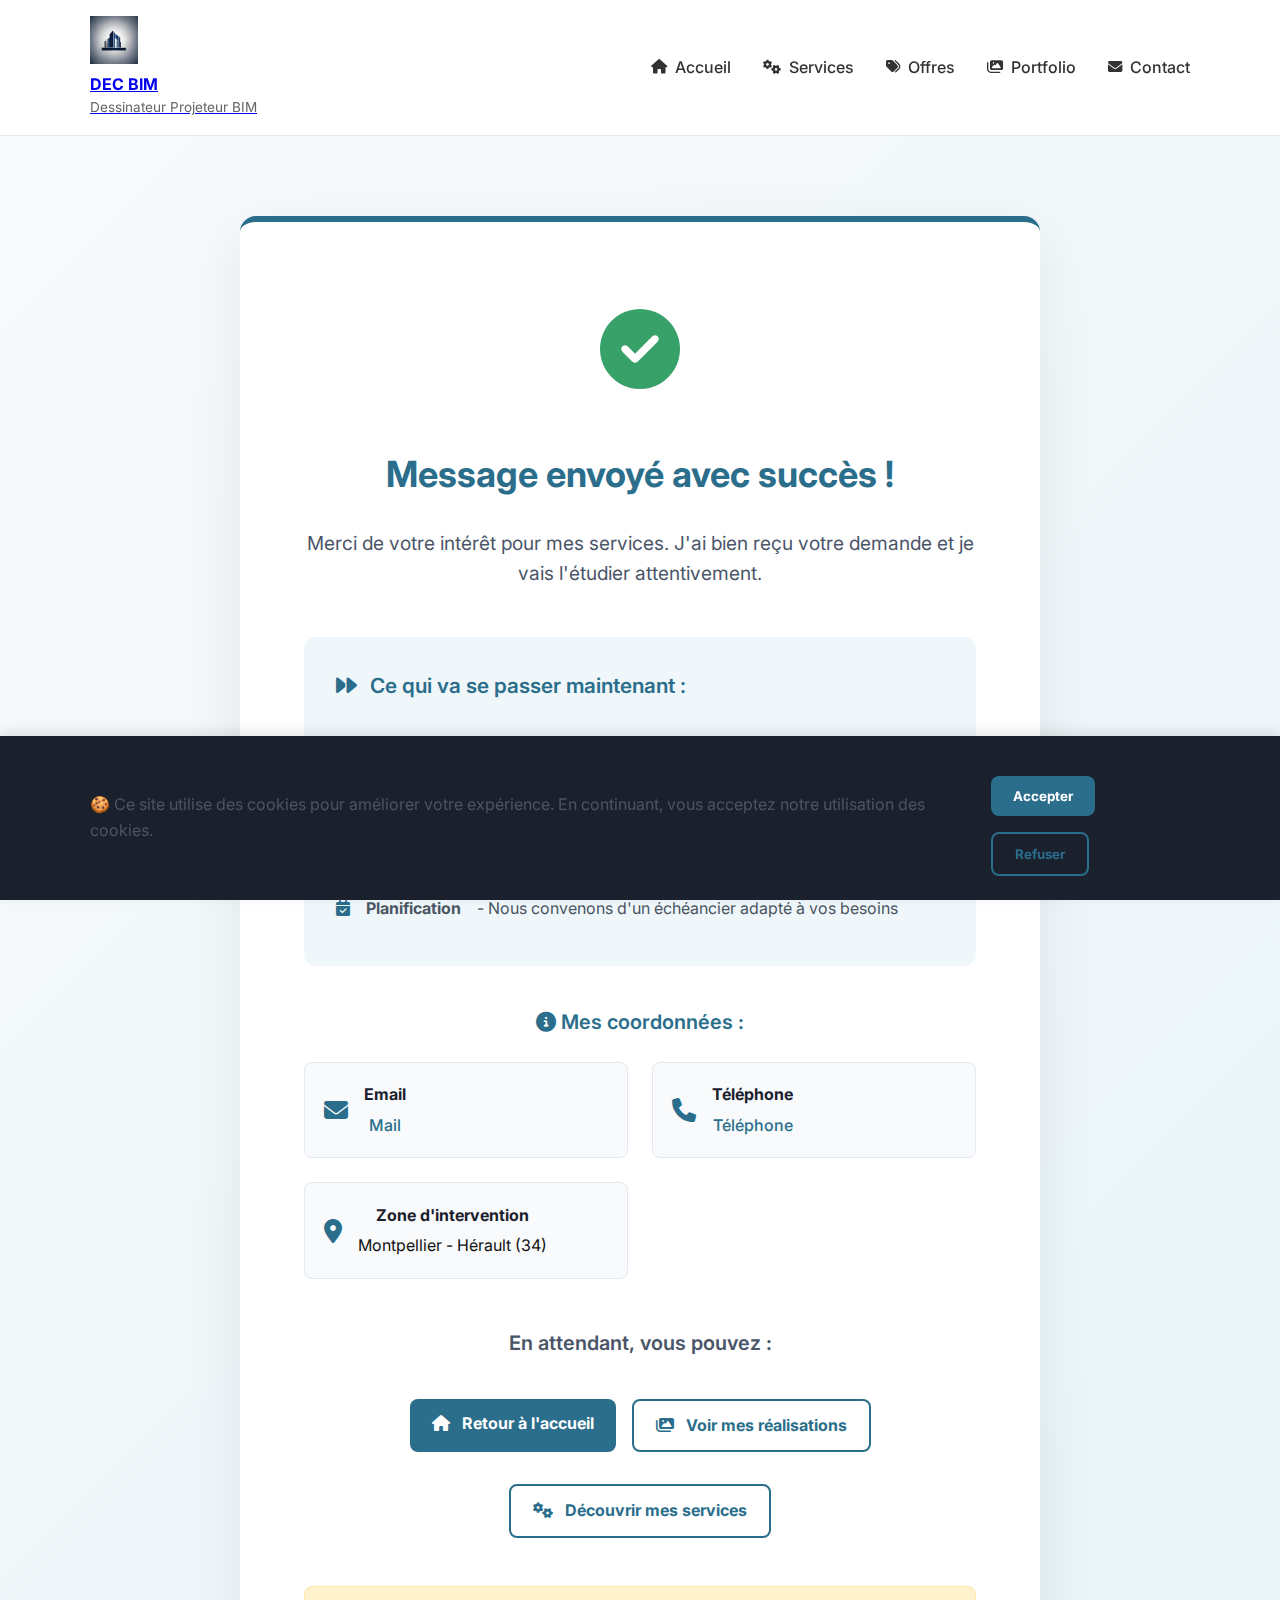
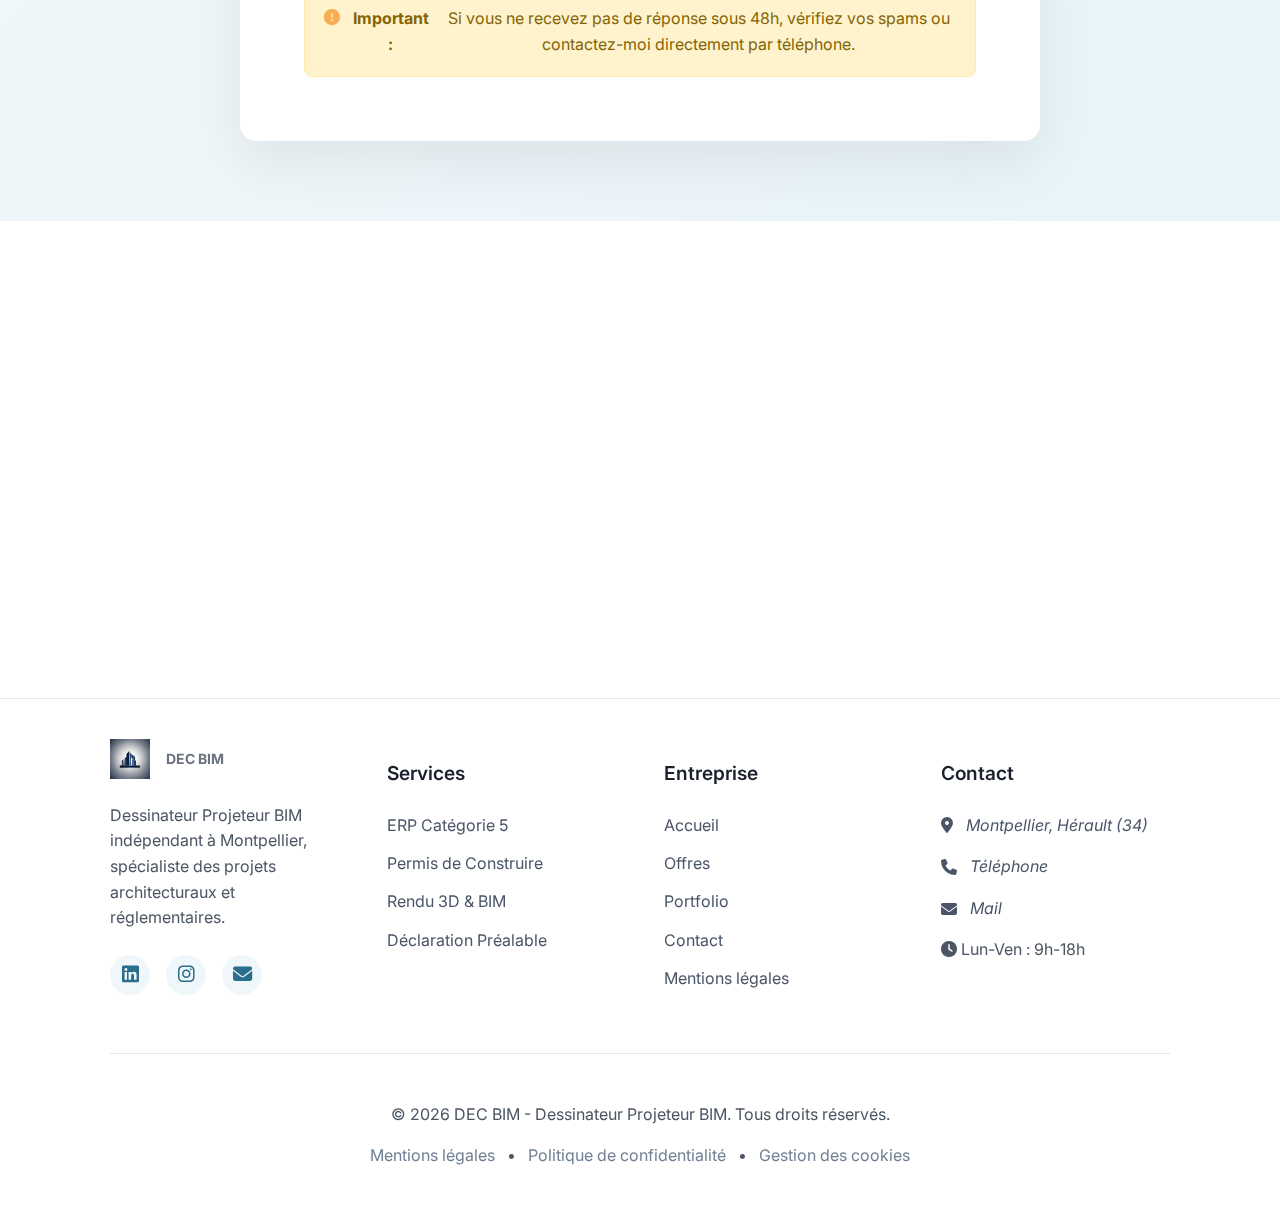
<file: merci.html>
<!DOCTYPE html>
<html lang="fr">
<head>
  <meta charset="UTF-8">
  <title>Message envoyé ! | DEC BIM - Dessinateur Projeteur BIM Montpellier</title>
  <meta name="description" content="Merci pour votre message. Nous vous répondrons dans les plus brefs délais pour votre projet de dessin bâtiment à Montpellier.">
  <meta name="viewport" content="width=device-width, initial-scale=1">
  <meta name="robots" content="noindex, follow">
  <meta name="google-site-verification" content="-pKegx6GY7YdypUieMLDoApWlZDHkawFoiCMPJfPcXs" />
  <meta name="author" content="DEC BIM - Dessinateur Projeteur BIM Montpellier">
  <meta name="geo.placename" content="Montpellier">
  <meta name="geo.region" content="FR-34">
  
  <!-- Stylesheets -->
  <link rel="stylesheet" href="assets/css/style.css">
  <link rel="preconnect" href="https://fonts.googleapis.com">
  <link rel="preconnect" href="https://fonts.gstatic.com" crossorigin>
  <link href="https://fonts.googleapis.com/css2?family=Inter:wght@400;500;600;700&display=swap" rel="stylesheet">
  <link rel="stylesheet" href="https://cdnjs.cloudflare.com/ajax/libs/font-awesome/6.4.0/css/all.min.css">
  <link rel="icon" type="image/x-icon" href="assets/img/favicon.png">
  
  <!-- Schema.org for Confirmation -->
  <script type="application/ld+json">
  {
    "@context": "https://schema.org",
    "@type": "WebPage",
    "name": "Confirmation de message",
    "description": "Page de confirmation après envoi de formulaire de contact"
  }
  </script>
</head>
<body class="thank-you-page">

<header class="main-header">
  <div class="container header-container">
    <div class="logo-container">
      <a href="index.html" class="logo-link">
        <img src="assets/img/logo.png" alt="DEC BIM - Dessinateur Projeteur BIM" class="logo" width="48" height="48">
        <div class="logo-text">
          <strong>DEC BIM</strong>
          <span class="logo-subtitle">Dessinateur Projeteur BIM</span>
        </div>
      </a>
    </div>

    <nav class="main-nav" aria-label="Navigation principale">
      <button class="mobile-menu-btn" aria-label="Menu mobile" aria-expanded="false">
        <i class="fas fa-bars"></i>
      </button>
      <div class="nav-links">
        <a href="index.html" class="nav-link">
          <i class="fas fa-home"></i> Accueil
        </a>
        <a href="services.html" class="nav-link">
          <i class="fas fa-cogs"></i> Services
        </a>
        <a href="offres.html" class="nav-link">
          <i class="fas fa-tags"></i> Offres
        </a>
        <a href="portfolio.html" class="nav-link">
          <i class="fas fa-images"></i> Portfolio
        </a>
        <a href="contact.html" class="nav-link">
          <i class="fas fa-envelope"></i> Contact
        </a>
      </div>
    </nav>
  </div>
</header>

<main id="main-content">
  <!-- Section de remerciement -->
  <section class="thank-you-section reveal">
    <div class="container">
      <div class="thank-you-card">
        <div class="success-icon">
          <i class="fas fa-check-circle" aria-hidden="true"></i>
        </div>
        
        <h1>Message envoyé avec succès !</h1>
        
        <p class="thank-you-message">
          Merci de votre intérêt pour mes services. J'ai bien reçu votre demande et je vais l'étudier attentivement.
        </p>
        
        <div class="next-steps">
          <h2><i class="fas fa-forward" aria-hidden="true"></i> Ce qui va se passer maintenant :</h2>
          <ul>
            <li><i class="fas fa-clock"></i> <strong>Sous 24h</strong> - Je vous réponds par email avec une première analyse</li>
            <li><i class="fas fa-comments"></i> <strong>Échange personnalisé</strong> - Nous discutons des détails de votre projet</li>
            <li><i class="fas fa-file-contract"></i> <strong>Devis gratuit</strong> - Je vous propose une étude détaillée sans engagement</li>
            <li><i class="fas fa-calendar-check"></i> <strong>Planification</strong> - Nous convenons d'un échéancier adapté à vos besoins</li>
          </ul>
        </div>
        
        <div class="contact-details">
          <h3><i class="fas fa-info-circle" aria-hidden="true"></i> Mes coordonnées :</h3>
          <div class="contact-items">
            <div class="contact-item">
              <i class="fas fa-envelope"></i>
              <div>
                <strong>Email</strong>
                <a href="mailto:diagnosticexpertiseconseil@gmail.com">Mail</a>
              </div>
            </div>
            <div class="contact-item">
              <i class="fas fa-phone"></i>
              <div>
                <strong>Téléphone</strong>
                <a href="tel:+33754235732">Téléphone</a>
              </div>
            </div>
            <div class="contact-item">
              <i class="fas fa-map-marker-alt"></i>
              <div>
                <strong>Zone d'intervention</strong>
                <span>Montpellier - Hérault (34)</span>
              </div>
            </div>
          </div>
        </div>
        
        <div class="action-buttons">
          <h3>En attendant, vous pouvez :</h3>
          <div class="button-group">
            <a href="index.html" class="btn btn-primary">
              <i class="fas fa-home"></i> Retour à l'accueil
            </a>
            <a href="portfolio.html" class="btn btn-secondary">
              <i class="fas fa-images"></i> Voir mes réalisations
            </a>
            <a href="services.html" class="btn btn-secondary">
              <i class="fas fa-cogs"></i> Découvrir mes services
            </a>
          </div>
        </div>
        
        <div class="reminder">
          <p><i class="fas fa-exclamation-circle"></i> <strong>Important :</strong> Si vous ne recevez pas de réponse sous 48h, vérifiez vos spams ou contactez-moi directement par téléphone.</p>
        </div>
      </div>
    </div>
  </section>

  <!-- Section Services Rapide -->
  <section class="quick-services bg-light reveal">
    <div class="container">
      <h2>Rappel de mes services principaux</h2>
      <div class="services-mini">
        <div class="service-mini-card">
          <i class="fas fa-building-shield"></i>
          <h3>ERP Catégorie 5</h3>
          <p>Dossiers complets pour commerces et établissements</p>
        </div>
        <div class="service-mini-card">
          <i class="fas fa-drafting-compass"></i>
          <h3>Permis de Construire</h3>
          <p>Dossiers techniques prêts au dépôt</p>
        </div>
        <div class="service-mini-card">
          <i class="fas fa-cube"></i>
          <h3>Rendu 3D & BIM</h3>
          <p>Visualisations photoréalistes de votre projet</p>
        </div>
      </div>
    </div>
  </section>
</main>

<footer class="main-footer">
  <div class="container">
    <div class="footer-grid">
      <div class="footer-col">
        <div class="footer-logo">
          <img src="assets/img/logo.png" alt="DEC BIM" class="logo" width="40" height="40">
          <strong>DEC BIM</strong>
        </div>
        <p>Dessinateur Projeteur BIM indépendant à Montpellier, spécialiste des projets architecturaux et réglementaires.</p>
        <div class="footer-social">
          <a href="#" class="social-link" aria-label="LinkedIn">
            <i class="fab fa-linkedin" aria-hidden="true"></i>
          </a>
          <a href="#" class="social-link" aria-label="Instagram">
            <i class="fab fa-instagram" aria-hidden="true"></i>
          </a>
          <a href="mailto:diagnosticexpertiseconseil@gmail.com" class="social-link" aria-label="Email">
            <i class="fas fa-envelope" aria-hidden="true"></i>
          </a>
        </div>
      </div>
      
      <div class="footer-col">
        <h3>Services</h3>
        <ul>
          <li><a href="services.html#erp">ERP Catégorie 5</a></li>
          <li><a href="services.html#permis">Permis de Construire</a></li>
          <li><a href="services.html#3d">Rendu 3D & BIM</a></li>
          <li><a href="services.html#declaration">Déclaration Préalable</a></li>
        </ul>
      </div>
      
      <div class="footer-col">
        <h3>Entreprise</h3>
        <ul>
          <li><a href="index.html">Accueil</a></li>
          <li><a href="offres.html">Offres</a></li>
          <li><a href="portfolio.html">Portfolio</a></li>
          <li><a href="contact.html">Contact</a></li>
          <li><a href="mentions-legales.html">Mentions légales</a></li> <!-- AJOUT -->
        </ul>
      </div>
      
      <div class="footer-col">
        <h3>Contact</h3>
        <address>
          <p><i class="fas fa-map-marker-alt" aria-hidden="true"></i> Montpellier, Hérault (34)</p>
          <p><i class="fas fa-phone" aria-hidden="true"></i> <a href="tel:+33754235732">Téléphone</a></p>
          <p><i class="fas fa-envelope" aria-hidden="true"></i> <a href="mailto:diagnosticexpertiseconseil@gmail.com">Mail</a></p>
        </address>
        <p><i class="fas fa-clock" aria-hidden="true"></i> Lun-Ven : 9h-18h</p>
      </div>
    </div>
    
    <div class="footer-bottom">
      <p>&copy; <span id="current-year">2024</span> DEC BIM - Dessinateur Projeteur BIM. Tous droits réservés.</p>
      <p>
        <a href="mentions-legales.html">Mentions légales</a> • 
        <a href="confidentialite.html">Politique de confidentialité</a> • 
        <a href="cookies.html">Gestion des cookies</a> <!-- AJOUT OPTIONNEL -->
      </p>
    </div>
  </div>
</footer>

<!-- Scripts -->
<script src="assets/js/main.js" defer></script>

<style>
/* Styles spécifiques pour la page merci */
.thank-you-section {
  padding: 5rem 0;
  min-height: 80vh;
  display: flex;
  align-items: center;
  background: linear-gradient(135deg, #f8fafc 0%, #e8f4f8 100%);
}

.thank-you-card {
  background: white;
  border-radius: 16px;
  padding: 4rem;
  text-align: center;
  max-width: 800px;
  margin: 0 auto;
  box-shadow: 0 20px 60px rgba(0, 0, 0, 0.08);
  border-top: 6px solid #2a6e8c;
}

.success-icon {
  font-size: 5rem;
  color: #38a169;
  margin-bottom: 2rem;
}

.thank-you-card h1 {
  color: #2a6e8c;
  margin-bottom: 1.5rem;
}

.thank-you-message {
  font-size: 1.2rem;
  color: #4a5568;
  margin-bottom: 3rem;
  line-height: 1.6;
}

.next-steps {
  background: #f0f7fa;
  border-radius: 12px;
  padding: 2rem;
  margin: 2.5rem 0;
  text-align: left;
}

.next-steps h2 {
  color: #2a6e8c;
  margin-top: 0;
  font-size: 1.3rem;
  display: flex;
  align-items: center;
  gap: 0.8rem;
}

.next-steps ul {
  list-style: none;
  padding: 0;
  margin: 1.5rem 0 0 0;
}

.next-steps li {
  padding: 0.8rem 0;
  border-bottom: 1px solid rgba(42, 110, 140, 0.1);
  display: flex;
  align-items: flex-start;
  gap: 1rem;
}

.next-steps li:last-child {
  border-bottom: none;
}

.next-steps li i {
  color: #2a6e8c;
  margin-top: 0.3rem;
}

.contact-details {
  margin: 2.5rem 0;
}

.contact-details h3 {
  color: #2a6e8c;
  margin-bottom: 1.5rem;
}

.contact-items {
  display: grid;
  grid-template-columns: repeat(auto-fit, minmax(250px, 1fr));
  gap: 1.5rem;
  margin-top: 1.5rem;
}

.contact-item {
  display: flex;
  align-items: center;
  gap: 1rem;
  padding: 1.2rem;
  background: #f8fafc;
  border-radius: 8px;
  border: 1px solid #e2e8f0;
}

.contact-item i {
  font-size: 1.5rem;
  color: #2a6e8c;
}

.contact-item strong {
  display: block;
  color: #1a202c;
  margin-bottom: 0.3rem;
}

.contact-item a {
  color: #2a6e8c;
  text-decoration: none;
  font-weight: 500;
}

.contact-item a:hover {
  text-decoration: underline;
}

.action-buttons {
  margin: 3rem 0;
}

.action-buttons h3 {
  color: #4a5568;
  margin-bottom: 1.5rem;
}

.button-group {
  display: flex;
  gap: 1rem;
  justify-content: center;
  flex-wrap: wrap;
}

.reminder {
  background: #fff3cd;
  border: 1px solid #ffeaa7;
  border-radius: 8px;
  padding: 1.2rem;
  margin-top: 2rem;
}

.reminder p {
  margin: 0;
  color: #856404;
  display: flex;
  align-items: flex-start;
  gap: 0.8rem;
}

.reminder i {
  color: #f6ad55;
  margin-top: 0.2rem;
}

.quick-services {
  padding: 4rem 0;
  text-align: center;
}

.quick-services h2 {
  color: #1a202c;
  margin-bottom: 3rem;
}

.services-mini {
  display: grid;
  grid-template-columns: repeat(auto-fit, minmax(200px, 1fr));
  gap: 2rem;
  max-width: 800px;
  margin: 0 auto;
}

.service-mini-card {
  padding: 2rem 1.5rem;
  background: white;
  border-radius: 12px;
  box-shadow: 0 10px 30px rgba(0, 0, 0, 0.05);
  border: 1px solid #e2e8f0;
  transition: transform 0.3s ease;
}

.service-mini-card:hover {
  transform: translateY(-5px);
}

.service-mini-card i {
  font-size: 2.5rem;
  color: #2a6e8c;
  margin-bottom: 1rem;
  display: block;
}

.service-mini-card h3 {
  font-size: 1.2rem;
  margin-bottom: 0.8rem;
  color: #1a202c;
}

.service-mini-card p {
  color: #718096;
  font-size: 0.95rem;
  line-height: 1.5;
  margin: 0;
}

@media (max-width: 768px) {
  .thank-you-card {
    padding: 2.5rem 1.5rem;
  }
  
  .button-group {
    flex-direction: column;
  }
  
  .button-group .btn {
    width: 100%;
  }
  
  .contact-items {
    grid-template-columns: 1fr;
  }
  
  .services-mini {
    grid-template-columns: 1fr;
  }
}
</style>

</body>
</html>
</file>
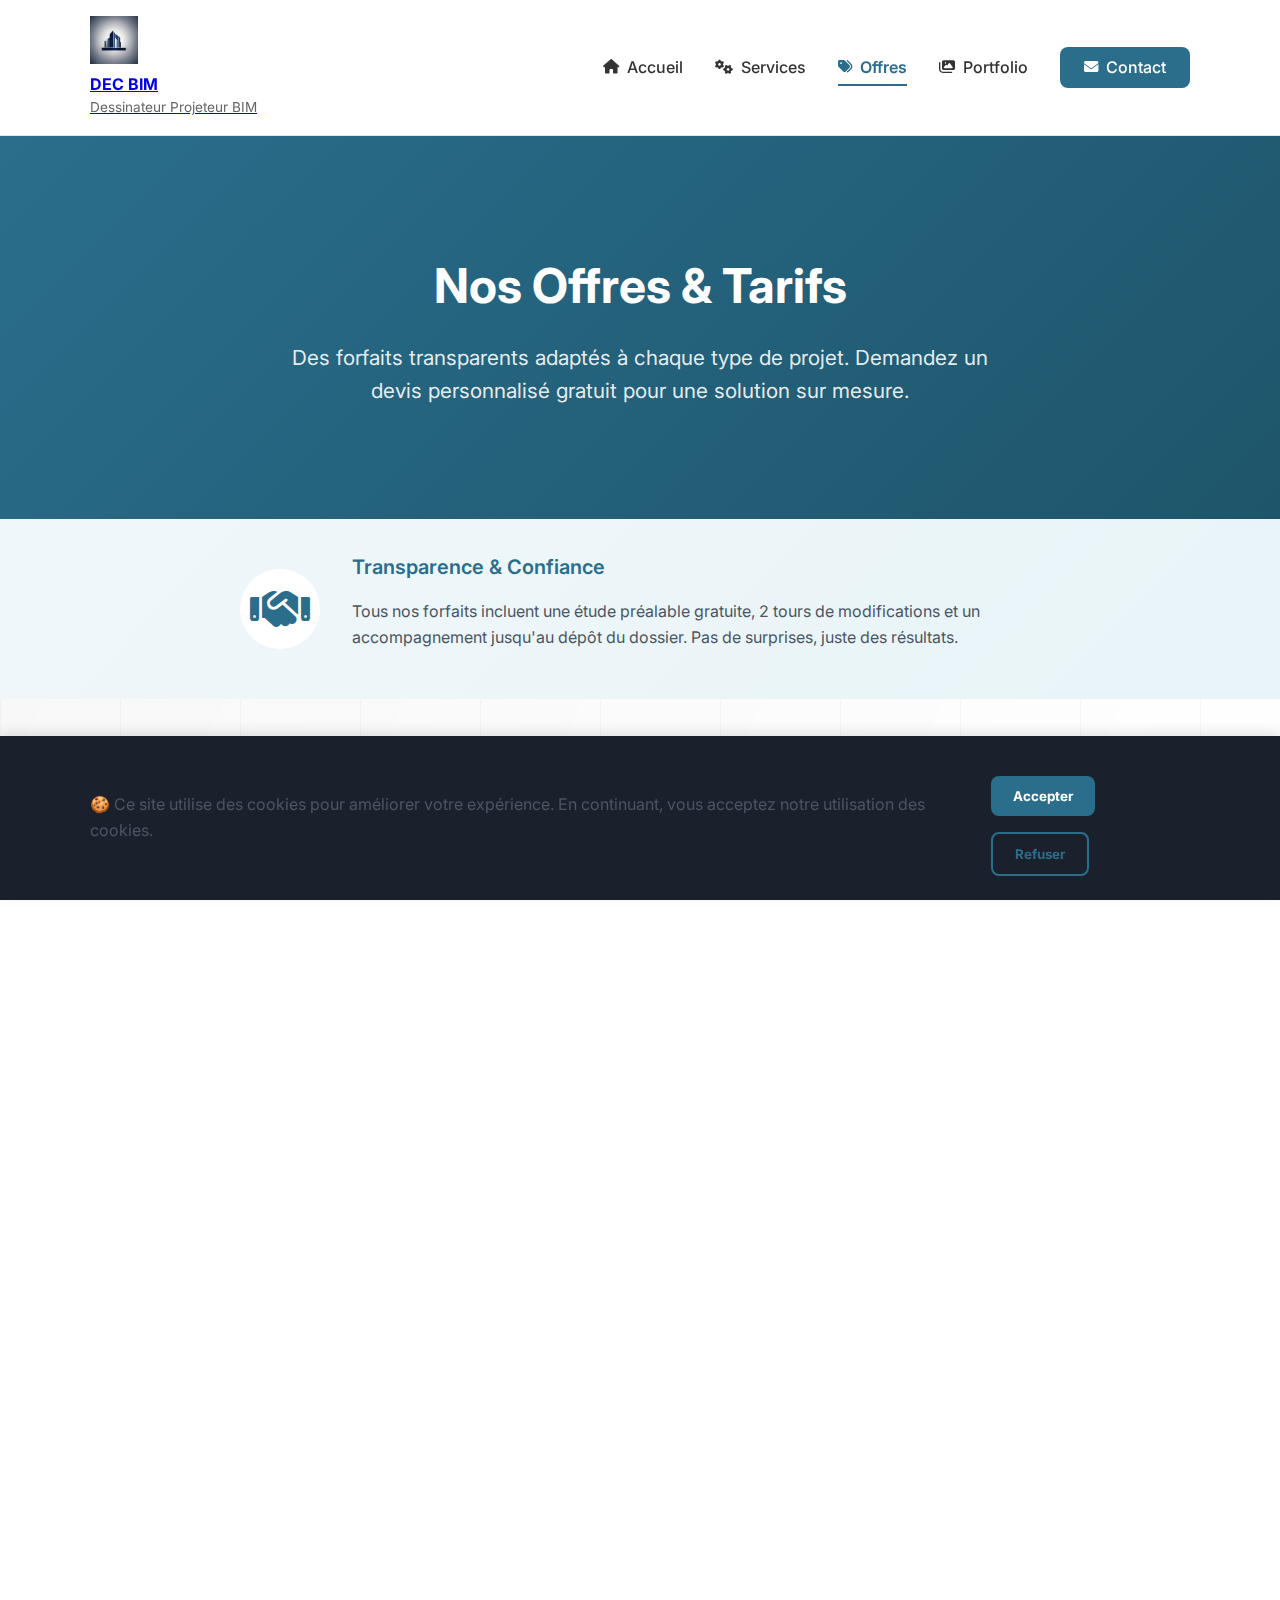
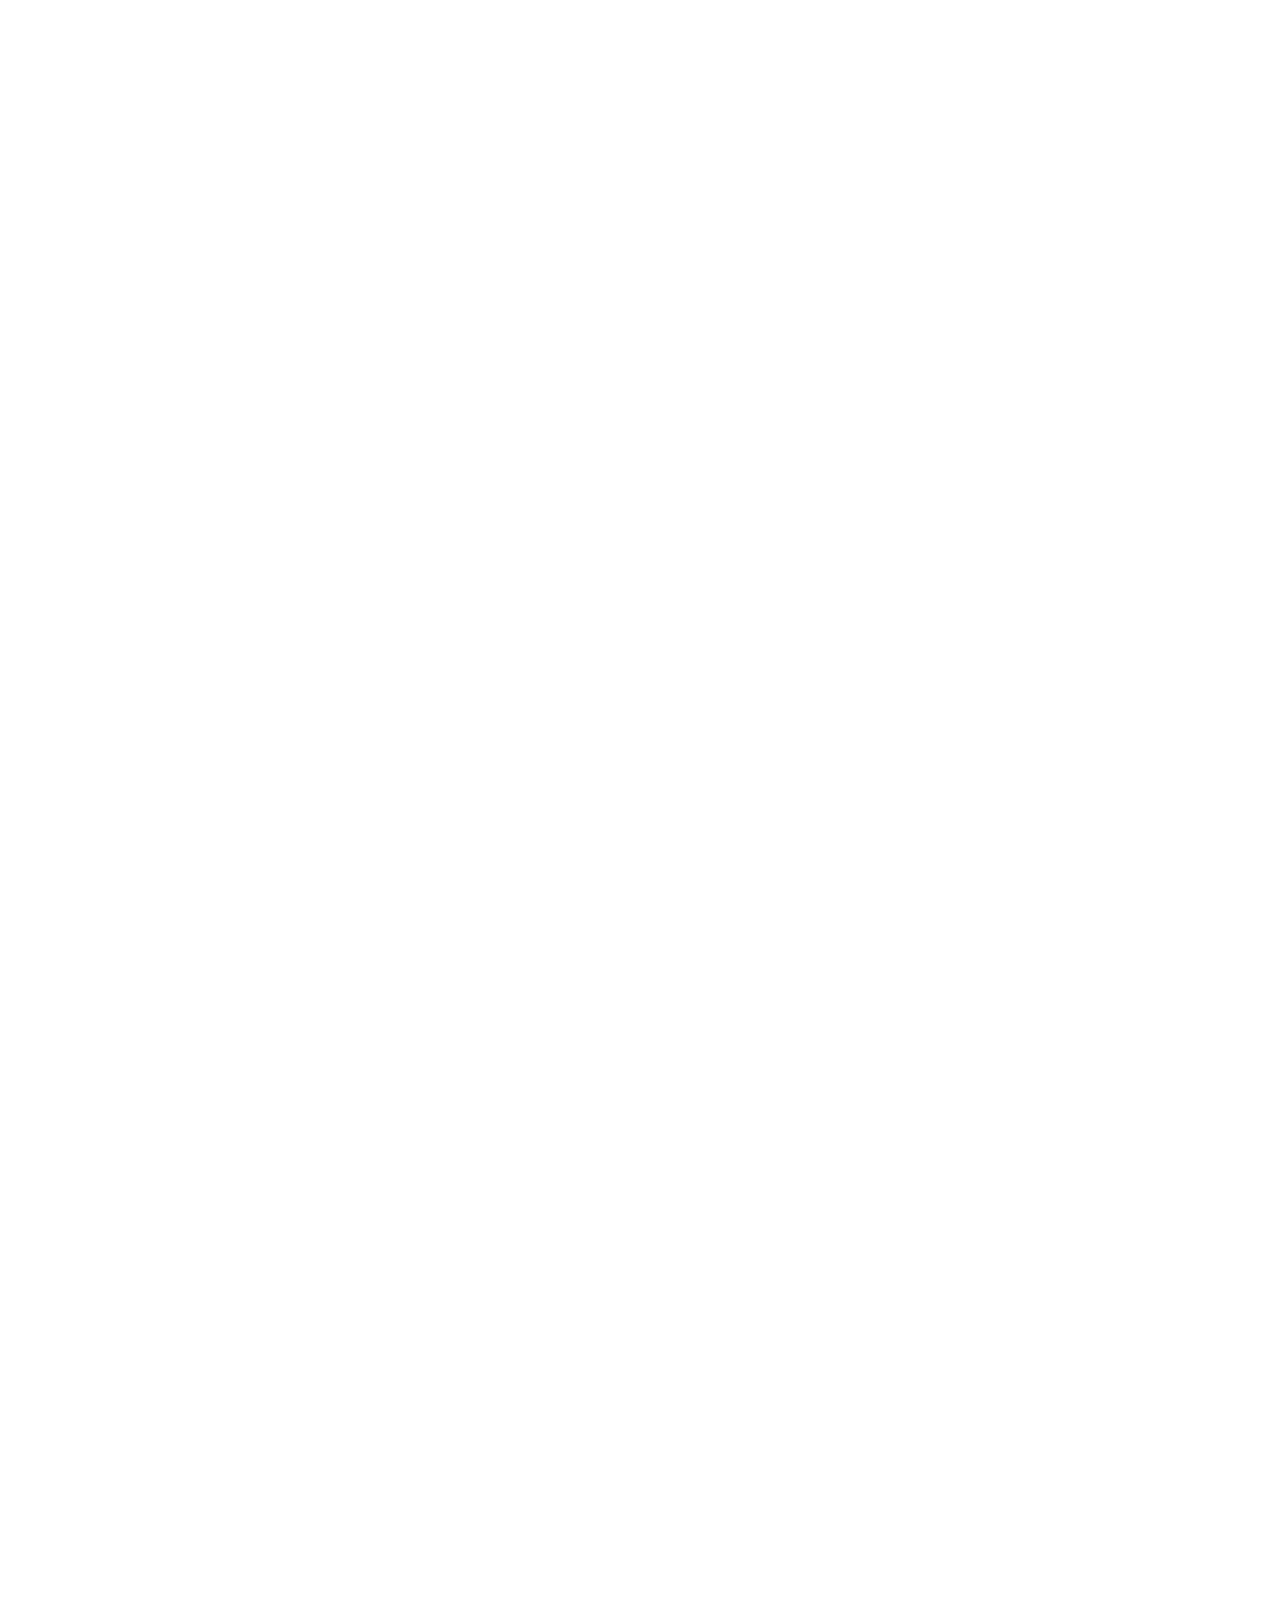
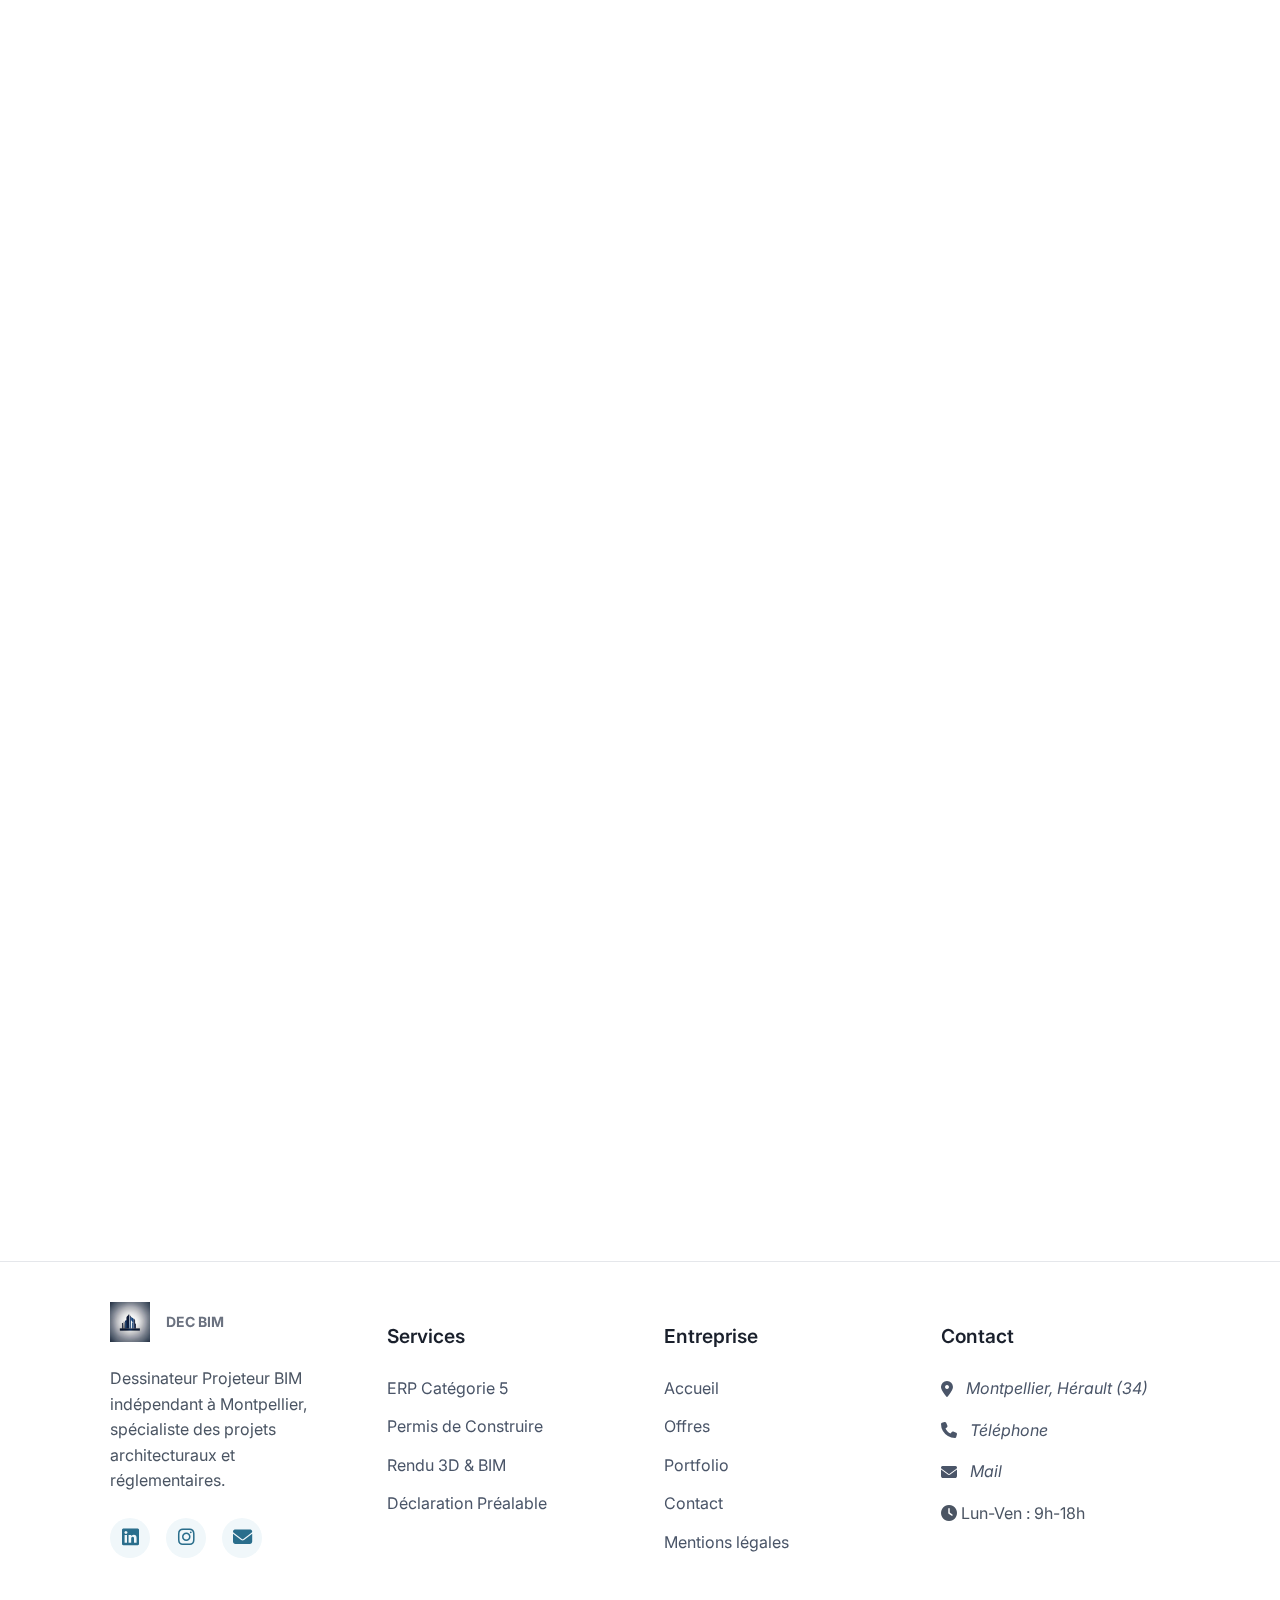
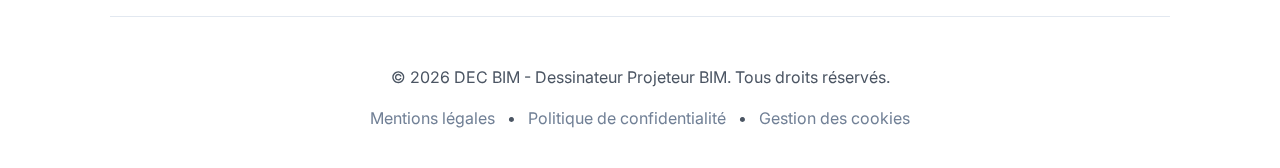
<file: offres.html>
<!DOCTYPE html>
<html lang="fr">
<head>
  <meta charset="UTF-8">
  <title>Offres & Tarifs | DEC BIM - Forfaits ERP, Permis Construire, 3D Montpellier</title>
  <meta name="description" content="Offres clés en main pour ERP catégorie 5, permis de construire et rendus 3D à Montpellier. Tarifs transparents et devis personnalisés.">
  <meta name="viewport" content="width=device-width, initial-scale=1">
  <meta name="robots" content="index, follow">
  <meta name="google-site-verification" content="-pKegx6GY7YdypUieMLDoApWlZDHkawFoiCMPJfPcXs" />
  <meta name="author" content="DEC BIM - Dessinateur Projeteur BIM Montpellier">
  <meta name="geo.placename" content="Montpellier">
  <meta name="geo.region" content="FR-34">
  
  <!-- Open Graph -->
  <meta property="og:title" content="Offres & Tarifs - DEC BIM Dessinateur Projeteur">
  <meta property="og:description" content="Forfaits ERP, permis de construire et rendus 3D à prix transparents">
  <meta property="og:type" content="website">
  <meta property="og:url" content="https://etudes-conseil-solutions-batiment.pages.dev/offres.html">
  <meta property="og:locale" content="fr_FR">
  
  <!-- Stylesheets -->
  <link rel="stylesheet" href="assets/css/style.css">
  <link rel="preconnect" href="https://fonts.googleapis.com">
  <link rel="preconnect" href="https://fonts.gstatic.com" crossorigin>
  <link href="https://fonts.googleapis.com/css2?family=Inter:wght@400;500;600;700&display=swap" rel="stylesheet">
  <link rel="stylesheet" href="https://cdnjs.cloudflare.com/ajax/libs/font-awesome/6.4.0/css/all.min.css">
  <link rel="icon" type="image/x-icon" href="assets/img/favicon.png">
  
  <!-- Schema.org for Pricing -->
  <script type="application/ld+json">
  {
    "@context": "https://schema.org",
    "@type": "OfferCatalog",
    "name": "Offres dessin bâtiment DEC BIM",
    "itemListElement": [
      {
        "@type": "Offer",
        "name": "Forfait ERP Catégorie 5",
        "price": "2200",
        "priceCurrency": "EUR",
        "description": "Dossier complet ERP pour établissements recevant du public"
      },
      {
        "@type": "Offer",
        "name": "Forfait Permis de Construire",
        "description": "Dossier complet pour autorisation d'urbanisme"
      },
      {
        "@type": "Offer",
        "name": "Forfait Rendu 3D",
        "price": "450",
        "priceCurrency": "EUR",
        "description": "Rendu photoréaliste par vue"
      }
    ]
  }
  </script>
</head>
<body class="offres-page">

<header class="main-header">
  <div class="container header-container">
    <div class="logo-container">
      <a href="index.html" class="logo-link">
        <img src="assets/img/logo.png" alt="DEC BIM - Dessinateur Projeteur BIM" class="logo" width="48" height="48">
        <div class="logo-text">
          <strong>DEC BIM</strong>
          <span class="logo-subtitle">Dessinateur Projeteur BIM</span>
        </div>
      </a>
    </div>

    <nav class="main-nav" aria-label="Navigation principale">
      <button class="mobile-menu-btn" aria-label="Menu mobile" aria-expanded="false">
        <i class="fas fa-bars"></i>
      </button>
      <div class="nav-links">
        <a href="index.html" class="nav-link">
          <i class="fas fa-home"></i> Accueil
        </a>
        <a href="services.html" class="nav-link">
          <i class="fas fa-cogs"></i> Services
        </a>
        <a href="offres.html" class="nav-link active" aria-current="page">
          <i class="fas fa-tags"></i> Offres
        </a>
        <a href="portfolio.html" class="nav-link">
          <i class="fas fa-images"></i> Portfolio
        </a>
        <a href="contact.html" class="nav-link cta-nav">
          <i class="fas fa-envelope"></i> Contact
        </a>
      </div>
    </nav>
  </div>
</header>

<main id="main-content">
  <!-- Hero Offres -->
  <section class="page-hero reveal">
    <div class="container">
      <div class="page-hero-content">
        <h1>Nos Offres & Tarifs</h1>
        <p class="hero-subtitle">
          Des forfaits transparents adaptés à chaque type de projet. Demandez un devis personnalisé gratuit 
          pour une solution sur mesure.
        </p>
      </div>
    </div>
  </section>

  <!-- Bandeau Transparence -->
  <section class="transparency-banner reveal">
    <div class="container">
      <div class="transparency-content">
        <div class="transparency-icon">
          <i class="fas fa-handshake" aria-hidden="true"></i>
        </div>
        <div class="transparency-text">
          <h3>Transparence & Confiance</h3>
          <p>
            Tous nos forfaits incluent une étude préalable gratuite, 2 tours de modifications 
            et un accompagnement jusqu'au dépôt du dossier. Pas de surprises, juste des résultats.
          </p>
        </div>
      </div>
    </div>
  </section>

  <!-- Comparatif des Offres -->
  <section class="pricing-comparison reveal" aria-labelledby="comparison-title">
    <div class="container">
      <div class="section-header">
        <span class="section-badge">Forfaits</span>
        <h2 id="comparison-title">Choisissez l'offre adaptée à votre projet</h2>
        <p class="section-subtitle">Des solutions clés en main avec un juste équilibre qualité/prix.</p>
      </div>

      <div class="comparison-table" role="region" aria-label="Tableau comparatif des offres">
        <div class="table-header">
          <div class="table-cell feature-col">Prestations incluses</div>
          <div class="table-cell plan-col basic">
            <div class="plan-name">Permis construire</div>
            <div class="plan-price">À partir de 550€ HT</div>
          </div>
          <div class="table-cell plan-col popular">
            <div class="plan-name">ERP Complet</div>
            <div class="plan-price">À partir de 1000€ HT</div>
          </div>
          <div class="table-cell plan-col premium">
            <div class="plan-name">3D Premium</div>
            <div class="plan-price">À partir de 250€ HT</div>
          </div>
		  <div class="table-cell plan-col ultimate">
		    <div class="plan-name">Déclaration préalable</div>
		    <div class="plan-price">À partir de 350€ HT</div>
		  </div>
        </div>

        <div class="table-body">
          <!-- Ligne 1 -->
          <div class="table-row">
            <div class="table-cell feature-col">Étude de faisabilité</div>
            <div class="table-cell plan-col basic"><i class="fas fa-check" aria-label="Inclus"></i></div>
            <div class="table-cell plan-col popular"><i class="fas fa-check" aria-label="Inclus"></i></div>
            <div class="table-cell plan-col premium"><i class="fas fa-check" aria-label="Inclus"></i></div>
            <div class="table-cell plan-col ultimate"><i class="fas fa-check" aria-label="Inclus"></i></div>
          </div>
          
          <!-- Ligne 2 -->
          <div class="table-row">
            <div class="table-cell feature-col">Plans techniques 2D</div>
            <div class="table-cell plan-col basic"><i class="fas fa-check" aria-label="Inclus"></i></div>
            <div class="table-cell plan-col popular"><i class="fas fa-check" aria-label="Inclus"></i></div>
            <div class="table-cell plan-col premium"><i class="fas fa-times" aria-label="Non inclus"></i></div>
            <div class="table-cell plan-col ultimate"><i class="fas fa-check" aria-label="Inclus"></i></div>
          </div>
          
          <!-- Ligne 3 -->
          <div class="table-row">
            <div class="table-cell feature-col">Plans sécurité incendie</div>
            <div class="table-cell plan-col basic"><i class="fas fa-times" aria-label="Non inclus"></i></div>
            <div class="table-cell plan-col popular"><i class="fas fa-check" aria-label="Inclus"></i></div>
            <div class="table-cell plan-col premium"><i class="fas fa-times" aria-label="Non inclus"></i></div>
            <div class="table-cell plan-col ultimate"><i class="fas fa-times" aria-label="Non inclus"></i></div>
          </div>
          
          <!-- Ligne 4 -->
          <div class="table-row">
            <div class="table-cell feature-col">Plans accessibilité PMR</div>
            <div class="table-cell plan-col basic"><i class="fas fa-times" aria-label="Non inclus"></i></div>
            <div class="table-cell plan-col popular"><i class="fas fa-check" aria-label="Inclus"></i></div>
            <div class="table-cell plan-col premium"><i class="fas fa-times" aria-label="Non inclus"></i></div>
            <div class="table-cell plan-col ultimate"><i class="fas fa-times" aria-label="Non inclus"></i></div>
          </div>
          
          <!-- Ligne 5 -->
          <div class="table-row">
            <div class="table-cell feature-col">Modélisation BIM</div>
            <div class="table-cell plan-col basic"><i class="fas fa-check" aria-label="Inclus"></i></div>
            <div class="table-cell plan-col popular"><i class="fas fa-check" aria-label="Inclus"></i></div>
            <div class="table-cell plan-col premium"><i class="fas fa-check" aria-label="Inclus"></i></div>
            <div class="table-cell plan-col ultimate"><i class="fas fa-check" aria-label="Non inclus"></i></div>
          </div>
          
          <!-- Ligne 6 -->
          <div class="table-row">
            <div class="table-cell feature-col">Rendu 3D photoréaliste</div>
            <div class="table-cell plan-col basic"><i class="fas fa-check" aria-label="Inclus"></i></div>
            <div class="table-cell plan-col popular">Option</div>
            <div class="table-cell plan-col premium"><i class="fas fa-check" aria-label="Inclus"></i></div>
            <div class="table-cell plan-col ultimate"><i class="fas fa-check" aria-label="Inclus"></i></div>
          </div>
          
          <!-- Ligne 7 -->
          <div class="table-row">
            <div class="table-cell feature-col">Nombre de modifications</div>
            <div class="table-cell plan-col basic">2 tours</div>
            <div class="table-cell plan-col popular">2 tours</div>
            <div class="table-cell plan-col premium">3 tours</div>
            <div class="table-cell plan-col ultimate">2 tours</div>
          </div>
          
          <!-- Ligne 8 -->
          <div class="table-row">
            <div class="table-cell feature-col">Délai moyen</div>
            <div class="table-cell plan-col basic">2-3 semaines</div>
            <div class="table-cell plan-col popular">3-4 semaines</div>
            <div class="table-cell plan-col premium">1-2 semaines</div>
            <div class="table-cell plan-col ultimate">1-2 semaines</div>
          </div>
          
          <!-- Ligne 9 - CTA -->
          <div class="table-row cta-row">
            <div class="table-cell feature-col"></div>
            <div class="table-cell plan-col basic">
              <a href="contact.html?offre=permis" class="btn btn-outline">
                Demander devis
              </a>
            </div>
            <div class="table-cell plan-col popular">
              <a href="contact.html?offre=erp" class="btn btn-outline">
                Demander devis
              </a>
            </div>
            <div class="table-cell plan-col premium">
              <a href="contact.html?offre=3d" class="btn btn-outline">
                Demander devis
              </a>
            </div>
            <div class="table-cell plan-col ultimate">
              <a href="contact.html?offre=declaration" class="btn btn-outline">
                Demander devis
              </a>
            </div>
          </div>
        </div>
      </div>
    </div>
  </section>

  <!-- Forfaits Détails -->
  <section class="detailed-pricing bg-light reveal" aria-labelledby="details-title">
    <div class="container">
      <div class="section-header">
        <h2 id="details-title">Détail des prestations</h2>
        <p class="section-subtitle">Comprenez exactement ce qui est inclus dans chaque forfait.</p>
      </div>

      <div class="pricing-accordion">
        <!-- Forfait ERP -->
        <article class="accordion-item">
          <button class="accordion-header" aria-expanded="false">
            <div class="accordion-title">
              <h3>Forfait ERP Catégorie 5 Complet</h3>
              <span class="price-tag">À partir de 1 000€ HT</span>
            </div>
            <i class="fas fa-chevron-down" aria-hidden="true"></i>
          </button>
          <div class="accordion-content">
            <div class="accordion-grid">
              <div class="accordion-col">
                <h4>Inclus dans le forfait :</h4>
                <ul class="feature-list">
                  <li><i class="fas fa-check"></i> Prise plan actuel et mesures du site</li>
                  <li><i class="fas fa-check"></i> Modélisation BIM existant + projet</li>
                  <li><i class="fas fa-check"></i> Plans sécurité incendie complets</li>
                  <li><i class="fas fa-check"></i> Plans accessibilité PMR norme ERP</li>
                  <li><i class="fas fa-check"></i> Notice technique réglementaire</li>
                  <li><i class="fas fa-check"></i> 2 tours de modifications inclus</li>
                  <li><i class="fas fa-check"></i> Conseils conformité et matériaux</li>
                  <li><i class="fas fa-check"></i> Dossier prêt pour dépôt en mairie</li>
                </ul>
              </div>
              <div class="accordion-col">
                <h4>Options disponibles :</h4>
                <ul class="option-list">
                  <li>
                    <span class="option-name">Rendu 3D extérieur</span>
                    <span class="option-price">+ 50€ HT</span>
                  </li>
                  <li>
                    <span class="option-name">Rendu 3D intérieur</span>
                    <span class="option-price">+ 50€ HT</span>
                  </li>
                  <li>
                    <span class="option-name">Visite virtuelle 360°</span>
                    <span class="option-price">+ 100€ HT</span>
                  </li>
                </ul>
              </div>
            </div>
            <div class="accordion-cta">
              <a href="contact.html?offre=erp" class="btn btn-primary">
                <i class="fas fa-file-contract"></i> Demander un devis personnalisé
              </a>
            </div>
          </div>
        </article>

        <!-- Forfait Permis & DP -->
        <article class="accordion-item">
          <button class="accordion-header" aria-expanded="false">
            <div class="accordion-title">
              <h3>Forfait Permis de Construire & Déclarations</h3>
              <span class="price-tag">Sur devis personnalisé</span>
            </div>
            <i class="fas fa-chevron-down" aria-hidden="true"></i>
          </button>
          <div class="accordion-content">
            <div class="accordion-grid">
              <div class="accordion-col">
                <h4>Inclus selon projet :</h4>
                <ul class="feature-list">
                  <li><i class="fas fa-check"></i> Analyse PLU et faisabilité</li>
                  <li><i class="fas fa-check"></i> Plans techniques complets (situation, masse, coupes, façades)</li>
                  <li><i class="fas fa-check"></i> Notice descriptive CERFA</li>
                  <li><i class="fas fa-check"></i> Calculs règlementaires (emprise, hauteur, prospect)</li>
                  <li><i class="fas fa-check"></i> 2 tours de modifications inclus</li>
                  <li><i class="fas fa-check"></i> Conseils techniques et réglementaires</li>
                  <li><i class="fas fa-check"></i> Dossier prêt pour dépôt</li>
                </ul>
              </div>
              <div class="accordion-col">
                <h4>Tarification indicative :</h4>
                <ul class="option-list">
                  <li>
                    <span class="option-name">Déclaration préalable simple</span>
                    <span class="option-price">350€ - 500€ HT</span>
                  </li>
                  <li>
                    <span class="option-name">Permis maison individuelle</span>
                    <span class="option-price">550€ - 700€ HT</span>
                  </li>
                  <li>
                    <span class="option-name">Extension/surélévation</span>
                    <span class="option-price">350€ - 500€ HT</span>
                  </li>
                  <li>
                    <span class="option-name">Projet complexe</span>
                    <span class="option-price">Sur devis</span>
                  </li>
                </ul>
              </div>
            </div>
            <div class="accordion-cta">
              <a href="contact.html?offre=permis" class="btn btn-primary">
                <i class="fas fa-file-contract"></i> Devis Permis
              </a>
			  <a href="contact.html?offre=declaration" class="btn btn-primary">
                <i class="fas fa-file-contract"></i> Devis Déclaration
              </a>
            </div>
          </div>
        </article>

        <!-- Forfait 3D -->
        <article class="accordion-item">
          <button class="accordion-header" aria-expanded="false">
            <div class="accordion-title">
              <h3>Forfait Visualisation 3D & BIM</h3>
              <span class="price-tag">À partir de 250€ HT / vue</span>
            </div>
            <i class="fas fa-chevron-down" aria-hidden="true"></i>
          </button>
          <div class="accordion-content">
            <div class="accordion-grid">
              <div class="accordion-col">
                <h4>Inclus selon forfait :</h4>
                <ul class="feature-list">
                  <li><i class="fas fa-check"></i> Modélisation 3D de votre projet</li>
                  <li><i class="fas fa-check"></i> Textures et matériaux réalistes</li>
                  <li><i class="fas fa-check"></i> Éclairage naturel et artificiel</li>
                  <li><i class="fas fa-check"></i> Intégration dans l'environnement</li>
                  <li><i class="fas fa-check"></i> Images haute résolution (4K)</li>
                  <li><i class="fas fa-check"></i> 2 tours de modifications inclus</li>
                  <li><i class="fas fa-check"></i> Livraison formats standards</li>
                </ul>
              </div>
              <div class="accordion-col">
                <h4>Packages disponibles :</h4>
                <ul class="option-list">
                  <li>
                    <span class="option-name">Pack 3 vues</span>
                    <span class="option-price">250€ HT</span>
                  </li>
                  <li>
                    <span class="option-name">Animation courte (30s)</span>
                    <span class="option-price">350€ HT</span>
                  </li>
                  <li>
                    <span class="option-name">Modélisation BIM complète</span>
                    <span class="option-price">Sur devis</span>
                  </li>
                </ul>
              </div>
            </div>
            <div class="accordion-cta">
              <a href="contact.html?offre=3d" class="btn btn-primary">
                <i class="fas fa-file-contract"></i> Demander une simulation
              </a>
            </div>
          </div>
        </article>
      </div>
    </div>
  </section>

  <!-- Garanties -->
  <section class="guarantees reveal" aria-labelledby="guarantees-title">
    <div class="container">
      <div class="section-header">
        <span class="section-badge">Garanties</span>
        <h2 id="guarantees-title">Vos garanties avec DEC BIM</h2>
        <p class="section-subtitle">Des engagements clairs pour votre tranquillité d'esprit.</p>
      </div>
      
      <div class="guarantees-grid">
        <article class="guarantee-card">
          <div class="guarantee-icon">
            <i class="fas fa-shield-alt" aria-hidden="true"></i>
          </div>
          <h3>Conformité garantie</h3>
          <p>Tous nos dossiers respectent scrupuleusement les normes en vigueur (PLU, ERP, accessibilité).</p>
        </article>
        
        <article class="guarantee-card">
          <div class="guarantee-icon">
            <i class="fas fa-clock" aria-hidden="true"></i>
          </div>
          <h3>Délais respectés</h3>
          <p>Un planning détaillé vous est fourni et rigoureusement respecté, avec suivi régulier.</p>
        </article>
        
        <article class="guarantee-card">
          <div class="guarantee-icon">
            <i class="fas fa-sync-alt" aria-hidden="true"></i>
          </div>
          <h3>Modifications incluses</h3>
          <p>Chaque forfait inclut des tours de modifications pour ajuster parfaitement votre projet.</p>
        </article>
        
        <article class="guarantee-card">
          <div class="guarantee-icon">
            <i class="fas fa-headset" aria-hidden="true"></i>
          </div>
          <h3>Accompagnement complet</h3>
          <p>Je suis votre interlocuteur unique du premier contact au dépôt final du dossier.</p>
        </article>
      </div>
    </div>
  </section>

  <!-- FAQ Tarifs -->
  <section class="faq-section reveal" aria-labelledby="faq-tarifs-title">
    <div class="container">
      <div class="section-header">
        <h2 id="faq-tarifs-title">Questions sur les tarifs</h2>
      </div>
      
      <div class="faq-grid">
        <article class="faq-item">
          <button class="faq-question" aria-expanded="false">
            <span>Pourquoi le tarif varie-t-il selon les projets ?</span>
            <i class="fas fa-chevron-down" aria-hidden="true"></i>
          </button>
          <div class="faq-answer">
            <p>
              Le tarif dépend de plusieurs facteurs : complexité du projet, surface, nombre de plans nécessaires, 
              contraintes techniques spécifiques, délais demandés. Chaque projet étant unique, je propose un devis 
              personnalisé après étude de vos besoins.
            </p>
          </div>
        </article>
        
        <article class="faq-item">
          <button class="faq-question" aria-expanded="false">
            <span>Les honoraires sont-ils soumis à TVA ?</span>
            <i class="fas fa-chevron-down" aria-hidden="true"></i>
          </button>
          <div class="faq-answer">
            <p>
              Non, mes prestations ne sont pas soumises à la TVA. Les prix indiqués sont hors taxes. 
              Un acompte de 30% est demandé au démarrage du projet, le solde à la livraison.
            </p>
          </div>
        </article>
        
        <article class="faq-item">
          <button class="faq-question" aria-expanded="false">
            <span>Proposez-vous des facilités de paiement ?</span>
            <i class="fas fa-chevron-down" aria-hidden="true"></i>
          </button>
          <div class="faq-answer">
            <p>
              Oui, Un acompte est demandé au démarrage du projet, nous pouvons convenir d'un échéancier de paiement adapté 
              à votre situation.
            </p>
          </div>
        </article>
      </div>
    </div>
  </section>

  <!-- CTA Final -->
  <section class="cta-section reveal">
    <div class="container cta-container">
      <div class="cta-content">
        <h2>Un projet précis en tête ?</h2>
        <p>Obtenez un devis détaillé et personnalisé en 24h maximum.</p>
      </div>
      <div class="cta-buttons">
        <a href="contact.html" class="btn btn-primary btn-large">
          <i class="fas fa-calculator"></i> Obtenir mon devis
        </a>
        <a href="tel:+33754235732" class="btn btn-secondary btn-large">
          <i class="fas fa-phone"></i> Téléphone
        </a>
      </div>
    </div>
  </section>
</main>

<footer class="main-footer">
  <div class="container">
    <div class="footer-grid">
      <div class="footer-col">
        <div class="footer-logo">
          <img src="assets/img/logo.png" alt="DEC BIM" class="logo" width="40" height="40">
          <strong>DEC BIM</strong>
        </div>
        <p>Dessinateur Projeteur BIM indépendant à Montpellier, spécialiste des projets architecturaux et réglementaires.</p>
        <div class="footer-social">
          <a href="#" class="social-link" aria-label="LinkedIn">
            <i class="fab fa-linkedin" aria-hidden="true"></i>
          </a>
          <a href="#" class="social-link" aria-label="Instagram">
            <i class="fab fa-instagram" aria-hidden="true"></i>
          </a>
          <a href="mailto:diagnosticexpertiseconseil@gmail.com" class="social-link" aria-label="Email">
            <i class="fas fa-envelope" aria-hidden="true"></i>
          </a>
        </div>
      </div>
      
      <div class="footer-col">
        <h3>Services</h3>
        <ul>
          <li><a href="services.html#erp">ERP Catégorie 5</a></li>
          <li><a href="services.html#permis">Permis de Construire</a></li>
          <li><a href="services.html#3d">Rendu 3D & BIM</a></li>
          <li><a href="services.html#declaration">Déclaration Préalable</a></li>
        </ul>
      </div>
      
      <div class="footer-col">
        <h3>Entreprise</h3>
        <ul>
          <li><a href="index.html">Accueil</a></li>
          <li><a href="offres.html">Offres</a></li>
          <li><a href="portfolio.html">Portfolio</a></li>
          <li><a href="contact.html">Contact</a></li>
          <li><a href="mentions-legales.html">Mentions légales</a></li> <!-- AJOUT -->
        </ul>
      </div>
      
      <div class="footer-col">
        <h3>Contact</h3>
        <address>
          <p><i class="fas fa-map-marker-alt" aria-hidden="true"></i> Montpellier, Hérault (34)</p>
          <p><i class="fas fa-phone" aria-hidden="true"></i> <a href="tel:+33754235732">Téléphone</a></p>
          <p><i class="fas fa-envelope" aria-hidden="true"></i> <a href="mailto:diagnosticexpertiseconseil@gmail.com">Mail</a></p>
        </address>
        <p><i class="fas fa-clock" aria-hidden="true"></i> Lun-Ven : 9h-18h</p>
      </div>
    </div>
    
    <div class="footer-bottom">
      <p>&copy; <span id="current-year">2024</span> DEC BIM - Dessinateur Projeteur BIM. Tous droits réservés.</p>
      <p>
        <a href="mentions-legales.html">Mentions légales</a> • 
        <a href="confidentialite.html">Politique de confidentialité</a> • 
        <a href="cookies.html">Gestion des cookies</a> <!-- AJOUT OPTIONNEL -->
      </p>
    </div>
  </div>
</footer>

<!-- Scripts -->
<script src="assets/js/main.js" defer></script>

</body>
</html>
</file>
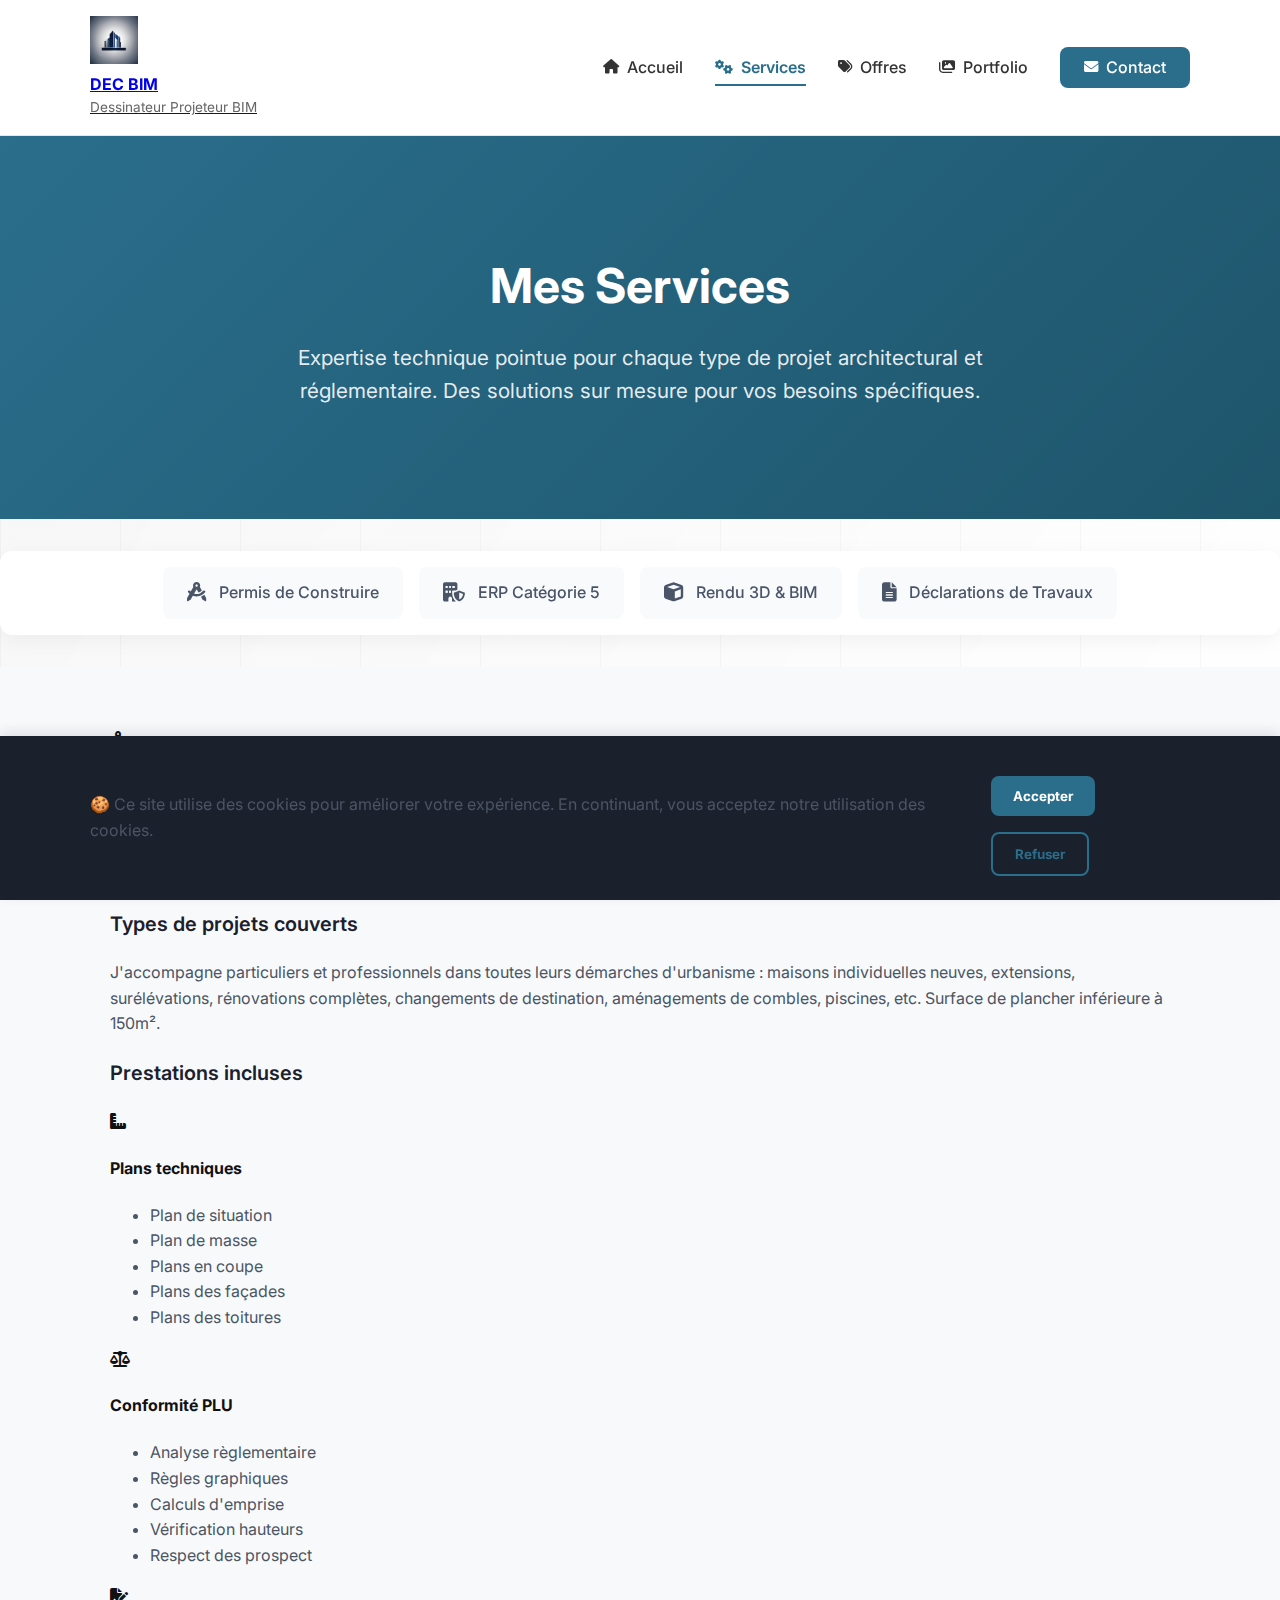
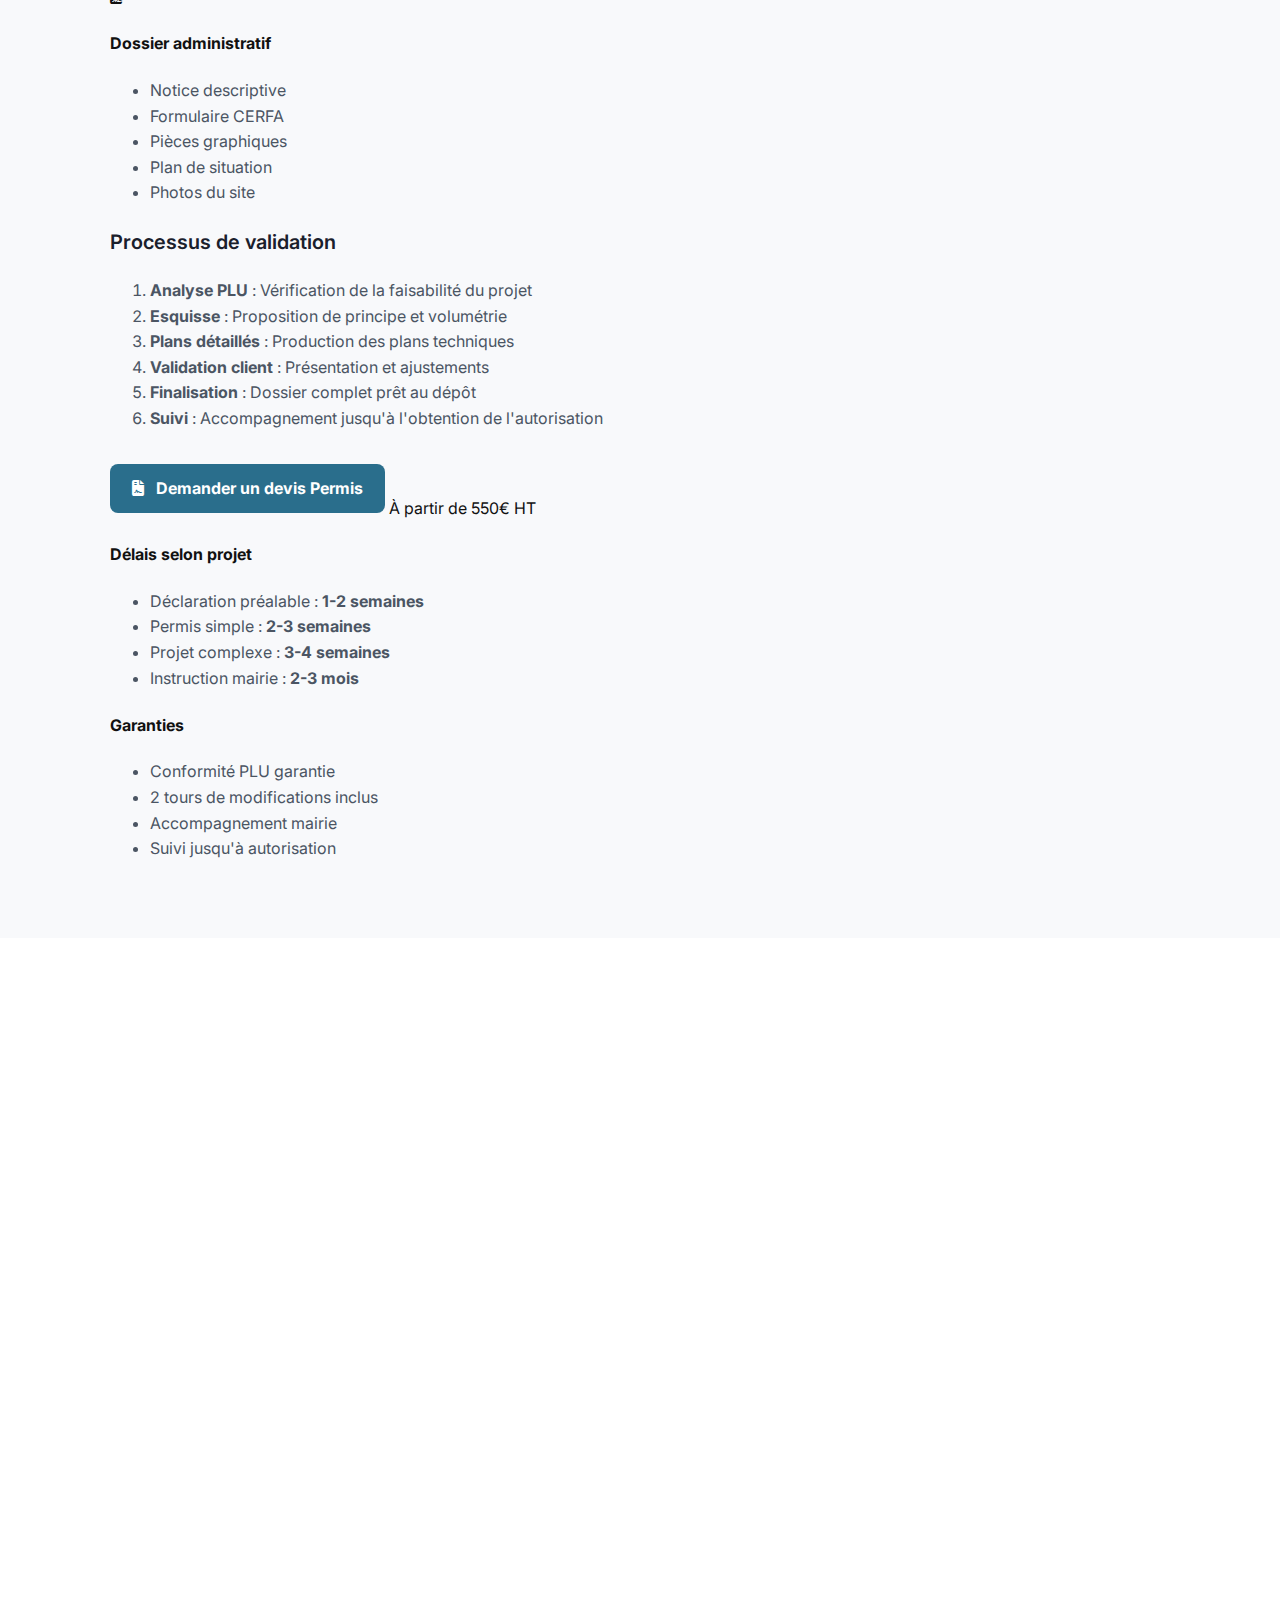
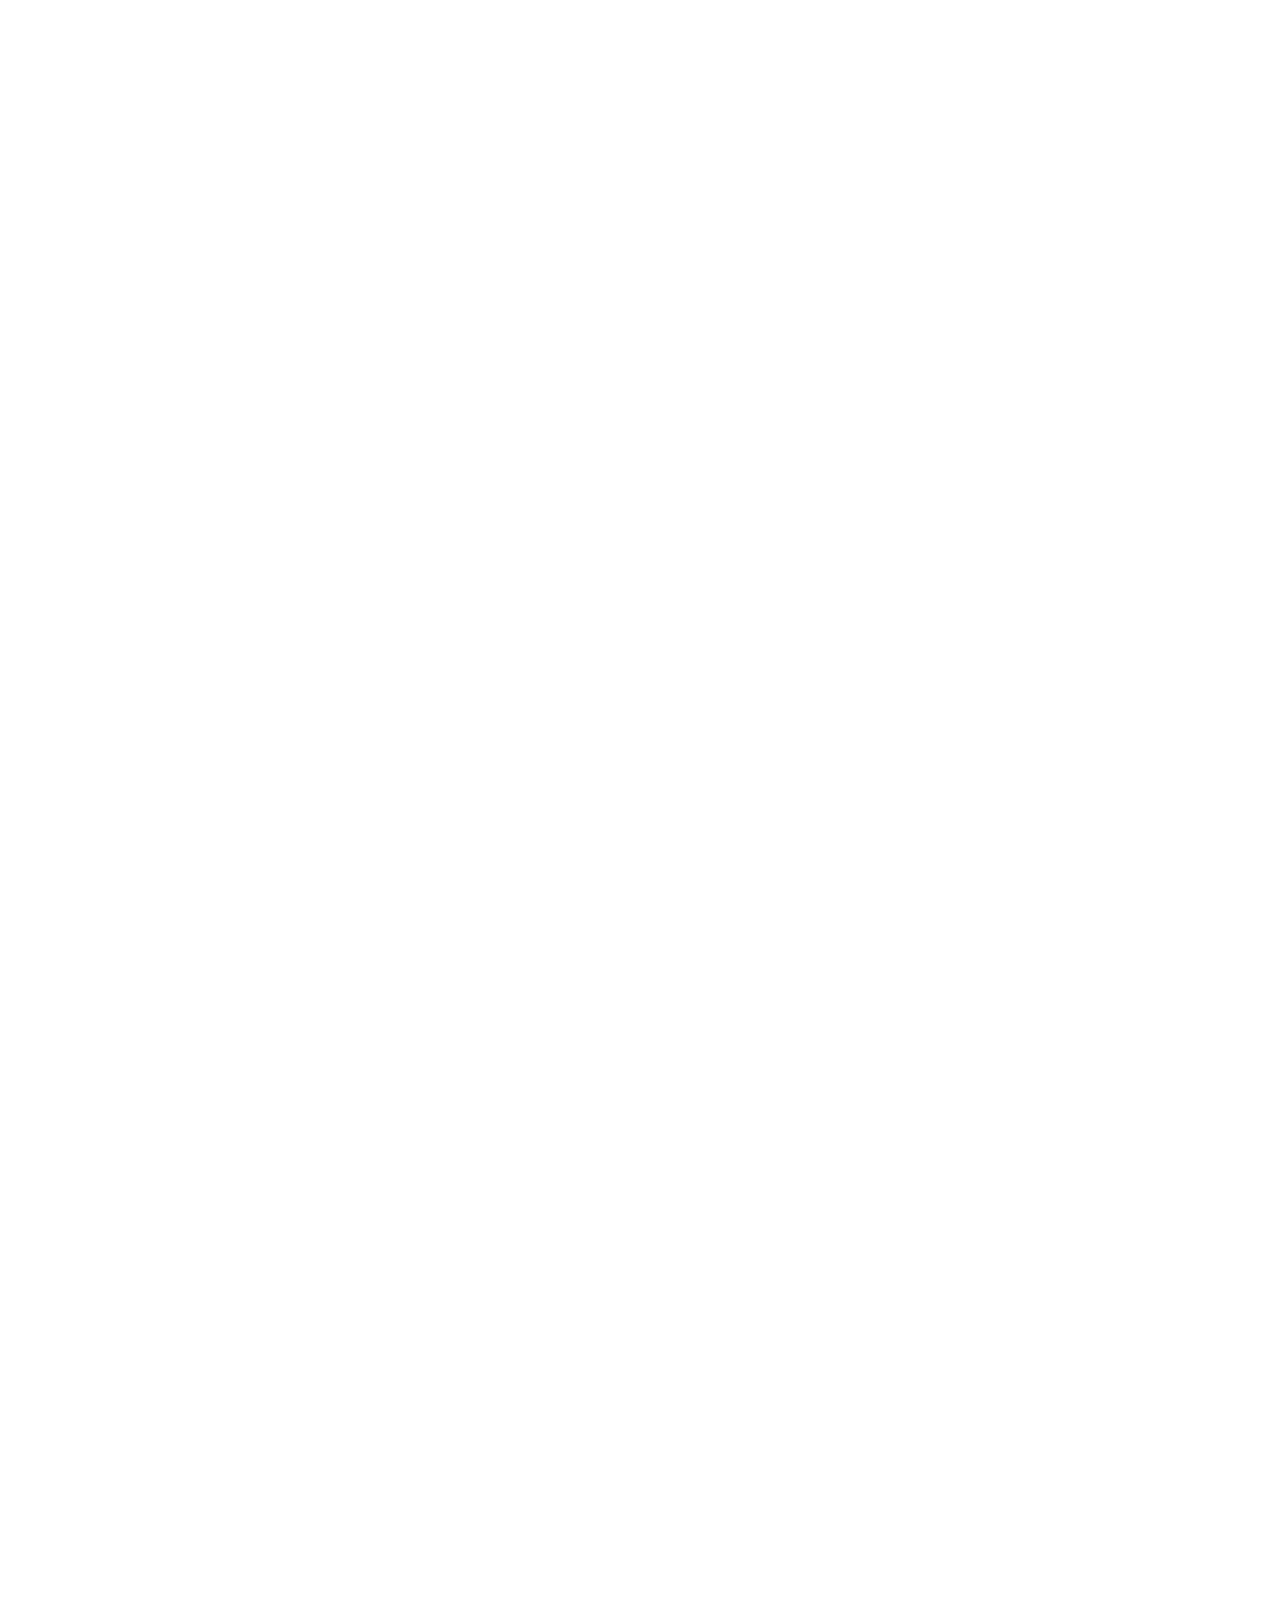
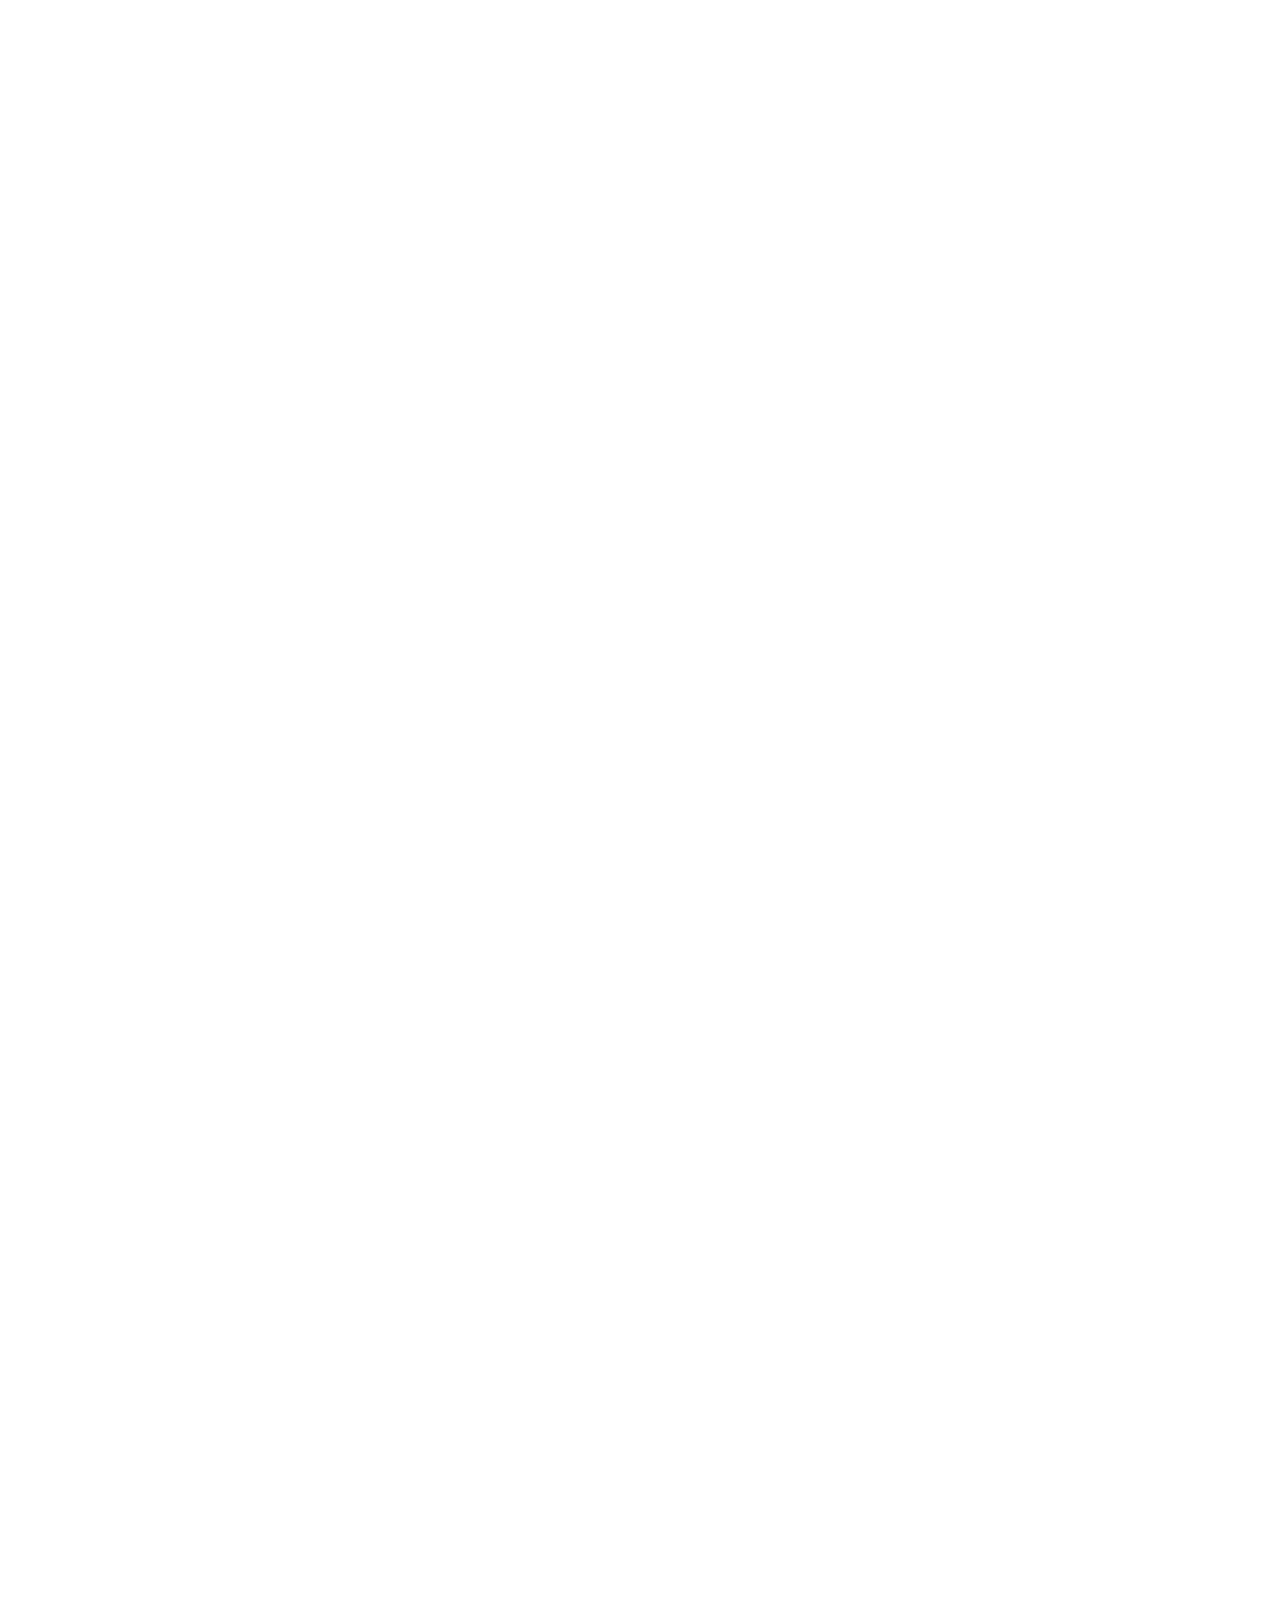
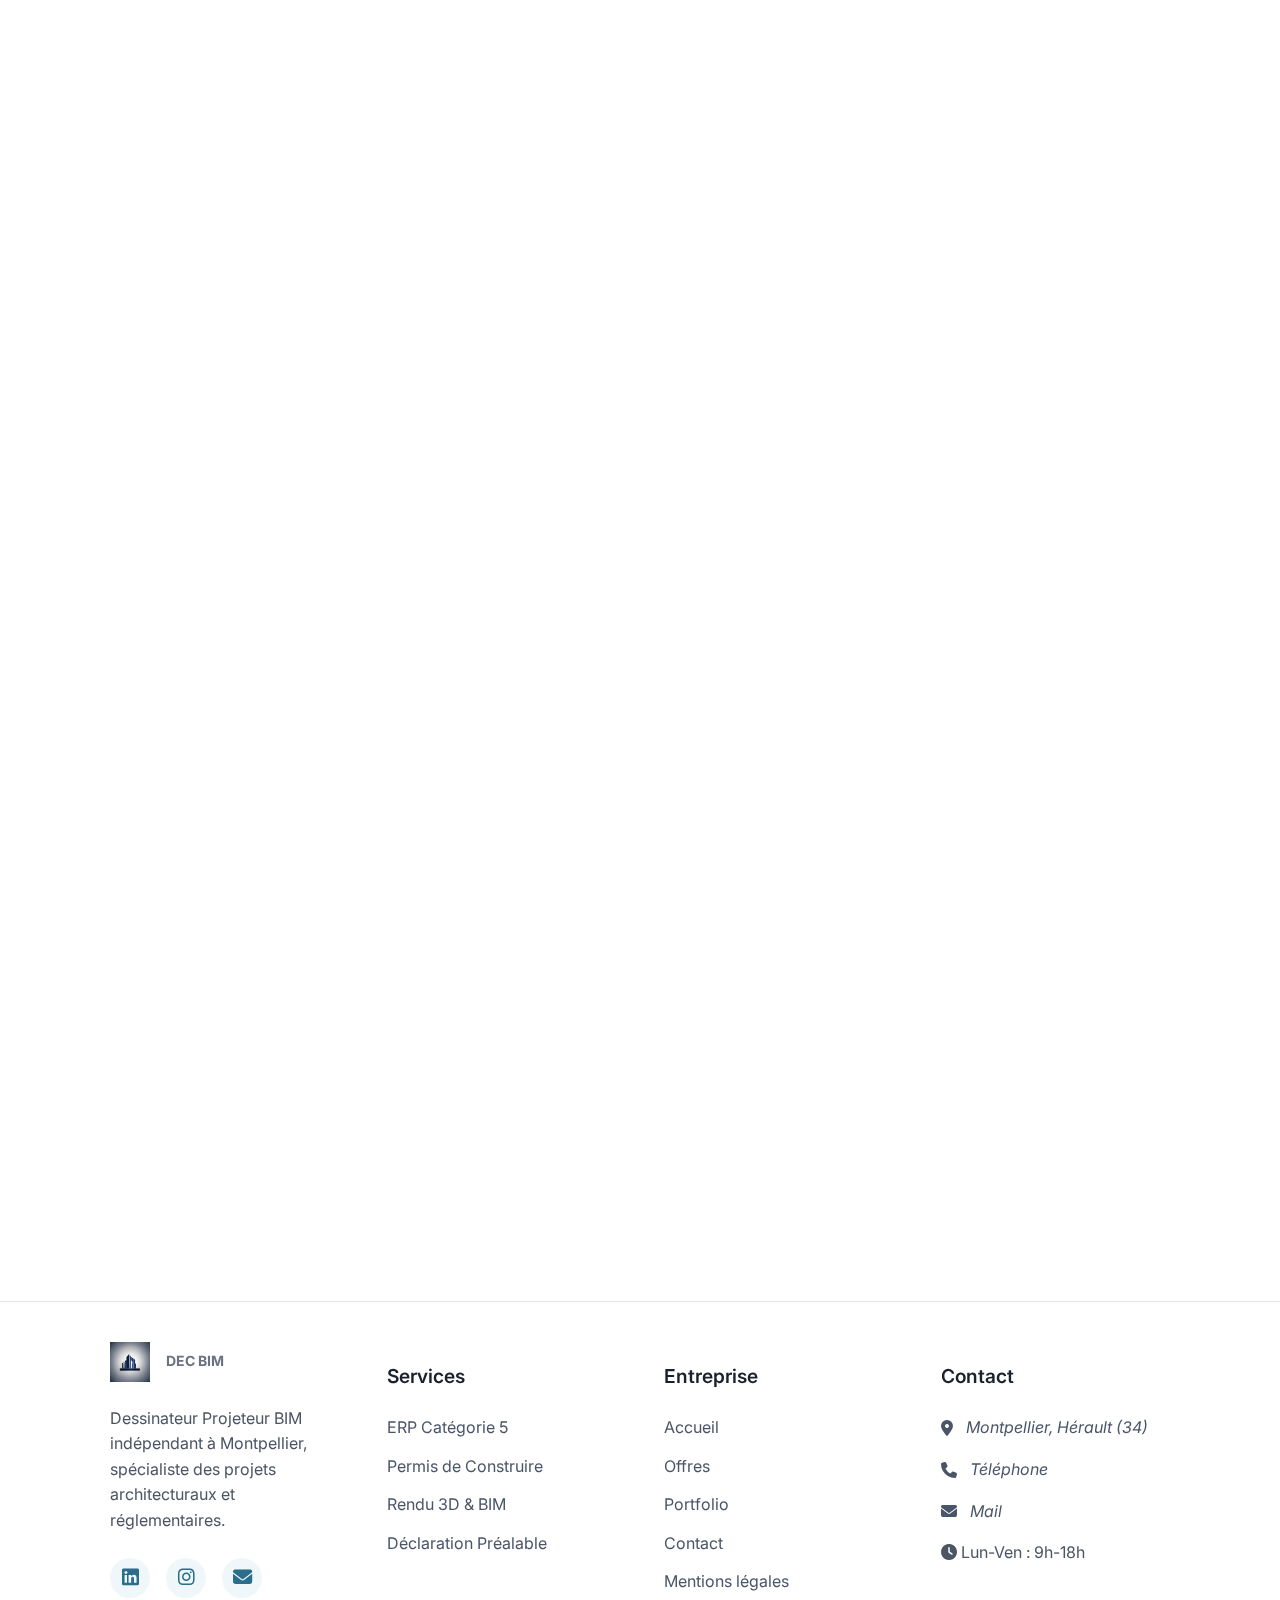
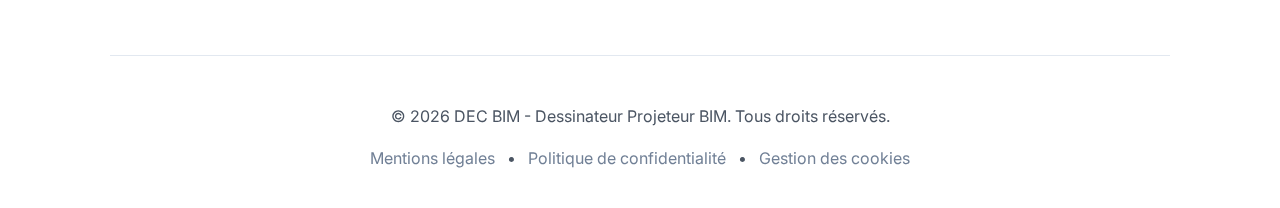
<file: services.html>
<!DOCTYPE html>
<html lang="fr">
<head>
  <meta charset="UTF-8">
  <title>Services | DEC BIM - ERP Catégorie 5, Permis Construire, Rendu 3D Montpellier</title>
  <meta name="description" content="Services de dessinateur-projeteur BIM : ERP catégorie 5, permis de construire, rendus 3D photoréalistes, modélisation Revit à Montpellier.">
  <meta name="viewport" content="width=device-width, initial-scale=1">
  <meta name="robots" content="index, follow">
  <meta name="google-site-verification" content="-pKegx6GY7YdypUieMLDoApWlZDHkawFoiCMPJfPcXs" />
  <meta name="author" content="DEC BIM - Dessinateur Projeteur BIM Montpellier">
  <meta name="geo.placename" content="Montpellier">
  <meta name="geo.region" content="FR-34">
  
  <!-- Open Graph -->
  <meta property="og:title" content="Services - DEC BIM Dessinateur Projeteur Montpellier">
  <meta property="og:description" content="Expertise en ERP catégorie 5, permis de construire et rendus 3D à Montpellier">
  <meta property="og:type" content="website">
  <meta property="og:url" content="https://etudes-conseil-solutions-batiment.pages.dev/services.html">
  <meta property="og:locale" content="fr_FR">
  
  <!-- Stylesheets -->
  <link rel="stylesheet" href="assets/css/style.css">
  <link rel="preconnect" href="https://fonts.googleapis.com">
  <link rel="preconnect" href="https://fonts.gstatic.com" crossorigin>
  <link href="https://fonts.googleapis.com/css2?family=Inter:wght@400;500;600;700&display=swap" rel="stylesheet">
  <link rel="stylesheet" href="https://cdnjs.cloudflare.com/ajax/libs/font-awesome/6.4.0/css/all.min.css">
  <link rel="icon" type="image/x-icon" href="assets/img/favicon.png">
  
  <!-- Schema.org for Services -->
  <script type="application/ld+json">
  {
    "@context": "https://schema.org",
    "@type": "Service",
    "serviceType": "Dessin architectural",
    "provider": {
      "@type": "ProfessionalService",
      "name": "DEC BIM"
    },
    "hasOfferCatalog": {
      "@type": "OfferCatalog",
      "name": "Services de dessin bâtiment",
      "itemListElement": [
        {
          "@type": "Offer",
          "itemOffered": {
            "@type": "Service",
            "name": "ERP Catégorie 5",
            "description": "Dossiers réglementaires pour établissements recevant du public"
          }
        },
        {
          "@type": "Offer",
          "itemOffered": {
            "@type": "Service",
            "name": "Permis de construire",
            "description": "Dossiers complets pour autorisations d'urbanisme"
          }
        },
        {
          "@type": "Offer",
          "itemOffered": {
            "@type": "Service",
            "name": "Rendu 3D photoréaliste",
            "description": "Visualisations 3D et modélisation BIM"
          }
        }
      ]
    }
  }
  </script>
</head>
<body class="services-page">

<header class="main-header">
  <div class="container header-container">
    <div class="logo-container">
      <a href="index.html" class="logo-link">
        <img src="assets/img/logo.png" alt="DEC BIM - Dessinateur Projeteur BIM" class="logo" width="48" height="48">
        <div class="logo-text">
          <strong>DEC BIM</strong>
          <span class="logo-subtitle">Dessinateur Projeteur BIM</span>
        </div>
      </a>
    </div>

    <nav class="main-nav" aria-label="Navigation principale">
      <button class="mobile-menu-btn" aria-label="Menu mobile" aria-expanded="false">
        <i class="fas fa-bars"></i>
      </button>
      <div class="nav-links">
        <a href="index.html" class="nav-link">
          <i class="fas fa-home"></i> Accueil
        </a>
        <a href="services.html" class="nav-link active" aria-current="page">
          <i class="fas fa-cogs"></i> Services
        </a>
        <a href="offres.html" class="nav-link">
          <i class="fas fa-tags"></i> Offres
        </a>
        <a href="portfolio.html" class="nav-link">
          <i class="fas fa-images"></i> Portfolio
        </a>
        <a href="contact.html" class="nav-link cta-nav">
          <i class="fas fa-envelope"></i> Contact
        </a>
      </div>
    </nav>
  </div>
</header>

<main id="main-content">
  <!-- Hero Services -->
  <section class="page-hero reveal">
    <div class="container">
      <div class="page-hero-content">
        <h1>Mes Services</h1>
        <p class="hero-subtitle">
          Expertise technique pointue pour chaque type de projet architectural et réglementaire. 
          Des solutions sur mesure pour vos besoins spécifiques.
        </p>
      </div>
    </div>
  </section>

  <!-- Navigation entre services -->
  <nav class="services-nav reveal" aria-label="Navigation des services">
    <div class="container">
      <div class="services-nav-inner">
        <a href="#permis" class="service-nav-link">
          <i class="fas fa-drafting-compass"></i>
          <span>Permis de Construire</span>
        </a>
        <a href="#erp" class="service-nav-link">
          <i class="fas fa-building-shield"></i>
          <span>ERP Catégorie 5</span>
        </a>
        <a href="#rendu" class="service-nav-link">
          <i class="fas fa-cube"></i>
          <span>Rendu 3D & BIM</span>
        </a>
        <a href="#declaration" class="service-nav-link">
          <i class="fas fa-file-alt"></i>
          <span>Déclarations de Travaux</span>
        </a>
      </div>
    </div>
  </nav>

  <!-- Service Permis de Construire -->
  <section id="permis" class="service-detail bg-light reveal" aria-labelledby="permis-title">
    <div class="container">
      <div class="service-header">
        <div class="service-icon-large">
          <i class="fas fa-drafting-compass" aria-hidden="true"></i>
        </div>
        <div class="service-title-container">
          <span class="service-category">Urbanisme</span>
          <h2 id="permis-title">Permis de Construire</h2>
          <p class="service-subtitle">
            Dossiers techniques conformes pour vos projets de construction et d'aménagement
          </p>
        </div>
      </div>
      
      <div class="service-content">
        <div class="service-description">
          <h3>Types de projets couverts</h3>
          <p>
            J'accompagne particuliers et professionnels dans toutes leurs démarches d'urbanisme : 
            maisons individuelles neuves, extensions, surélévations, rénovations complètes, 
            changements de destination, aménagements de combles, piscines, etc. Surface de plancher inférieure à 150m².
          </p>
          
          <h3>Prestations incluses</h3>
          <div class="service-features-grid">
            <article class="feature">
              <i class="fas fa-ruler-combined" aria-hidden="true"></i>
              <h4>Plans techniques</h4>
              <ul>
                <li>Plan de situation</li>
                <li>Plan de masse</li>
                <li>Plans en coupe</li>
                <li>Plans des façades</li>
                <li>Plans des toitures</li>
              </ul>
            </article>
            
            <article class="feature">
              <i class="fas fa-balance-scale" aria-hidden="true"></i>
              <h4>Conformité PLU</h4>
              <ul>
                <li>Analyse règlementaire</li>
                <li>Règles graphiques</li>
                <li>Calculs d'emprise</li>
                <li>Vérification hauteurs</li>
                <li>Respect des prospect</li>
              </ul>
            </article>
            
            <article class="feature">
              <i class="fas fa-file-signature" aria-hidden="true"></i>
              <h4>Dossier administratif</h4>
              <ul>
                <li>Notice descriptive</li>
                <li>Formulaire CERFA</li>
                <li>Pièces graphiques</li>
                <li>Plan de situation</li>
                <li>Photos du site</li>
              </ul>
            </article>
          </div>
          
          <div class="service-process">
            <h3>Processus de validation</h3>
            <ol class="process-list">
              <li><strong>Analyse PLU</strong> : Vérification de la faisabilité du projet</li>
              <li><strong>Esquisse</strong> : Proposition de principe et volumétrie</li>
              <li><strong>Plans détaillés</strong> : Production des plans techniques</li>
              <li><strong>Validation client</strong> : Présentation et ajustements</li>
              <li><strong>Finalisation</strong> : Dossier complet prêt au dépôt</li>
              <li><strong>Suivi</strong> : Accompagnement jusqu'à l'obtention de l'autorisation</li>
            </ol>
          </div>
          
          <div class="service-cta">
            <a href="contact.html?service=permis" class="btn btn-primary">
              <i class="fas fa-file-contract"></i> Demander un devis Permis
            </a>
            <span class="price-indicator">À partir de 550€ HT</span>
          </div>
        </div>
        
        <aside class="service-sidebar">
          <div class="sidebar-card">
            <h4>Délais selon projet</h4>
            <ul class="timeline">
              <li>Déclaration préalable : <strong>1-2 semaines</strong></li>
              <li>Permis simple : <strong>2-3 semaines</strong></li>
              <li>Projet complexe : <strong>3-4 semaines</strong></li>
              <li>Instruction mairie : <strong>2-3 mois</strong></li>
            </ul>
          </div>
          
          <div class="sidebar-card">
            <h4>Garanties</h4>
            <ul>
              <li>Conformité PLU garantie</li>
              <li>2 tours de modifications inclus</li>
              <li>Accompagnement mairie</li>
              <li>Suivi jusqu'à autorisation</li>
            </ul>
          </div>
        </aside>
      </div>
    </div>
  </section>

  <!-- Service ERP -->
  <section id="erp" class="service-detail reveal" aria-labelledby="erp-title">
    <div class="container">
      <div class="service-header">
        <div class="service-icon-large">
          <i class="fas fa-building-shield" aria-hidden="true"></i>
        </div>
        <div class="service-title-container">
          <span class="service-category">Réglementation</span>
          <h2 id="erp-title">ERP Catégorie 5</h2>
          <p class="service-subtitle">
            Dossiers complets pour l'ouverture et la rénovation d'établissements recevant du public
          </p>
        </div>
      </div>
      
      <div class="service-content">
        <div class="service-description">
          <h3>Pour quels projets ?</h3>
          <p>
            L'ERP (Établissement Recevant du Public) catégorie 5 concerne tous les établissements 
            accueillant moins de 200 personnes : commerces, bureaux, restaurants, cabinets médicaux, 
            écoles privées, petites salles de sport, etc. Que ce soit pour une création, une extension 
            ou une rénovation, je vous accompagne dans la réalisation de votre dossier réglementaire. Surface de plancher inférieure à 150m².
          </p>
          
          <h3>Mes prestations complètes</h3>
          <div class="service-features-grid">
            <article class="feature">
              <i class="fas fa-fire-extinguisher" aria-hidden="true"></i>
              <h4>Sécurité incendie</h4>
              <ul>
                <li>Plans d'implantation détaillés</li>
                <li>Plans d'évacuation</li>
                <li>Notice de sécurité conforme</li>
                <li>Signalétique réglementaire</li>
              </ul>
            </article>
            
            <article class="feature">
              <i class="fas fa-wheelchair" aria-hidden="true"></i>
              <h4>Accessibilité PMR</h4>
              <ul>
                <li>Plans d'accessibilité complets</li>
                <li>Conformité AD'AP</li>
                <li>Cheminements accessibles</li>
                <li>Équipements sanitaires PMR</li>
              </ul>
            </article>
            
            <article class="feature">
              <i class="fas fa-cube" aria-hidden="true"></i>
              <h4>Modélisation BIM</h4>
              <ul>
                <li>Relevé existant Revit</li>
                <li>Modélisation projet 3D</li>
                <li>Plans techniques 2D/3D</li>
                <li>Export formats standards</li>
                <li>Maquette numérique exploitable</li>
              </ul>
            </article>
          </div>
          
          <div class="service-process">
            <h3>Déroulement type d'un projet ERP</h3>
            <ol class="process-list">
              <li><strong>Relevé</strong> : Prise de mesures et analyse des contraintes existantes</li>
              <li><strong>Étude réglementaire</strong> : Analyse des normes ERP, sécurité incendie, accessibilité PMR</li>
              <li><strong>Modélisation BIM</strong> : Création du modèle numérique existant + projet</li>
              <li><strong>Production des plans</strong> : Sécurité, accessibilité, implantation, désenfumage</li>
              <li><strong>Validation conjointe</strong> : Présentation et ajustements selon vos retours</li>
              <li><strong>Livraison finale</strong> : Dossier complet prêt pour dépôt en commission de sécurité</li>
            </ol>
          </div>
          
          <div class="service-cta">
            <a href="contact.html?service=erp" class="btn btn-primary">
              <i class="fas fa-file-contract"></i> Demander un devis ERP
            </a>
            <span class="price-indicator">À partir de 1 000 € HT</span>
          </div>
        </div>
        
        <aside class="service-sidebar" aria-labelledby="sidebar-title">
          <div class="sidebar-card">
            <h4 id="sidebar-title">Délais moyens</h4>
            <ul class="timeline">
              <li>Étude préalable : <strong>48h</strong></li>
              <li>Production dossier : <strong>2-3 semaines</strong></li>
              <li>Validations client : <strong>1 semaine</strong></li>
              <li>Finalisation : <strong>3-5 jours</strong></li>
            </ul>
          </div>
          
          <div class="sidebar-card">
            <h4>Documents à fournir</h4>
            <ul>
              <li>Plans existants (si disponibles) et mesures</li>
              <li>Photos des locaux</li>
              <li>Description détaillée du projet</li>
              <li>Contraintes spécifiques</li>
              <li>Budget prévisionnel</li>
            </ul>
          </div>
          
          <div class="sidebar-card">
            <h4>Zones d'intervention</h4>
            <p><i class="fas fa-map-marker-alt"></i> <strong>Principale :</strong> Hérault (34)</p>
            <p><i class="fas fa-map-marker"></i> <strong>National :</strong> Sur devis spécifique</p>
          </div>
        </aside>
      </div>
    </div>
  </section>

  <!-- Service 3D -->
  <section id="rendu" class="service-detail reveal" aria-labelledby="rendu-title">
    <div class="container">
      <div class="service-header">
        <div class="service-icon-large">
          <i class="fas fa-cube" aria-hidden="true"></i>
        </div>
        <div class="service-title-container">
          <span class="service-category">Visualisation</span>
          <h2 id="3d-title">Rendu 3D & Modélisation BIM</h2>
          <p class="service-subtitle">
            Donnez vie à vos projets avant même le premier coup de pelle
          </p>
        </div>
      </div>
      
      <div class="service-content">
        <div class="service-description">
          <h3>Applications concrètes</h3>
          <p>
            La modélisation 3D et les rendus photoréalistes sont des outils puissants pour : 
            présenter votre projet à des investisseurs, valider des choix architecturaux, 
            communiquer avec les artisans, obtenir des financements, ou simplement visualiser 
            votre future réalisation.
          </p>
          
          <h3>Types de rendus proposés</h3>
          <div class="service-features-grid">
            <article class="feature">
              <i class="fas fa-home" aria-hidden="true"></i>
              <h4>Rendu extérieur</h4>
              <ul>
                <li>Intégration paysagère</li>
                <li>Matériaux réalistes</li>
                <li>Éclairage naturel</li>
                <li>Environnement 3D</li>
                <li>Vues multiples</li>
              </ul>
            </article>
            
            <article class="feature">
              <i class="fas fa-couch" aria-hidden="true"></i>
              <h4>Rendu intérieur</h4>
              <ul>
                <li>Ambiances lumineuses</li>
                <li>Matériaux textures</li>
                <li>Mobilier et décoration</li>
                <li>Perspectives immersives</li>
                <li>Éclairage artificiel</li>
              </ul>
            </article>
            
            <article class="feature">
              <i class="fas fa-project-diagram" aria-hidden="true"></i>
              <h4>Modélisation BIM</h4>
              <ul>
                <li>Maquette numérique</li>
                <li>Plans techniques 2D/3D</li>
                <li>Quantitatif matériaux</li>
                <li>Coordination technique</li>
                <li>Export formats standards</li>
              </ul>
            </article>
          </div>
          
          <div class="service-cta">
            <a href="contact.html?service=rendu" class="btn btn-primary">
              <i class="fas fa-file-contract"></i> Demander un devis 3D
            </a>
            <span class="price-indicator">À partir de 300 € HT / vue</span>
          </div>
        </div>
        
        <aside class="service-sidebar">
          <div class="sidebar-card">
            <h4>Livrables standards</h4>
            <ul>
              <li>Images haute résolution</li>
              <li>Format JPG/PNG/TIFF</li>
              <li>2 à 3 vues par projet</li>
              <li>Options : animations, visites virtuelles</li>
            </ul>
          </div>
          
          <div class="sidebar-card">
            <h4>Délais de production</h4>
            <ul class="timeline">
              <li>1 vue simple : <strong>3-5 jours</strong></li>
              <li>Pack 3 vues : <strong>1-2 semaines</strong></li>
              <li>Animation : <strong>2-3 semaines</strong></li>
              <li>Modélisation BIM : <strong>Sur devis</strong></li>
            </ul>
          </div>
        </aside>
      </div>
    </div>
  </section>

  <!-- Service Déclarations -->
  <section id="declaration" class="service-detail bg-light reveal" aria-labelledby="declaration-title">
    <div class="container">
      <div class="service-header">
        <div class="service-icon-large">
          <i class="fas fa-file-alt" aria-hidden="true"></i>
        </div>
        <div class="service-title-container">
          <span class="service-category">Urbanisme</span>
          <h2 id="declaration-title">Déclarations Préalables de Travaux</h2>
          <p class="service-subtitle">
            Simplifiez vos démarches pour les travaux ne nécessitant pas de permis de construire
          </p>
        </div>
      </div>
      
      <div class="service-content">
        <div class="service-description">
          <h3>Projets concernés</h3>
          <p>
            La déclaration préalable (DP) est requise pour de nombreux travaux : construction d'un abri de jardin, 
            extension inférieure à 40m², modification de façade, création de clôture, changement de destination, 
            aménagement de combles, etc. Je vous accompagne dans cette démarche simplifiée.
          </p>
          
          <div class="service-cta">
            <a href="contact.html?service=declaration" class="btn btn-primary">
              <i class="fas fa-file-contract"></i> Demander un devis DP
            </a>
            <span class="price-indicator">À partir de 450 € HT</span>
          </div>
        </div>
      </div>
    </div>
  </section>

  <!-- FAQ Section -->
  <section class="faq-section reveal" aria-labelledby="faq-title">
    <div class="container">
      <div class="section-header">
        <h2 id="faq-title">Questions fréquentes sur mes services</h2>
        <p class="section-subtitle">Trouvez rapidement des réponses à vos interrogations</p>
      </div>
      
      <div class="faq-grid">
        <article class="faq-item">
          <button class="faq-question" aria-expanded="false">
            <span>Quels sont vos délais de réalisation ?</span>
            <i class="fas fa-chevron-down" aria-hidden="true"></i>
          </button>
          <div class="faq-answer">
            <p>
              Les délais varient selon la complexité du projet : de 2 semaines pour une déclaration préalable simple, 
			  2-3 semaines pour un permis de construire
              à 4-6 semaines pour un ERP catégorie 5 complet. Un planning détaillé vous est fourni lors du devis, 
              avec des jalons clairs pour chaque étape.
            </p>
          </div>
        </article>
        
        <article class="faq-item">
          <button class="faq-question" aria-expanded="false">
            <span>Puis-je faire modifier les plans après validation ?</span>
            <i class="fas fa-chevron-down" aria-hidden="true"></i>
          </button>
          <div class="faq-answer">
            <p>
              Oui, chaque forfait inclut 2 tours de modifications mineures. Les modifications majeures 
              pourraient faire l'objet d'un avenant au devis initial. Nous validons ensemble un cahier des charges 
              précis en amont pour minimiser les modifications.
            </p>
          </div>
        </article>
        
        <article class="faq-item">
          <button class="faq-question" aria-expanded="false">
            <span>Quelle est votre zone d'intervention ?</span>
            <i class="fas fa-chevron-down" aria-hidden="true"></i>
          </button>
          <div class="faq-answer">
            <p>
              Je suis basé à Montpellier et intervient principalement dans l'Hérault (34). 
               Pour les projets en France entière, 
              nous pouvons travailler à distance avec des relevés fournis par vos soins.
            </p>
          </div>
        </article>
        
        <article class="faq-item">
          <button class="faq-question" aria-expanded="false">
            <span>Fournissez-vous des conseils sur les matériaux et techniques ?</span>
            <i class="fas fa-chevron-down" aria-hidden="true"></i>
          </button>
          <div class="faq-answer">
            <p>
              Absolument ! En tant que professionnel du bâtiment, je vous conseille sur le choix des matériaux, 
              les techniques constructives adaptées à votre projet, et les solutions pour optimiser votre budget 
              tout en garantissant qualité et durabilité.
            </p>
          </div>
        </article>
      </div>
    </div>
  </section>

  <!-- CTA Services -->
  <section class="cta-section reveal">
    <div class="container cta-container">
      <div class="cta-content">
        <h2>Un projet en tête ? Parlons-en !</h2>
        <p>Je vous propose une étude gratuite de votre projet pour vous orienter vers la solution la plus adaptée.</p>
      </div>
      <div class="cta-buttons">
        <a href="contact.html" class="btn btn-primary btn-large">
          <i class="fas fa-comments"></i> Discuter de mon projet
        </a>
        <a href="tel:+33754235732" class="btn btn-secondary btn-large">
          <i class="fas fa-phone"></i> Appeler au Téléphone
        </a>
      </div>
    </div>
  </section>
</main>

<footer class="main-footer">
  <div class="container">
    <div class="footer-grid">
      <div class="footer-col">
        <div class="footer-logo">
          <img src="assets/img/logo.png" alt="DEC BIM" class="logo" width="40" height="40">
          <strong>DEC BIM</strong>
        </div>
        <p>Dessinateur Projeteur BIM indépendant à Montpellier, spécialiste des projets architecturaux et réglementaires.</p>
        <div class="footer-social">
          <a href="#" class="social-link" aria-label="LinkedIn">
            <i class="fab fa-linkedin" aria-hidden="true"></i>
          </a>
          <a href="#" class="social-link" aria-label="Instagram">
            <i class="fab fa-instagram" aria-hidden="true"></i>
          </a>
          <a href="mailto:diagnosticexpertiseconseil@gmail.com" class="social-link" aria-label="Email">
            <i class="fas fa-envelope" aria-hidden="true"></i>
          </a>
        </div>
      </div>
      
      <div class="footer-col">
        <h3>Services</h3>
        <ul>
          <li><a href="services.html#erp">ERP Catégorie 5</a></li>
          <li><a href="services.html#permis">Permis de Construire</a></li>
          <li><a href="services.html#rendu">Rendu 3D & BIM</a></li>
          <li><a href="services.html#declaration">Déclaration Préalable</a></li>
        </ul>
      </div>
      
      <div class="footer-col">
        <h3>Entreprise</h3>
        <ul>
          <li><a href="index.html">Accueil</a></li>
          <li><a href="offres.html">Offres</a></li>
          <li><a href="portfolio.html">Portfolio</a></li>
          <li><a href="contact.html">Contact</a></li>
          <li><a href="mentions-legales.html">Mentions légales</a></li> <!-- AJOUT -->
        </ul>
      </div>
      
      <div class="footer-col">
        <h3>Contact</h3>
        <address>
          <p><i class="fas fa-map-marker-alt" aria-hidden="true"></i> Montpellier, Hérault (34)</p>
          <p><i class="fas fa-phone" aria-hidden="true"></i> <a href="tel:+33754235732">Téléphone</a></p>
          <p><i class="fas fa-envelope" aria-hidden="true"></i> <a href="mailto:diagnosticexpertiseconseil@gmail.com">Mail</a></p>
        </address>
        <p><i class="fas fa-clock" aria-hidden="true"></i> Lun-Ven : 9h-18h</p>
      </div>
    </div>
    
    <div class="footer-bottom">
      <p>&copy; <span id="current-year">2024</span> DEC BIM - Dessinateur Projeteur BIM. Tous droits réservés.</p>
      <p>
        <a href="mentions-legales.html">Mentions légales</a> • 
        <a href="confidentialite.html">Politique de confidentialité</a> • 
        <a href="cookies.html">Gestion des cookies</a> <!-- AJOUT OPTIONNEL -->
      </p>
    </div>
  </div>
</footer>

<!-- Scripts -->
<script src="assets/js/main.js" defer></script>

</body>
</html>
</file>
<file: assets/css/style.css>
/* ===== RESET & BASE STYLES ===== */
* {
  box-sizing: border-box;
  font-family: 'Inter', system-ui, -apple-system, BlinkMacSystemFont, "Segoe UI", sans-serif;
}

body {
  margin: 0;
  color: #111;
  background: #ffffff;
  line-height: 1.6;
}

html {
  scroll-behavior: smooth;
}

/* ===== CONTAINER ===== */
.container {
  max-width: 1100px;
  margin: auto;
  padding: 0 20px;
}

/* ===== HEADER ===== */
header {
  border-bottom: 1px solid #E5E7EB;
  padding: 16px 0;
  position: sticky;
  top: 0;
  background: rgba(255,255,255,0.92);
  backdrop-filter: blur(6px);
  z-index: 1000;
}

.header-container {
  display: flex;
  align-items: center;
  justify-content: space-between;
  padding: 0;
}

.logo-container {
  display: flex;
  align-items: center;
  gap: 1rem;
}

.logo {
  height: 48px;
  width: auto;
}

.logo-text {
  display: flex;
  flex-direction: column;
}

.logo-subtitle {
  font-size: 0.85rem;
  color: #666;
  font-weight: 400;
}

/* Navigation */
.main-nav {
  display: flex;
  align-items: center;
}

.nav-links {
  display: flex;
  gap: 2rem;
  align-items: center;
}

.nav-links a {
  text-decoration: none;
  color: #333;
  font-weight: 500;
  display: flex;
  align-items: center;
  gap: 0.5rem;
  transition: color 0.3s ease;
  position: relative;
}

.nav-links a i {
  font-size: 0.9em;
}

.nav-links a:hover {
  color: #2a6e8c;
}

.nav-links a.active {
  color: #2a6e8c;
  font-weight: 600;
}

.nav-links a.active::after {
  content: '';
  position: absolute;
  bottom: -6px;
  left: 0;
  width: 100%;
  height: 2px;
  background-color: #2a6e8c;
}

.cta-nav {
  background: #2a6e8c;
  color: white !important;
  padding: 0.5rem 1.5rem;
  border-radius: 8px;
  transition: all 0.3s ease;
}

.cta-nav:hover {
  background: #1e556b;
  transform: translateY(-2px);
}

.mobile-menu-btn {
  display: none;
  background: none;
  border: none;
  font-size: 1.5rem;
  cursor: pointer;
  color: #333;
}

/* ===== MAIN SECTIONS ===== */
section {
  padding: 60px 0;
}

.bg-light {
  background: #F8F9FB;
}

/* ===== CARDS ===== */
.card {
  background: #fff;
  border: 1px solid #E5E7EB;
  border-radius: 10px;
  padding: 20px;
  margin-bottom: 20px;
  transition: transform 0.25s ease, box-shadow 0.25s ease;
}

.card:hover {
  transform: translateY(-4px);
  box-shadow: 0 12px 24px rgba(0,0,0,0.08);
}

/* ===== TYPOGRAPHY ===== */
h1 { 
  font-size: 36px; 
  font-weight: 700;
  color: #1a202c;
}

h2 { 
  font-size: 26px; 
  font-weight: 600;
  color: #1a202c;
}

h3 { 
  font-size: 20px; 
  font-weight: 600;
  color: #1a202c;
}

p, li {
  color: #4B5563;
  font-size: 16px;
}

/* ===== BUTTONS ===== */
.btn {
  display: inline-block;
  padding: 12px 22px;
  border: 1px solid #111;
  border-radius: 8px;
  color: #111;
  font-weight: 700;
  text-decoration: none;
  margin-top: 16px;
  transition: background 0.2s ease, color 0.2s ease, transform 0.2s ease;
  cursor: pointer;
  text-align: center;
  border: none;
}

.btn:hover {
  background: #111;
  color: #fff;
  transform: translateY(-2px);
}

.btn-primary {
  background-color: #2a6e8c;
  color: white;
  border: none;
}

.btn-primary:hover {
  background-color: #1e556b;
  color: white;
}

.btn-secondary {
  background-color: transparent;
  color: #2a6e8c;
  border: 2px solid #2a6e8c;
}

.btn-secondary:hover {
  background-color: #f0f7fa;
  color: #2a6e8c;
}

.btn-large {
  padding: 1rem 2rem;
  font-size: 1.1rem;
}

.btn i {
  margin-right: 0.5rem;
}

.btn-outline {
  background: transparent;
  border: 2px solid #2a6e8c;
  color: #2a6e8c;
  padding: 0.7rem 1.5rem;
  border-radius: 8px;
  font-weight: 600;
  text-decoration: none;
  display: inline-block;
  transition: all 0.3s ease;
}

.btn-outline:hover {
  background: #2a6e8c;
  color: white;
}

/* ===== FOOTER ===== */
footer {
  border-top: 1px solid #E5E7EB;
  padding: 40px 0 20px;
  font-size: 14px;
  color: #6B7280;
}

.footer-grid {
  display: grid;
  grid-template-columns: repeat(auto-fit, minmax(200px, 1fr));
  gap: 3rem;
  margin-bottom: 3rem;
}

.footer-col h3 {
  color: #1a202c;
  margin-bottom: 1.5rem;
  font-size: 1.2rem;
}

.footer-col ul {
  list-style: none;
  padding: 0;
  margin: 0;
}

.footer-col ul li {
  margin-bottom: 0.8rem;
}

.footer-col ul li a {
  color: #4a5568;
  text-decoration: none;
  transition: color 0.3s ease;
}

.footer-col ul li a:hover {
  color: #2a6e8c;
}

.footer-logo {
  display: flex;
  align-items: center;
  gap: 1rem;
  margin-bottom: 1.5rem;
}

.footer-logo .logo {
  height: 40px;
}

.footer-social {
  display: flex;
  gap: 1rem;
  margin-top: 1.5rem;
}

.footer-social a {
  display: inline-flex;
  align-items: center;
  justify-content: center;
  width: 40px;
  height: 40px;
  background: #f0f7fa;
  color: #2a6e8c;
  border-radius: 50%;
  text-decoration: none;
  transition: all 0.3s ease;
}

.footer-social a:hover {
  background: #2a6e8c;
  color: white;
  transform: translateY(-3px);
}

address p {
  display: flex;
  align-items: center;
  gap: 0.8rem;
  margin-bottom: 0.8rem;
  color: #4a5568;
}

address a {
  color: #4a5568;
  text-decoration: none;
}

address a:hover {
  color: #2a6e8c;
}

.footer-bottom {
  text-align: center;
  padding-top: 2rem;
  border-top: 1px solid #e2e8f0;
  color: #718096;
  font-size: 0.9rem;
}

.footer-bottom a {
  color: #718096;
  text-decoration: none;
  margin: 0 0.5rem;
}

.footer-bottom a:hover {
  color: #2a6e8c;
}

/* ===== ANIMATIONS ===== */
.fade-in {
  animation: fadeIn 0.8s ease-out both;
}

@keyframes fadeIn {
  from {
    opacity: 0;
    transform: translateY(12px);
  }
  to {
    opacity: 1;
    transform: translateY(0);
  }
}

.reveal {
  opacity: 0;
  transform: translateY(20px);
  transition: opacity 0.6s ease, transform 0.6s ease;
}

.reveal.visible {
  opacity: 1;
  transform: translateY(0);
}

/* ===== DARK MODE ===== */
@media (prefers-color-scheme: dark) {
  body {
    background: #0F172A;
    color: #E5E7EB;
  }

  header, footer {
    background: rgba(15,23,42,0.95);
    border-color: #1E293B;
  }

  .card {
    background: #020617;
    border-color: #1E293B;
  }

  p, li {
    color: #CBD5F5;
  }

  nav a, .btn {
    color: #E5E7EB;
    border-color: #E5E7EB;
  }

  .btn:hover {
    background: #E5E7EB;
    color: #020617;
  }
}

/* ===== BACKGROUND PATTERN ===== */
body::before {
  content: "";
  position: fixed;
  inset: 0;
  background:
    linear-gradient(120deg, rgba(15,23,42,0.04), rgba(255,255,255,0)),
    repeating-linear-gradient(
      90deg,
      rgba(15,23,42,0.03),
      rgba(15,23,42,0.03) 1px,
      transparent 1px,
      transparent 120px
    );
  z-index: -1;
}

/* ===== SECTION HEADERS ===== */
.section-header {
  text-align: center;
  margin-bottom: 4rem;
}

.section-badge {
  display: inline-block;
  background: #f0f7fa;
  color: #2a6e8c;
  padding: 0.5rem 1.2rem;
  border-radius: 30px;
  font-weight: 600;
  font-size: 0.9rem;
  margin-bottom: 1.5rem;
  letter-spacing: 0.5px;
}

.section-header h2 {
  font-size: 2.5rem;
  margin-bottom: 1rem;
  color: #1a202c;
}

.section-subtitle {
  text-align: center;
  color: #666;
  font-size: 1.1rem;
  max-width: 700px;
  margin: 0 auto 1rem;
  line-height: 1.6;
}

/* ===== HERO SECTIONS ===== */
.page-hero {
  background: linear-gradient(135deg, #2a6e8c 0%, #1e556b 100%);
  color: white;
  padding: 5rem 0;
  text-align: center;
}

.page-hero-content h1 {
  color: white;
  font-size: 3rem;
  margin-bottom: 1rem;
}

.page-hero-content .hero-subtitle {
  color: rgba(255, 255, 255, 0.9);
  font-size: 1.3rem;
  max-width: 700px;
  margin: 0 auto 2rem;
}

/* ===== HERO INDEX ===== */
.hero {
  padding: 5rem 0;
  background: linear-gradient(135deg, #f8fafc 0%, #e8f4f8 100%);
  position: relative;
  overflow: hidden;
}

.hero-container {
  display: grid;
  grid-template-columns: 1fr 1fr;
  gap: 4rem;
  align-items: center;
}

.hero-content {
  max-width: 600px;
}

.hero-title {
  font-size: 3rem;
  font-weight: 700;
  line-height: 1.2;
  margin-bottom: 1.5rem;
  color: #1a202c;
}

.highlight {
  color: #2a6e8c;
  position: relative;
  display: inline-block;
}

.highlight::after {
  content: '';
  position: absolute;
  bottom: 5px;
  left: 0;
  width: 100%;
  height: 8px;
  background-color: rgba(42, 110, 140, 0.2);
  z-index: -1;
}

.hero-subtitle {
  font-size: 1.2rem;
  color: #4a5568;
  margin-bottom: 2rem;
  max-width: 500px;
}

.hero-stats {
  display: flex;
  gap: 3rem;
  margin: 2.5rem 0;
}

.stat {
  display: flex;
  flex-direction: column;
}

.stat-number {
  font-size: 2.5rem;
  font-weight: 700;
  color: #2a6e8c;
  line-height: 1;
}

.stat-label {
  font-size: 0.9rem;
  color: #718096;
  margin-top: 0.5rem;
}

.hero-cta {
  display: flex;
  gap: 1rem;
  flex-wrap: wrap;
}

.hero-image {
  position: relative;
}

.hero-img {
  max-width: 100%;
  height: auto;
  border-radius: 12px;
  box-shadow: 0 20px 60px rgba(0, 0, 0, 0.1);
  transform: perspective(1000px) rotateY(-10deg);
  transition: transform 0.5s ease;
}

.hero-image:hover .hero-img {
  transform: perspective(1000px) rotateY(0deg);
}

/* ===== SERVICES OVERVIEW ===== */
.services-overview {
  padding: 5rem 0;
}

.services-grid {
  display: grid;
  grid-template-columns: repeat(auto-fit, minmax(300px, 1fr));
  gap: 2.5rem;
}

.service-card {
  background: white;
  border-radius: 16px;
  padding: 2.5rem;
  box-shadow: 0 10px 30px rgba(0, 0, 0, 0.05);
  border: 1px solid #e2e8f0;
  transition: all 0.4s ease;
  position: relative;
  overflow: hidden;
}

.service-card::before {
  content: '';
  position: absolute;
  top: 0;
  left: 0;
  width: 4px;
  height: 100%;
  background: #2a6e8c;
  transform: scaleY(0);
  transition: transform 0.4s ease;
}

.service-card:hover {
  transform: translateY(-10px);
  box-shadow: 0 20px 40px rgba(0, 0, 0, 0.1);
}

.service-card:hover::before {
  transform: scaleY(1);
}

.service-icon {
  font-size: 2.5rem;
  color: #2a6e8c;
  margin-bottom: 1.5rem;
  background: #f0f7fa;
  width: 70px;
  height: 70px;
  border-radius: 50%;
  display: flex;
  align-items: center;
  justify-content: center;
}

.service-card h3 {
  font-size: 1.5rem;
  margin-bottom: 1rem;
  color: #1a202c;
}

.service-card > p {
  color: #4a5568;
  margin-bottom: 1.5rem;
  line-height: 1.6;
}

.service-features {
  list-style: none;
  padding: 0;
  margin: 1.5rem 0;
}

.service-features li {
  display: flex;
  align-items: center;
  gap: 0.7rem;
  margin-bottom: 0.8rem;
  color: #4a5568;
}

.service-features i {
  color: #38a169;
}

.service-link {
  display: inline-flex;
  align-items: center;
  gap: 0.5rem;
  color: #2a6e8c;
  font-weight: 600;
  text-decoration: none;
  margin-top: 1rem;
  transition: gap 0.3s ease;
}

.service-link:hover {
  gap: 1rem;
}

/* ===== PROCESS SECTION ===== */
.process {
  padding: 5rem 0;
}

.process-steps {
  display: grid;
  grid-template-columns: repeat(auto-fit, minmax(250px, 1fr));
  gap: 2rem;
  position: relative;
}

.process-steps::before {
  content: '';
  position: absolute;
  top: 40px;
  left: 0;
  right: 0;
  height: 2px;
  background: #e2e8f0;
  z-index: 1;
}

.process-step {
  position: relative;
  z-index: 2;
  text-align: center;
  padding: 0 1rem;
}

.step-number {
  font-size: 2.5rem;
  font-weight: 700;
  color: #e2e8f0;
  margin-bottom: 1rem;
  display: inline-block;
  background: white;
  padding: 0 1rem;
  position: relative;
}

.process-step h3 {
  font-size: 1.3rem;
  margin-bottom: 1rem;
  color: #1a202c;
}

.process-step p {
  color: #4a5568;
}

/* ===== TESTIMONIALS ===== */
.testimonials {
  padding: 5rem 0;
}

.testimonials-grid {
  display: grid;
  grid-template-columns: repeat(auto-fit, minmax(300px, 1fr));
  gap: 2rem;
}

.testimonial-card {
  background: white;
  border-radius: 12px;
  padding: 2rem;
  box-shadow: 0 10px 30px rgba(0, 0, 0, 0.05);
  border: 1px solid #e2e8f0;
}

.testimonial-rating {
  color: #f6ad55;
  margin-bottom: 1rem;
}

.testimonial-text {
  font-style: italic;
  color: #4a5568;
  margin-bottom: 1.5rem;
  line-height: 1.7;
}

.testimonial-author {
  display: flex;
  flex-direction: column;
}

.testimonial-author strong {
  color: #1a202c;
}

.testimonial-author span {
  color: #718096;
  font-size: 0.9rem;
}

/* ===== CTA SECTIONS ===== */
.cta-section {
  background: linear-gradient(135deg, #2a6e8c 0%, #1e556b 100%);
  color: white;
  padding: 4rem 0;
}

.cta-container {
  display: flex;
  justify-content: space-between;
  align-items: center;
}

.cta-content h2 {
  color: white;
  font-size: 2rem;
  margin-bottom: 0.5rem;
}

.cta-content p {
  color: rgba(255, 255, 255, 0.9);
  font-size: 1.1rem;
}

.cta-buttons {
  display: flex;
  gap: 1rem;
}

.cta-section .btn-secondary {
  background: transparent;
  border-color: white;
  color: white;
}

.cta-section .btn-secondary:hover {
  background: rgba(255, 255, 255, 0.1);
}

/* ===== OFFERS SECTION ===== */
.offers-grid {
  display: grid;
  grid-template-columns: repeat(auto-fit, minmax(300px, 1fr));
  gap: 2rem;
  margin-top: 3rem;
}

.offer-card {
  background: white;
  border-radius: 12px;
  padding: 2rem;
  box-shadow: 0 5px 15px rgba(0,0,0,0.08);
  border: 1px solid #eaeaea;
  display: flex;
  flex-direction: column;
  height: 100%;
  transition: transform 0.3s ease, box-shadow 0.3s ease;
}

.offer-card:hover {
  transform: translateY(-5px);
  box-shadow: 0 10px 25px rgba(0,0,0,0.12);
}

.offer-card.highlight {
  border-top: 4px solid #2a6e8c;
  position: relative;
}

.offer-header {
  margin-bottom: 1.5rem;
  padding-bottom: 1rem;
  border-bottom: 1px solid #f0f0f0;
}

.offer-price {
  font-size: 1.5rem;
  color: #2a6e8c;
  margin: 0.5rem 0;
}

.offer-badge {
  display: inline-block;
  background: #f0f7fa;
  color: #2a6e8c;
  padding: 0.25rem 0.75rem;
  border-radius: 20px;
  font-size: 0.85rem;
  margin-top: 0.5rem;
}

.offer-content {
  flex-grow: 1;
}

.offer-content ul {
  margin: 1.5rem 0;
  padding-left: 1.2rem;
}

.offer-content li {
  margin-bottom: 0.5rem;
  line-height: 1.5;
}

.offer-cta {
  margin-top: 2rem;
  text-align: center;
}

.offer-footer {
  text-align: center;
  margin-top: 3rem;
  padding: 1.5rem;
  background-color: #f9f9f9;
  border-radius: 8px;
  border-left: 4px solid #2a6e8c;
}

/* ===== TRANSPARENCY BANNER ===== */
.transparency-banner {
  background: linear-gradient(135deg, #f0f7fa 0%, #e8f4f8 100%);
  padding: 2rem 0;
}

.transparency-content {
  display: flex;
  align-items: center;
  gap: 2rem;
  max-width: 800px;
  margin: 0 auto;
}

.transparency-icon {
  font-size: 3rem;
  color: #2a6e8c;
  background: white;
  width: 80px;
  height: 80px;
  border-radius: 50%;
  display: flex;
  align-items: center;
  justify-content: center;
  flex-shrink: 0;
}

.transparency-text h3 {
  margin: 0 0 0.5rem 0;
  color: #2a6e8c;
}

/* ===== COMPARISON TABLE ===== */
.comparison-table {
  background: white;
  border-radius: 12px;
  overflow: hidden;
  box-shadow: 0 10px 40px rgba(0, 0, 0, 0.1);
  margin: 3rem 0;
}

.table-header {
  display: grid;
  grid-template-columns: 2fr repeat(4, 1fr);
  background: #2a6e8c;
  color: white;
}

.table-cell {
  padding: 1.5rem;
  display: flex;
  flex-direction: column;
  justify-content: center;
}

.feature-col {
  font-weight: 600;
}

.plan-col {
  text-align: center;
  border-left: 1px solid rgba(255, 255, 255, 0.1);
}

.plan-col.popular {
  background: rgba(255, 255, 255, 0.1);
  position: relative;
}

.plan-badge {
  position: absolute;
  top: -12px;
  left: 50%;
  transform: translateX(-50%);
  background: #f6ad55;
  color: white;
  padding: 0.3rem 1rem;
  border-radius: 20px;
  font-size: 0.8rem;
  font-weight: 600;
}

.plan-name {
  font-size: 1.2rem;
  font-weight: 600;
  margin-bottom: 0.5rem;
}

.plan-price {
  font-size: 1.5rem;
  font-weight: 700;
}

.table-body {
  display: flex;
  flex-direction: column;
}

.table-row {
  display: grid;
  grid-template-columns: 2fr repeat(4, 1fr);
  border-bottom: 1px solid #e2e8f0;
}

.table-row:nth-child(even) {
  background: #f8fafc;
}

.table-row .table-cell {
  padding: 1rem 1.5rem;
}

.table-row .fa-check {
  color: #38a169;
  font-size: 1.2rem;
}

.table-row .fa-times {
  color: #e53e3e;
  font-size: 1.2rem;
}

.cta-row .table-cell {
  padding: 2rem 1.5rem;
}

/* ===== PRICING ACCORDION ===== */
.pricing-accordion {
  max-width: 1000px;
  margin: 0 auto;
}

.accordion-item {
  border: 1px solid #e2e8f0;
  border-radius: 8px;
  margin-bottom: 1rem;
  overflow: hidden;
}

.accordion-header {
  width: 100%;
  padding: 1.5rem 2rem;
  background: white;
  border: none;
  display: flex;
  justify-content: space-between;
  align-items: center;
  cursor: pointer;
  transition: background 0.3s ease;
}

.accordion-header:hover {
  background: #f8fafc;
}

.accordion-title {
  display: flex;
  align-items: center;
  gap: 2rem;
}

.accordion-title h3 {
  margin: 0;
  color: #1a202c;
}

.price-tag {
  background: #f0f7fa;
  color: #2a6e8c;
  padding: 0.5rem 1.5rem;
  border-radius: 30px;
  font-weight: 600;
}

.accordion-header i {
  color: #2a6e8c;
  transition: transform 0.3s ease;
}

.accordion-header.active i {
  transform: rotate(180deg);
}

.accordion-content {
  padding: 0;
  max-height: 0;
  overflow: hidden;
  transition: max-height 0.3s ease, padding 0.3s ease;
}

.accordion-content.active {
  padding: 0 1rem 0 1rem;
  max-height: 1000px;
}

.accordion-grid {
  display: grid;
  grid-template-columns: 1fr 1fr;
  gap: 3rem;
}

.feature-list {
  list-style: none;
  padding: 0;
  margin: 1rem 0;
}

.feature-list li {
  display: flex;
  align-items: center;
  gap: 1rem;
  padding: 0.7rem 0;
  border-bottom: 1px solid #f0f0f0;
}

.feature-list li:last-child {
  border-bottom: none;
}

.feature-list i {
  color: #38a169;
}

.option-list {
  list-style: none;
  padding: 0;
  margin: 1rem 0;
}

.option-list li {
  display: flex;
  justify-content: space-between;
  align-items: center;
  padding: 0.7rem 0;
  border-bottom: 1px solid #f0f0f0;
}

.option-name {
  color: #4a5568;
}

.option-price {
  background: #f0f7fa;
  color: #2a6e8c;
  padding: 0.3rem 0.8rem;
  border-radius: 4px;
  font-weight: 600;
}

.accordion-cta {
  text-align: center;
}

/* ===== GUARANTEES ===== */
.guarantees-grid {
  display: grid;
  grid-template-columns: repeat(auto-fit, minmax(250px, 1fr));
  gap: 2rem;
  margin-top: 3rem;
}

.guarantee-card {
  text-align: center;
  padding: 2rem;
  background: white;
  border-radius: 12px;
  box-shadow: 0 10px 30px rgba(0, 0, 0, 0.05);
  border: 1px solid #e2e8f0;
}

.guarantee-icon {
  font-size: 2.5rem;
  color: #2a6e8c;
  margin-bottom: 1.5rem;
}

.guarantee-card h3 {
  margin-bottom: 1rem;
  color: #1a202c;
}

/* ===== FINANCING ===== */
.financing-card {
  background: linear-gradient(135deg, #38a169 0%, #2f855a 100%);
  color: white;
  border-radius: 16px;
  padding: 3rem;
  display: flex;
  justify-content: space-between;
  align-items: center;
  box-shadow: 0 20px 60px rgba(56, 161, 105, 0.2);
}

.financing-content h2 {
  color: white;
  margin-bottom: 1rem;
}

.financing-content ul {
  list-style: none;
  padding: 0;
  margin: 1.5rem 0;
}

.financing-content li {
  display: flex;
  align-items: center;
  gap: 0.8rem;
  margin-bottom: 0.5rem;
}

/* ===== PORTFOLIO HERO ===== */
.portfolio-hero {
  background: linear-gradient(135deg, #4c51bf 0%, #2d3748 100%);
}

.portfolio-stats {
  display: flex;
  justify-content: center;
  gap: 4rem;
  margin-top: 3rem;
}

.portfolio-stats .stat {
  display: flex;
  flex-direction: column;
  align-items: center;
}

/* ===== PORTFOLIO FILTERS ===== */
.filter-controls {
  display: flex;
  justify-content: space-between;
  align-items: center;
  flex-wrap: wrap;
  gap: 2rem;
  padding: 2rem;
  background: white;
  border-radius: 12px;
  box-shadow: 0 5px 20px rgba(0, 0, 0, 0.05);
  margin: 2rem 0;
}

.filter-group {
  display: flex;
  align-items: center;
  gap: 1rem;
}

.filter-label {
  font-weight: 600;
  color: #4a5568;
}

.sort-select {
  padding: 0.7rem 1.5rem;
  border: 2px solid #e2e8f0;
  border-radius: 8px;
  background: white;
  color: #4a5568;
  font-weight: 500;
  cursor: pointer;
}

/* ===== PORTFOLIO GRID ===== */
.portfolio-grid {
  display: grid;
  grid-template-columns: repeat(auto-fill, minmax(350px, 1fr));
  gap: 2.5rem;
  margin-bottom: 4rem;
}

.portfolio-item {
  background: white;
  border-radius: 12px;
  overflow: hidden;
  box-shadow: 0 5px 20px rgba(0,0,0,0.08);
  transition: transform 0.4s ease, box-shadow 0.4s ease;
  display: flex;
  flex-direction: column;
}

.portfolio-item:hover {
  transform: translateY(-10px);
  box-shadow: 0 15px 35px rgba(0,0,0,0.15);
}

.portfolio-img {
  position: relative;
  height: 250px;
  overflow: hidden;
}

.portfolio-img img {
  width: 100%;
  height: 100%;
  object-fit: cover;
  transition: transform 0.5s ease;
}

.portfolio-item:hover .portfolio-img img {
  transform: scale(1.05);
}

.portfolio-overlay {
  position: absolute;
  bottom: 0;
  left: 0;
  right: 0;
  background: linear-gradient(transparent, rgba(0,0,0,0.8));
  color: white;
  padding: 1.5rem;
  transform: translateY(20px);
  opacity: 0;
  transition: all 0.3s ease;
}

.portfolio-item:hover .portfolio-overlay {
  transform: translateY(0);
  opacity: 1;
}

.project-category {
  display: inline-block;
  background: #2a6e8c;
  color: white;
  padding: 0.3rem 0.8rem;
  border-radius: 4px;
  font-size: 0.8rem;
  font-weight: 600;
  margin-bottom: 0.5rem;
}

.portfolio-overlay h3 {
  margin: 0.5rem 0 0.2rem;
  font-size: 1.2rem;
}

.portfolio-overlay p {
  margin: 0;
  font-size: 0.9rem;
  opacity: 0.9;
}

.project-meta {
  display: flex;
  gap: 1.5rem;
  margin-bottom: 1rem;
  font-size: 0.9rem;
  color: #718096;
}

.project-meta i {
  margin-right: 0.3rem;
}

.portfolio-info {
  padding: 1.5rem;
  flex-grow: 1;
  display: flex;
  flex-direction: column;
}

.portfolio-info h3 {
  margin-top: 0;
  color: #333;
  font-size: 1.3rem;
}

.portfolio-info p {
  color: #666;
  line-height: 1.6;
  flex-grow: 1;
  margin-bottom: 1.2rem;
}

.project-tags {
  display: flex;
  flex-wrap: wrap;
  gap: 0.5rem;
  margin-top: auto;
}

.project-tags span {
  background: #f0f7fa;
  color: #2a6e8c;
  padding: 0.3rem 0.8rem;
  border-radius: 4px;
  font-size: 0.85rem;
  font-weight: 500;
}

.project-cta {
  margin-top: 1.5rem;
}

.btn-details {
  background: #f0f7fa;
  color: #2a6e8c;
  border: none;
  padding: 0.8rem 1.5rem;
  border-radius: 8px;
  font-weight: 600;
  cursor: pointer;
  display: flex;
  align-items: center;
  gap: 0.5rem;
  transition: all 0.3s ease;
}

.btn-details:hover {
  background: #2a6e8c;
  color: white;
}

.portfolio-zoom {
  position: absolute;
  top: 1rem;
  right: 1rem;
  background: rgba(255, 255, 255, 0.9);
  border: none;
  width: 40px;
  height: 40px;
  border-radius: 50%;
  display: flex;
  align-items: center;
  justify-content: center;
  cursor: pointer;
  opacity: 0;
  transition: all 0.3s ease;
}

.portfolio-item:hover .portfolio-zoom {
  opacity: 1;
}

/* ===== PORTFOLIO PAGINATION ===== */
.portfolio-pagination {
  display: flex;
  justify-content: center;
  align-items: center;
  gap: 0.5rem;
  margin-top: 3rem;
}

.pagination-btn {
  width: 40px;
  height: 40px;
  border: 2px solid #e2e8f0;
  background: white;
  border-radius: 8px;
  display: flex;
  align-items: center;
  justify-content: center;
  cursor: pointer;
  font-weight: 600;
  color: #4a5568;
  transition: all 0.3s ease;
}

.pagination-btn.active {
  background: #2a6e8c;
  border-color: #2a6e8c;
  color: white;
}

.pagination-btn:hover:not(.active) {
  border-color: #2a6e8c;
  color: #2a6e8c;
}

.pagination-dots {
  padding: 0 0.5rem;
  color: #a0aec0;
}

.pagination-next {
  width: 40px;
  height: 40px;
  border: 2px solid #e2e8f0;
  background: white;
  border-radius: 8px;
  display: flex;
  align-items: center;
  justify-content: center;
  cursor: pointer;
  color: #4a5568;
  transition: all 0.3s ease;
}

.pagination-next:hover {
  border-color: #2a6e8c;
  color: #2a6e8c;
}

/* ===== LIGHTBOX ===== */
.lightbox-modal {
  display: none;
  position: fixed;
  top: 0;
  left: 0;
  width: 100%;
  height: 100%;
  background: rgba(0, 0, 0, 0.9);
  z-index: 2000;
  align-items: center;
  justify-content: center;
}

.lightbox-modal.active {
  display: flex;
}

.lightbox-content {
  position: relative;
  max-width: 90%;
  max-height: 90%;
}

.lightbox-close {
  position: absolute;
  top: -50px;
  right: 0;
  background: none;
  border: none;
  color: white;
  font-size: 2rem;
  cursor: pointer;
}

.lightbox-prev,
.lightbox-next {
  position: absolute;
  top: 50%;
  transform: translateY(-50%);
  background: rgba(255, 255, 255, 0.2);
  border: none;
  color: white;
  width: 50px;
  height: 50px;
  border-radius: 50%;
  font-size: 1.5rem;
  cursor: pointer;
  display: flex;
  align-items: center;
  justify-content: center;
}

.lightbox-prev {
  left: -70px;
}

.lightbox-next {
  right: -70px;
}

.lightbox-image {
  max-width: 100%;
  max-height: 70vh;
  border-radius: 8px;
}

.lightbox-caption {
  text-align: center;
  color: white;
  margin-top: 1rem;
}

/* ===== MODAL ===== */
.project-modal {
  display: none;
  position: fixed;
  top: 0;
  left: 0;
  width: 100%;
  height: 100%;
  background: rgba(0, 0, 0, 0.8);
  z-index: 2000;
  overflow-y: auto;
}

.modal-content {
  background: white;
  border-radius: 16px;
  margin: 2rem auto;
  max-width: 800px;
  position: relative;
  animation: modalFadeIn 0.3s ease;
}

@keyframes modalFadeIn {
  from {
    opacity: 0;
    transform: translateY(-20px);
  }
  to {
    opacity: 1;
    transform: translateY(0);
  }
}

.modal-close {
  position: absolute;
  top: 1rem;
  right: 1rem;
  background: none;
  border: none;
  font-size: 1.5rem;
  color: #4a5568;
  cursor: pointer;
  z-index: 10;
}

.modal-body {
  padding: 2rem;
}

/* ===== CONTACT HERO ===== */
.contact-hero-stats {
  display: flex;
  justify-content: center;
  gap: 3rem;
  margin-top: 2rem;
}

.contact-hero-stats .stat {
  display: flex;
  align-items: center;
  gap: 0.8rem;
  color: rgba(255, 255, 255, 0.9);
}

/* ===== CONTACT GRID ===== */
.contact-wrapper {
  display: grid;
  grid-template-columns: 1fr 1.5fr;
  gap: 3rem;
  margin-top: 3rem;
}

.contact-info-sidebar {
  display: flex;
  flex-direction: column;
  gap: 2rem;
}

.contact-card {
  background: white;
  border-radius: 16px;
  padding: 2.5rem;
  box-shadow: 0 10px 40px rgba(0, 0, 0, 0.08);
}

.contact-card-header {
  text-align: center;
  margin-bottom: 2rem;
  padding-bottom: 2rem;
  border-bottom: 2px solid #f0f7fa;
}

.contact-card-header h2 {
  color: #2a6e8c;
  margin-bottom: 0.5rem;
}

.card-subtitle {
  color: #718096;
  font-size: 0.95rem;
}

.contact-methods {
  display: flex;
  flex-direction: column;
  gap: 1.5rem;
  margin-bottom: 2rem;
}

.contact-method {
  display: flex;
  gap: 1.5rem;
  align-items: flex-start;
}

.method-icon {
  width: 50px;
  height: 50px;
  background: #f0f7fa;
  border-radius: 50%;
  display: flex;
  align-items: center;
  justify-content: center;
  color: #2a6e8c;
  font-size: 1.2rem;
  flex-shrink: 0;
}

.method-content h3 {
  margin: 0 0 0.3rem 0;
  font-size: 1.1rem;
  color: #1a202c;
}

.method-content p {
  margin: 0;
  color: #2a6e8c;
  font-weight: 500;
}

.method-content a {
  color: inherit;
  text-decoration: none;
}

.method-content small {
  display: block;
  margin-top: 0.3rem;
  color: #718096;
  font-size: 0.85rem;
}

.contact-social {
  text-align: center;
  padding-top: 2rem;
  border-top: 2px solid #f0f7fa;
}

.contact-social h3 {
  margin-bottom: 1.5rem;
  color: #4a5568;
}

.social-links {
  display: flex;
  justify-content: center;
  gap: 1rem;
}

.social-link {
  display: inline-flex;
  align-items: center;
  justify-content: center;
  width: 45px;
  height: 45px;
  border-radius: 50%;
  color: white;
  font-size: 1.2rem;
  transition: transform 0.3s ease, box-shadow 0.3s ease;
}

.social-link:hover {
  transform: translateY(-3px);
  box-shadow: 0 5px 15px rgba(0, 0, 0, 0.1);
}

.social-link.linkedin {
  background: #0077b5;
}

.social-link.instagram {
  background: linear-gradient(45deg, #405de6, #5851db, #833ab4, #c13584, #e1306c, #fd1d1d);
}

.social-link.email {
  background: #2a6e8c;
}

.expertise-card {
  background: white;
  border-radius: 12px;
  padding: 2rem;
  box-shadow: 0 8px 30px rgba(0,0,0,0.06);
  border: 1px solid #eaeaea;
}

.expertise-card h3 {
  margin-top: 0;
  color: #333;
  font-size: 1.3rem;
  margin-bottom: 1.2rem;
}

.expertise-list {
  list-style: none;
  padding: 0;
  margin: 1rem 0 0 0;
}

.expertise-list li {
  padding: 0.6rem 0;
  border-bottom: 1px solid #f0f0f0;
  color: #555;
  position: relative;
  padding-left: 1.5rem;
}

.expertise-list li:before {
  content: "✓";
  color: #2a6e8c;
  position: absolute;
  left: 0;
  font-weight: bold;
}

.map-card {
  background: white;
  border-radius: 16px;
  padding: 2rem;
  box-shadow: 0 10px 40px rgba(0, 0, 0, 0.08);
}

.map-illustration {
  text-align: center;
  padding: 2rem 0;
}

.map-region {
  display: inline-flex;
  flex-direction: column;
  gap: 1rem;
  position: relative;
}

.region-primary {
  background: #2a6e8c;
  color: white;
  padding: 1rem 2rem;
  border-radius: 8px;
  font-weight: 600;
  position: relative;
}

.region-primary::after {
  content: '';
  position: absolute;
  bottom: -15px;
  left: 50%;
  transform: translateX(-50%);
  width: 2px;
  height: 30px;
  background: #2a6e8c;
}

.region-secondary {
  background: #f0f7fa;
  color: #2a6e8c;
  padding: 0.7rem 1.5rem;
  border-radius: 6px;
  font-weight: 500;
  margin: 0.5rem 0;
}

.map-note {
  margin-top: 2rem;
  color: #718096;
  font-style: italic;
  font-size: 0.9rem;
}

/* ===== CONTACT FORM ===== */
.contact-form-main {
  display: flex;
  flex-direction: column;
  gap: 2rem;
}

.form-intro {
  text-align: center;
  margin-bottom: 2rem;
  padding-bottom: 2rem;
  border-bottom: 2px solid #f0f7fa;
}

.form-intro h2 {
  color: #2a6e8c;
  margin-bottom: 0.5rem;
}

.form-card {
  background: white;
  border-radius: 12px;
  padding: 2.5rem;
  box-shadow: 0 8px 30px rgba(0,0,0,0.06);
  border: 1px solid #eaeaea;
}

/* Form Progress */
.form-progress {
  display: flex;
  justify-content: space-between;
  position: relative;
  margin-bottom: 3rem;
}

.progress-step {
  display: flex;
  flex-direction: column;
  align-items: center;
  position: relative;
  z-index: 2;
}

.step-number {
  width: 40px;
  height: 40px;
  background: #e2e8f0;
  color: #718096;
  border-radius: 50%;
  display: flex;
  align-items: center;
  justify-content: center;
  font-weight: 600;
  margin-bottom: 0.5rem;
  transition: all 0.3s ease;
}

.progress-step.active .step-number {
  background: #2a6e8c;
  color: white;
}

.step-label {
  font-size: 0.9rem;
  color: #718096;
  font-weight: 500;
}

.progress-step.active .step-label {
  color: #2a6e8c;
  font-weight: 600;
}

.progress-bar {
  position: absolute;
  top: 20px;
  left: 0;
  right: 0;
  height: 4px;
  background: #e2e8f0;
  z-index: 1;
}

.progress-fill {
  height: 100%;
  background: #2a6e8c;
  transition: width 0.3s ease;
}

/* Form Steps */
.form-step {
  display: none;
}

.form-step.active {
  display: block;
  animation: fadeIn 0.5s ease;
}

.step-title {
  color: #1a202c;
  margin-bottom: 2rem;
  padding-bottom: 1rem;
  border-bottom: 2px solid #f0f7fa;
}

/* Form Elements */
.form-row {
  display: grid;
  grid-template-columns: 1fr 1fr;
  gap: 1.5rem;
}

.form-group {
  margin-bottom: 1.8rem;
}

.form-group label {
  display: block;
  margin-bottom: 0.6rem;
  font-weight: 600;
  color: #444;
}

.form-group input[type="text"],
.form-group input[type="email"],
.form-group input[type="tel"],
.form-group input[type="number"],
.form-group select,
.form-group textarea {
  width: 100%;
  padding: 0.9rem 1.2rem;
  border: 2px solid #e0e0e0;
  border-radius: 8px;
  font-size: 1rem;
  transition: all 0.3s ease;
  background: white;
}

.form-group input:focus,
.form-group select:focus,
.form-group textarea:focus {
  outline: none;
  border-color: #2a6e8c;
  box-shadow: 0 0 0 3px rgba(42, 110, 140, 0.1);
}

.form-group input.error,
.form-group select.error,
.form-group textarea.error {
  border-color: #e53e3e;
}

.form-group textarea {
  resize: vertical;
  min-height: 120px;
  font-family: inherit;
}

.char-count {
  text-align: right;
  font-size: 0.85rem;
  color: #888;
  margin-top: 0.3rem;
}

.error-message {
  color: #e53e3e;
  font-size: 0.85rem;
  margin-top: 0.3rem;
}

/* File Upload */
.file-upload-area {
  border: 2px dashed #e2e8f0;
  border-radius: 12px;
  padding: 3rem 2rem;
  text-align: center;
  cursor: pointer;
  transition: all 0.3s ease;
  margin-bottom: 1rem;
}

.file-upload-area:hover {
  border-color: #2a6e8c;
  background: #f8fafc;
}

.file-upload-area i {
  font-size: 3rem;
  color: #a0aec0;
  margin-bottom: 1rem;
}

.file-upload-area p {
  margin: 0.5rem 0;
  color: #718096;
}

.file-info {
  display: block;
  margin-top: 0.5rem;
  color: #777;
  font-size: 0.85rem;
}

.file-list {
  display: flex;
  flex-direction: column;
  gap: 0.5rem;
}

.file-item {
  display: flex;
  justify-content: space-between;
  align-items: center;
  padding: 0.8rem 1rem;
  background: #f8fafc;
  border-radius: 8px;
  border: 1px solid #e2e8f0;
}

.file-name {
  display: flex;
  align-items: center;
  gap: 0.8rem;
}

.file-name i {
  color: #718096;
}

.file-size {
  color: #718096;
  font-size: 0.9rem;
}

.btn-remove-file {
  background: none;
  border: none;
  color: #e53e3e;
  cursor: pointer;
  padding: 0.3rem;
}

/* Checkboxes */
.checkbox-group {
  display: flex;
  align-items: flex-start;
  gap: 0.8rem;
}

.checkbox-group input[type="checkbox"] {
  margin-top: 0.3rem;
  flex-shrink: 0;
}

.checkbox-group label {
  color: #4a5568;
  font-size: 0.95rem;
  line-height: 1.5;
}

.privacy-link {
  display: inline-block;
  margin-top: 0.3rem;
  color: #2a6e8c;
  font-size: 0.9rem;
  text-decoration: none;
}

.privacy-link:hover {
  text-decoration: underline;
}

/* Form Buttons */
.form-step-buttons {
  display: flex;
  justify-content: space-between;
  margin-top: 3rem;
  padding-top: 2rem;
  border-top: 2px solid #f0f7fa;
}

.btn-prev,
.btn-next {
  display: flex;
  align-items: center;
  gap: 0.5rem;
}

/* Form Footer */
.form-footer {
  display: grid;
  grid-template-columns: 1fr 1fr;
  gap: 2rem;
  margin-top: 3rem;
}

.info-box {
  display: flex;
  gap: 1rem;
  padding: 1.5rem;
  background: #f0f7fa;
  border-radius: 12px;
  border-left: 4px solid #2a6e8c;
}

.info-box i {
  font-size: 1.5rem;
  color: #2a6e8c;
  margin-top: 0.3rem;
}

.info-box h4 {
  margin: 0 0 0.3rem 0;
  color: #1a202c;
}

.info-box p {
  margin: 0;
  color: #4a5568;
  font-size: 0.95rem;
}

/* FAQ */
.faq-section {
  padding: 5rem 0;
}

.faq-grid {
  max-width: 800px;
  margin: 0 auto;
}

.faq-item {
  margin-bottom: 1rem;
  border: 1px solid #e2e8f0;
  border-radius: 8px;
  overflow: hidden;
}

.faq-question {
  width: 100%;
  padding: 1.5rem;
  background: white;
  border: none;
  text-align: left;
  font-size: 1.1rem;
  font-weight: 600;
  color: #1a202c;
  cursor: pointer;
  display: flex;
  justify-content: space-between;
  align-items: center;
  transition: background 0.3s ease;
}

.faq-question:hover {
  background: #f8fafc;
}

.faq-question::after {
  content: '+';
  font-size: 1.5rem;
  color: #2a6e8c;
  transition: transform 0.3s ease;
}

.faq-question.active::after {
  transform: rotate(45deg);
}

.faq-answer {
  padding: 0 1.5rem;
  max-height: 0;
  overflow: hidden;
  transition: max-height 0.3s ease, padding 0.3s ease;
}

.faq-answer.active {
  padding: 1.5rem;
  max-height: 500px;
}

/* Urgent CTA */
.urgent-card {
  background: linear-gradient(135deg, #e53e3e 0%, #c53030 100%);
  color: white;
  border-radius: 16px;
  padding: 3rem;
  display: flex;
  align-items: center;
  gap: 3rem;
  box-shadow: 0 20px 60px rgba(229, 62, 62, 0.2);
}

.urgent-icon {
  font-size: 3rem;
}

.urgent-content h2 {
  color: white;
  margin-bottom: 0.5rem;
}

/* ===== PORTFOLIO FILTERS ===== */
.portfolio-filters {
  display: flex;
  justify-content: center;
  flex-wrap: wrap;
  gap: 0.8rem;
  margin: 2.5rem 0 3rem;
}

.filter-btn {
  padding: 0.7rem 1.5rem;
  background: white;
  border: 1px solid #ddd;
  border-radius: 30px;
  cursor: pointer;
  font-weight: 500;
  transition: all 0.3s ease;
  color: #555;
}

.filter-btn:hover,
.filter-btn.active {
  background-color: #2a6e8c;
  color: white;
  border-color: #2a6e8c;
  transform: translateY(-2px);
  box-shadow: 0 4px 12px rgba(42, 110, 140, 0.2);
}

/* ===== SUCCESS MESSAGES ===== */
.success-message {
  background: #f0f9f0;
  border: 1px solid #4CAF50;
  border-radius: 8px;
  padding: 2rem;
  text-align: center;
  margin-top: 2rem;
}

.success-icon {
  font-size: 3rem;
  color: #4CAF50;
  margin-bottom: 1rem;
}

.success-message h3 {
  color: #2d5939;
  margin-top: 0;
}

.success-message p {
  color: #666;
  margin-bottom: 0;
}

.success-actions {
  display: flex;
  gap: 1rem;
  justify-content: center;
  margin-top: 1.5rem;
}

/* ===== RESPONSIVE DESIGN ===== */
@media (max-width: 1200px) {
  .comparison-table {
    overflow-x: auto;
  }
  
  .table-header,
  .table-row {
    min-width: 800px;
  }
}

@media (max-width: 992px) {
  .hero-container {
    grid-template-columns: 1fr;
    gap: 3rem;
  }
  
  .contact-wrapper {
    grid-template-columns: 1fr;
  }
  
  .accordion-grid {
    grid-template-columns: 1fr;
    gap: 2rem;
  }
  
  .financing-card,
  .urgent-card {
    flex-direction: column;
    text-align: center;
    gap: 2rem;
  }
  
  .form-footer {
    grid-template-columns: 1fr;
  }
  
  .cta-container {
    flex-direction: column;
    text-align: center;
    gap: 2rem;
  }
  
  .service-content {
    grid-template-columns: 1fr;
  }
}

@media (max-width: 768px) {
  .mobile-menu-btn {
    display: block;
  }
  
  .nav-links {
    position: fixed;
    top: 70px;
    left: 0;
    right: 0;
    background: white;
    flex-direction: column;
    padding: 2rem;
    gap: 1rem;
    box-shadow: 0 10px 30px rgba(0, 0, 0, 0.1);
    transform: translateY(-100%);
    opacity: 0;
    visibility: hidden;
    transition: all 0.3s ease;
    z-index: 100;
  }
  
  .nav-links.active {
    transform: translateY(0);
    opacity: 1;
    visibility: visible;
  }
  
  .hero-stats {
    gap: 1.5rem;
    justify-content: center;
  }
  
  .stat-number {
    font-size: 2rem;
  }
  
  .services-grid {
    grid-template-columns: 1fr;
  }
  
  .process-steps::before {
    display: none;
  }
  
  .service-header {
    flex-direction: column;
    text-align: center;
  }
  
  .service-features-grid {
    grid-template-columns: 1fr;
  }
  
  .footer-grid {
    grid-template-columns: 1fr;
  }
  
  .portfolio-stats {
    flex-direction: column;
    gap: 1.5rem;
  }
  
  .filter-controls {
    flex-direction: column;
    align-items: stretch;
  }
  
  .filter-group {
    flex-direction: column;
    align-items: stretch;
  }
  
  .table-cell {
    padding: 1rem;
  }
  
  .accordion-title {
    flex-direction: column;
    align-items: flex-start;
    gap: 1rem;
  }
  
  .form-progress {
    flex-direction: column;
    gap: 1rem;
    align-items: flex-start;
  }
  
  .progress-bar {
    display: none;
  }
  
  .portfolio-grid {
    grid-template-columns: 1fr;
  }
  
  .portfolio-filters {
    gap: 0.5rem;
  }
  
  .filter-btn {
    padding: 0.6rem 1.2rem;
    font-size: 0.9rem;
  }
  
  .portfolio-cta .btn {
    display: block;
    margin: 0.5rem auto;
    max-width: 250px;
  }
}

@media (max-width: 576px) {
  .page-hero-content h1 {
    font-size: 2.2rem;
  }
  
  .form-step-buttons {
    flex-direction: column;
    gap: 1rem;
  }
  
  .btn-prev,
  .btn-next {
    width: 100%;
    justify-content: center;
  }
  
  .hero-cta {
    flex-direction: column;
  }
  
  .btn-large {
    width: 100%;
    text-align: center;
  }
  
  .hero-stats {
    flex-direction: column;
    gap: 1rem;
  }
  
  .service-cta {
    flex-direction: column;
    align-items: stretch;
  }
}

/* ===== CLASSES SPÉCIFIQUES PAGES ===== */
.home-page,
.services-page,
.offres-page,
.portfolio-page,
.contact-page {
  scroll-behavior: smooth;
}

/* Navigation services */
.services-nav {
  background: white;
  padding: 1rem 0;
  margin: 2rem 0;
  border-radius: 12px;
  box-shadow: 0 5px 20px rgba(0, 0, 0, 0.05);
}

.services-nav-inner {
  display: flex;
  justify-content: center;
  gap: 1rem;
  flex-wrap: wrap;
}

.service-nav-link {
  display: flex;
  align-items: center;
  gap: 0.8rem;
  padding: 0.8rem 1.5rem;
  background: #f8fafc;
  color: #4a5568;
  text-decoration: none;
  border-radius: 8px;
  font-weight: 500;
  transition: all 0.3s ease;
}

.service-nav-link:hover {
  background: #2a6e8c;
  color: white;
  transform: translateY(-2px);
}

.service-nav-link i {
  font-size: 1.2rem;
}

/* ===== ACCESSIBILITY ===== */
.sr-only {
  position: absolute;
  width: 1px;
  height: 1px;
  padding: 0;
  margin: -1px;
  overflow: hidden;
  clip: rect(0, 0, 0, 0);
  white-space: nowrap;
  border: 0;
}

:focus {
  outline: 2px solid #2a6e8c;
  outline-offset: 2px;
}

/* ===== IMPROVED MOBILE NAV ===== */
@media (max-width: 768px) {
  .services-nav-inner {
    flex-direction: column;
    align-items: stretch;
  }
  
  .service-nav-link {
    justify-content: center;
  }
  
  .hero-cta,
  .cta-buttons {
    flex-direction: column;
    width: 100%;
  }
  
  .btn-large {
    width: 100%;
    margin-bottom: 0.5rem;
  }
}

/* ===== PRINT STYLES ===== */
@media print {
  .main-header,
  .main-footer,
  .hero-cta,
  .cta-section,
  .services-nav {
    display: none;
  }
  
  body {
    font-size: 12pt;
    line-height: 1.4;
  }
  
  .container {
    max-width: 100%;
  }
  
  .reveal {
    opacity: 1;
    transform: none;
  }
}

/* ===== PERFORMANCE OPTIMIZATIONS ===== */
img {
  max-width: 100%;
  height: auto;
}

/* ===== LOADING STATES ===== */
.loading {
  position: relative;
  overflow: hidden;
}

.loading::after {
  content: '';
  position: absolute;
  top: 0;
  right: 0;
  bottom: 0;
  left: 0;
  background: linear-gradient(90deg, transparent, rgba(255,255,255,0.4), transparent);
  animation: loading 1.5s infinite;
}

@keyframes loading {
  0% { transform: translateX(-100%); }
  100% { transform: translateX(100%); }
}

/* ===== FORM VALIDATION STATES ===== */
.form-group input:invalid,
.form-group select:invalid,
.form-group textarea:invalid {
  border-color: #e53e3e;
}

.form-group input:valid,
.form-group select:valid,
.form-group textarea:valid {
  border-color: #38a169;
}

/* ===== HOVER EFFECTS ENHANCEMENT ===== */
.btn-primary,
.btn-secondary,
.btn-outline {
  position: relative;
  overflow: hidden;
}

.btn-primary::after,
.btn-secondary::after,
.btn-outline::after {
  content: '';
  position: absolute;
  top: 50%;
  left: 50%;
  width: 0;
  height: 0;
  border-radius: 50%;
  background: rgba(255, 255, 255, 0.3);
  transform: translate(-50%, -50%);
  transition: width 0.6s, height 0.6s;
}

.btn-primary:hover::after,
.btn-secondary:hover::after,
.btn-outline:hover::after {
  width: 300px;
  height: 300px;
}

/* ===== CUSTOM SCROLLBAR ===== */
::-webkit-scrollbar {
  width: 10px;
}

::-webkit-scrollbar-track {
  background: #f1f1f1;
}

::-webkit-scrollbar-thumb {
  background: #2a6e8c;
  border-radius: 5px;
}

::-webkit-scrollbar-thumb:hover {
  background: #1e556b;
}

/* ===== SELECTION COLOR ===== */
::selection {
  background: rgba(42, 110, 140, 0.3);
  color: #1a202c;
}

/* ===== PAGE TRANSITIONS ===== */
.page-transition {
  animation: pageFadeIn 0.5s ease;
}

@keyframes pageFadeIn {
  from {
    opacity: 0;
    transform: translateY(20px);
  }
  to {
    opacity: 1;
    transform: translateY(0);
  }
}
</file>
